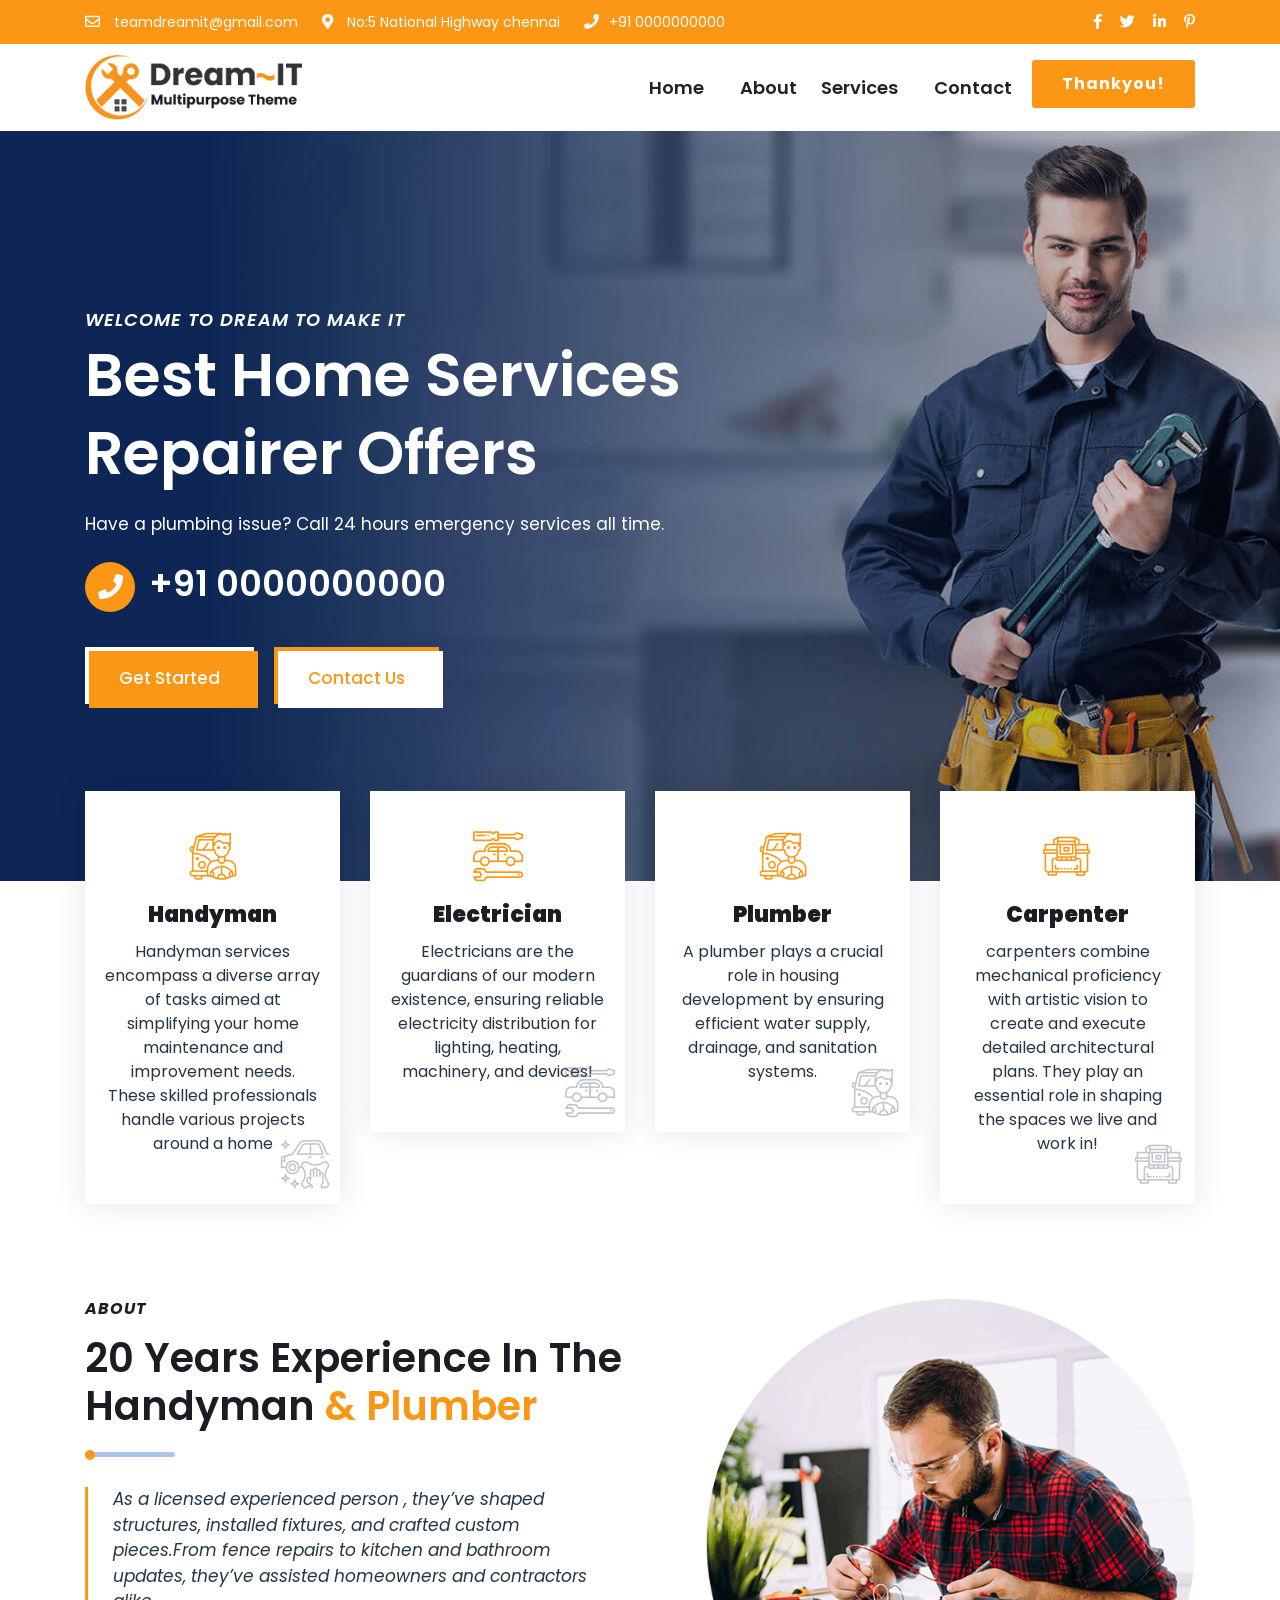
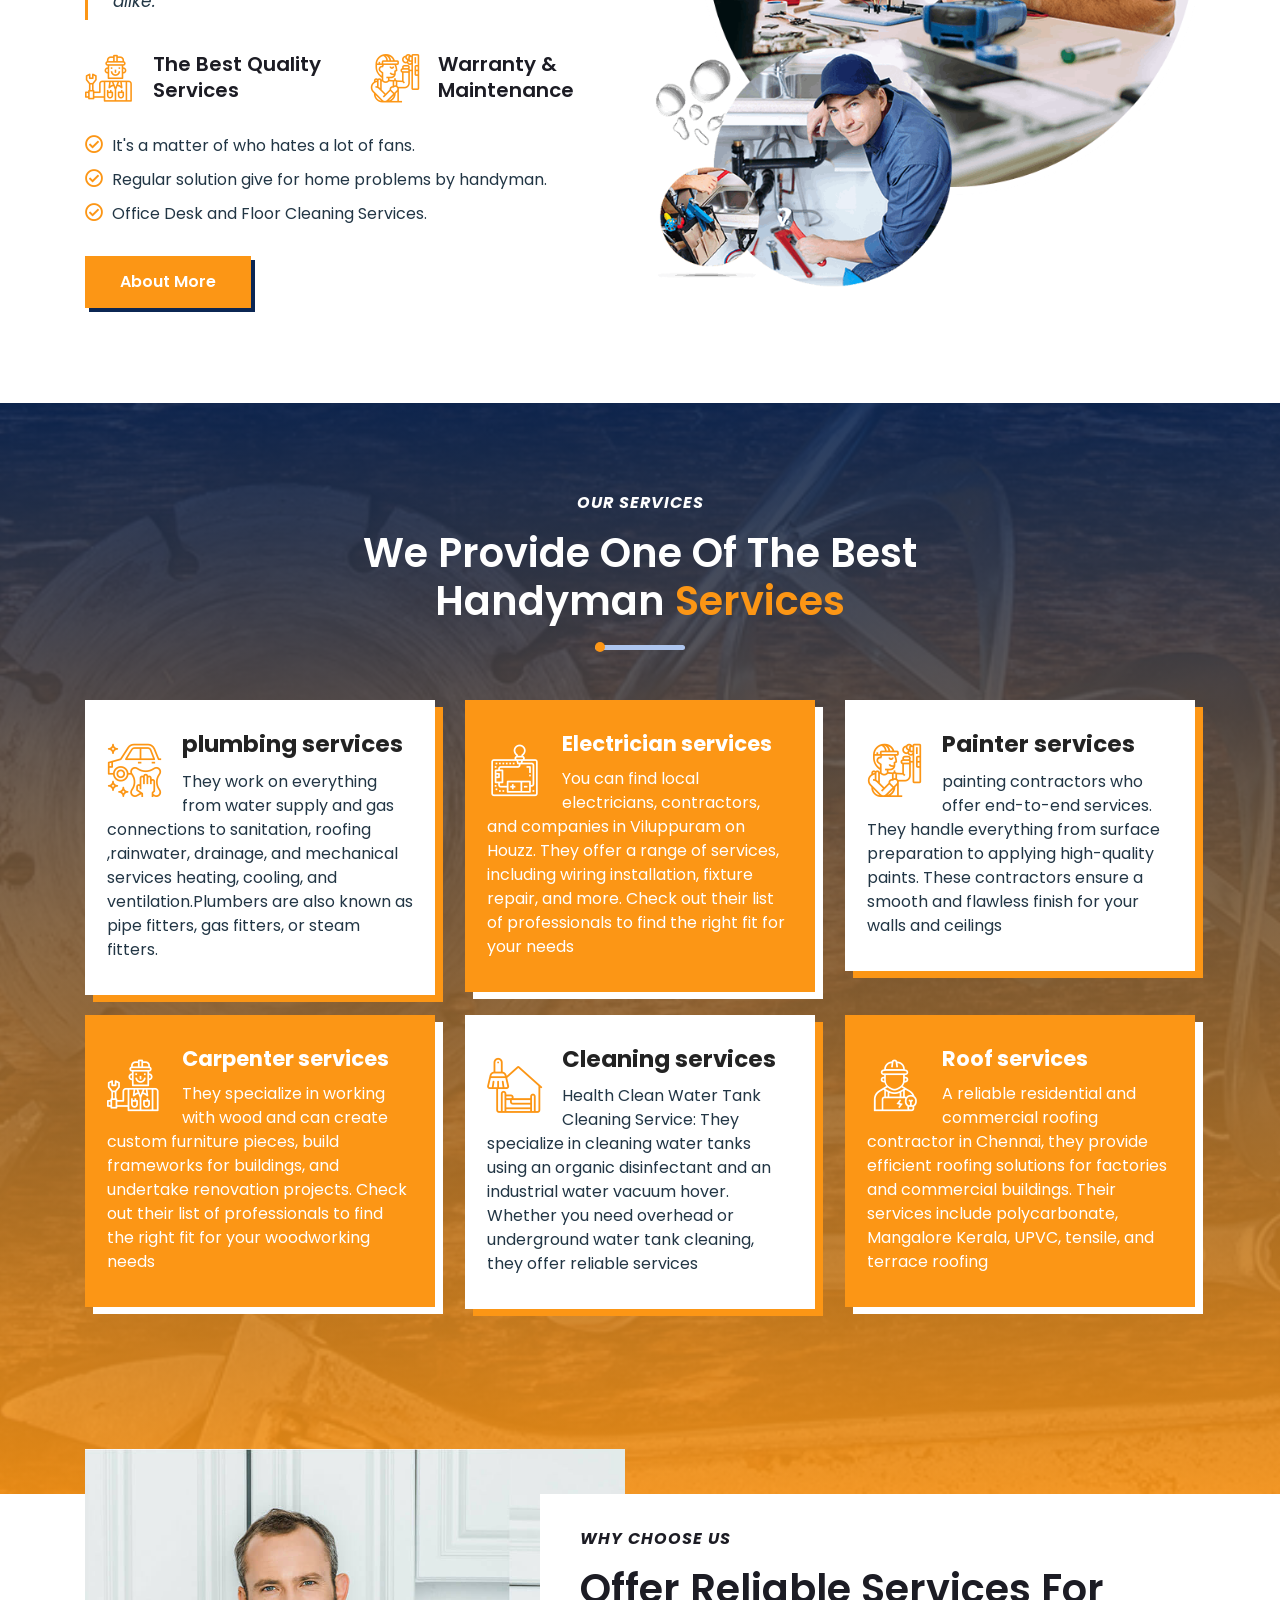
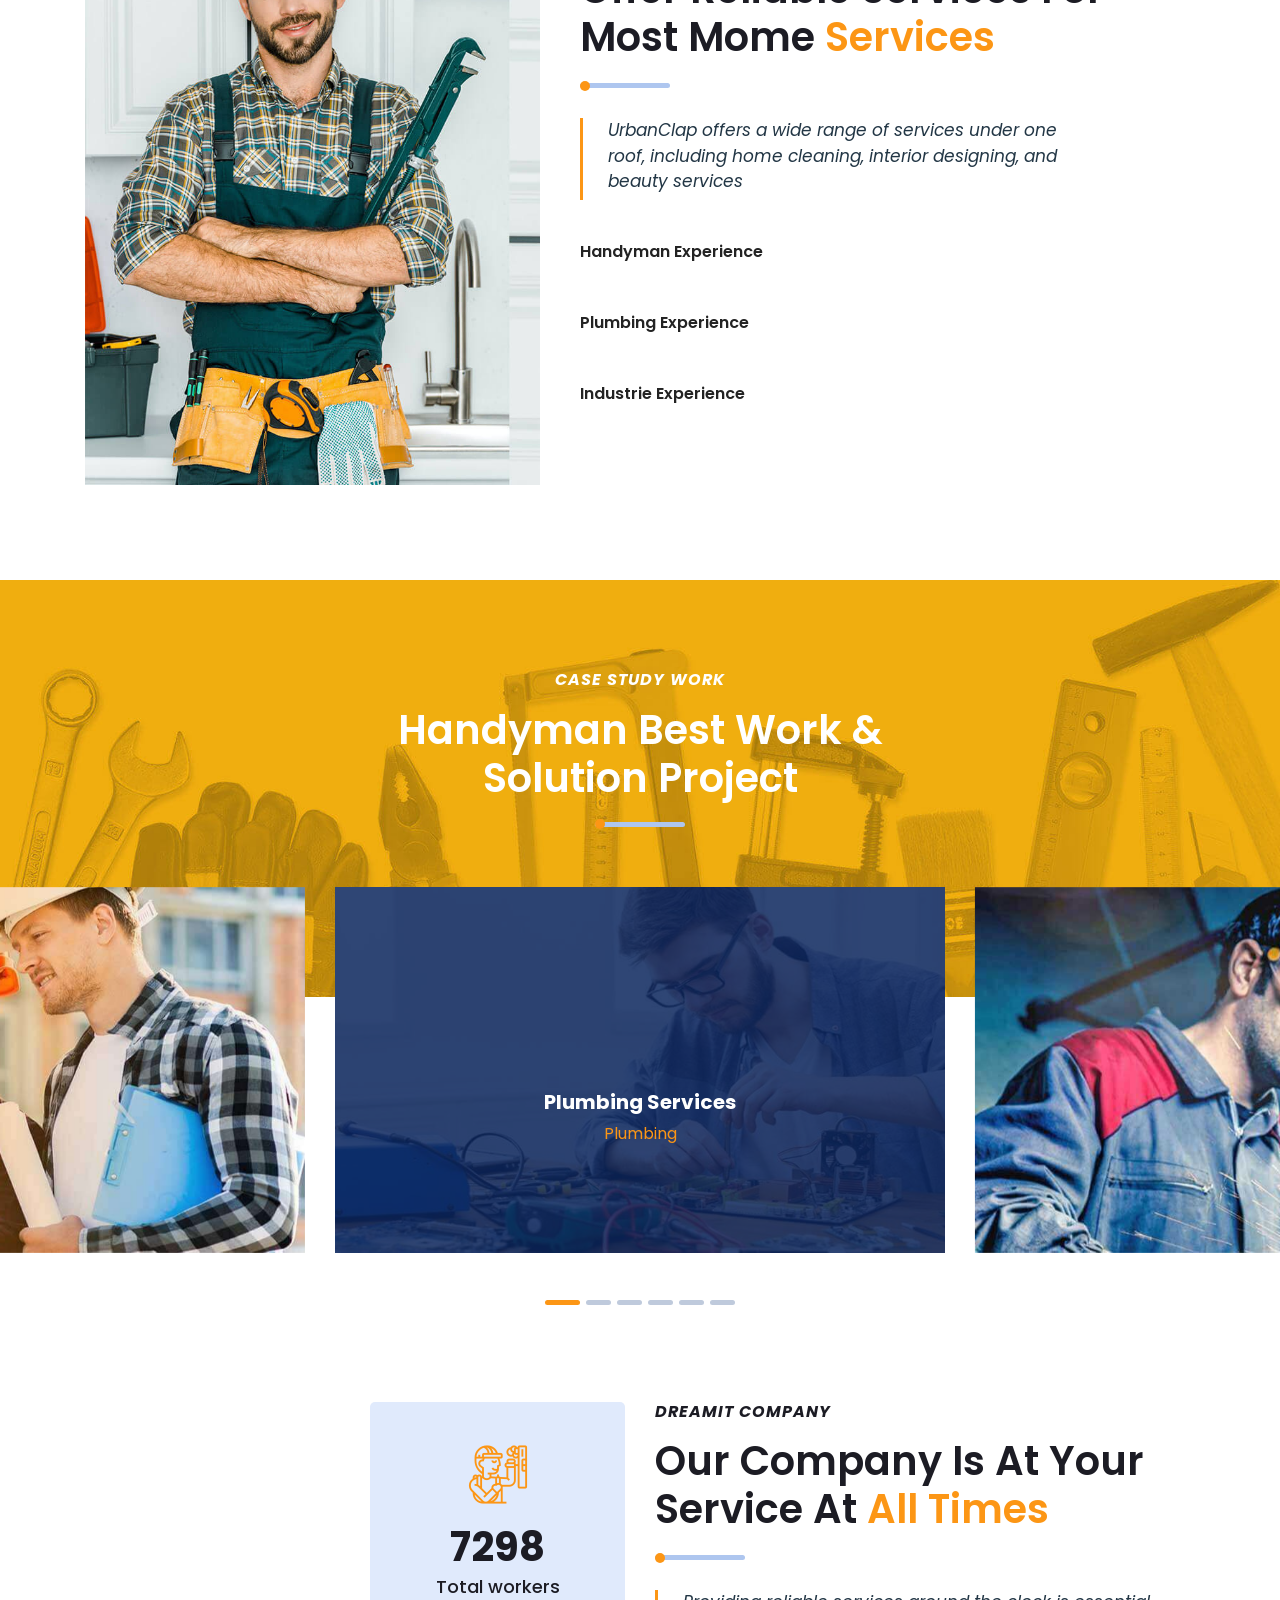
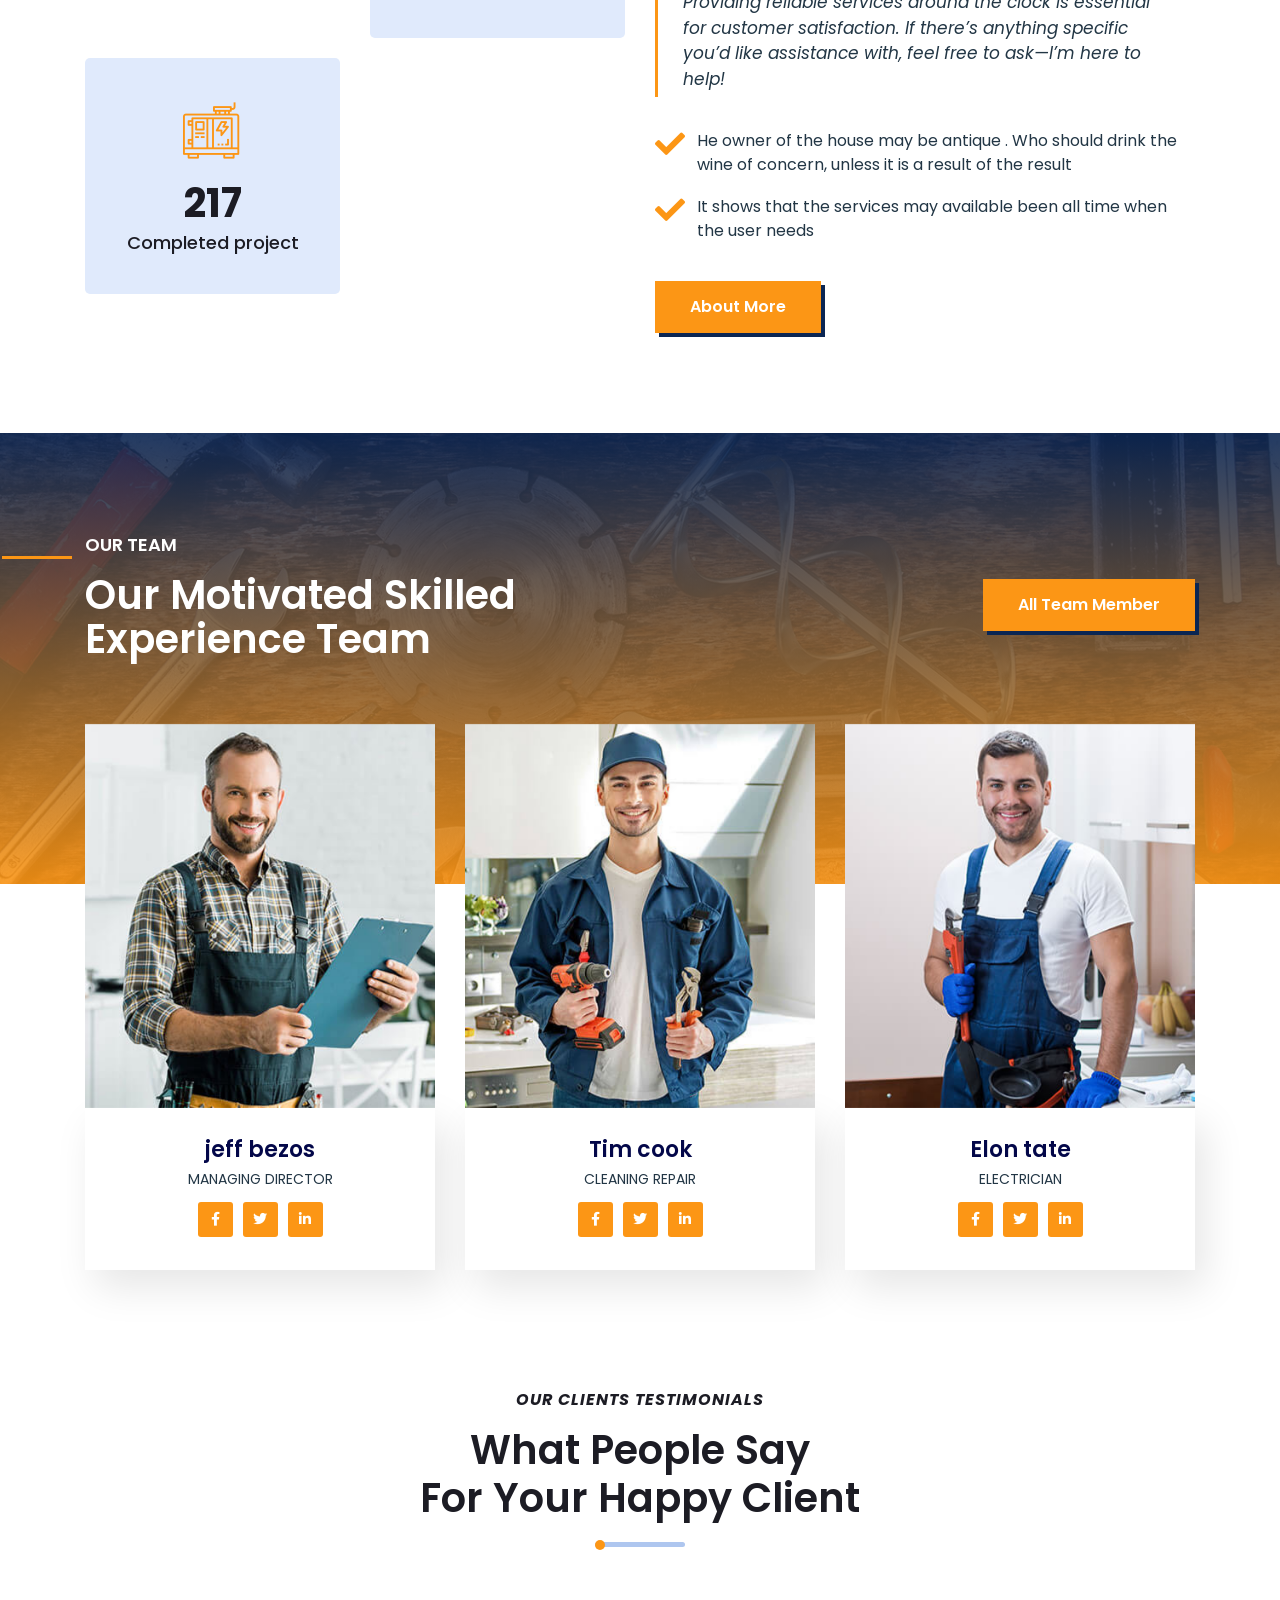
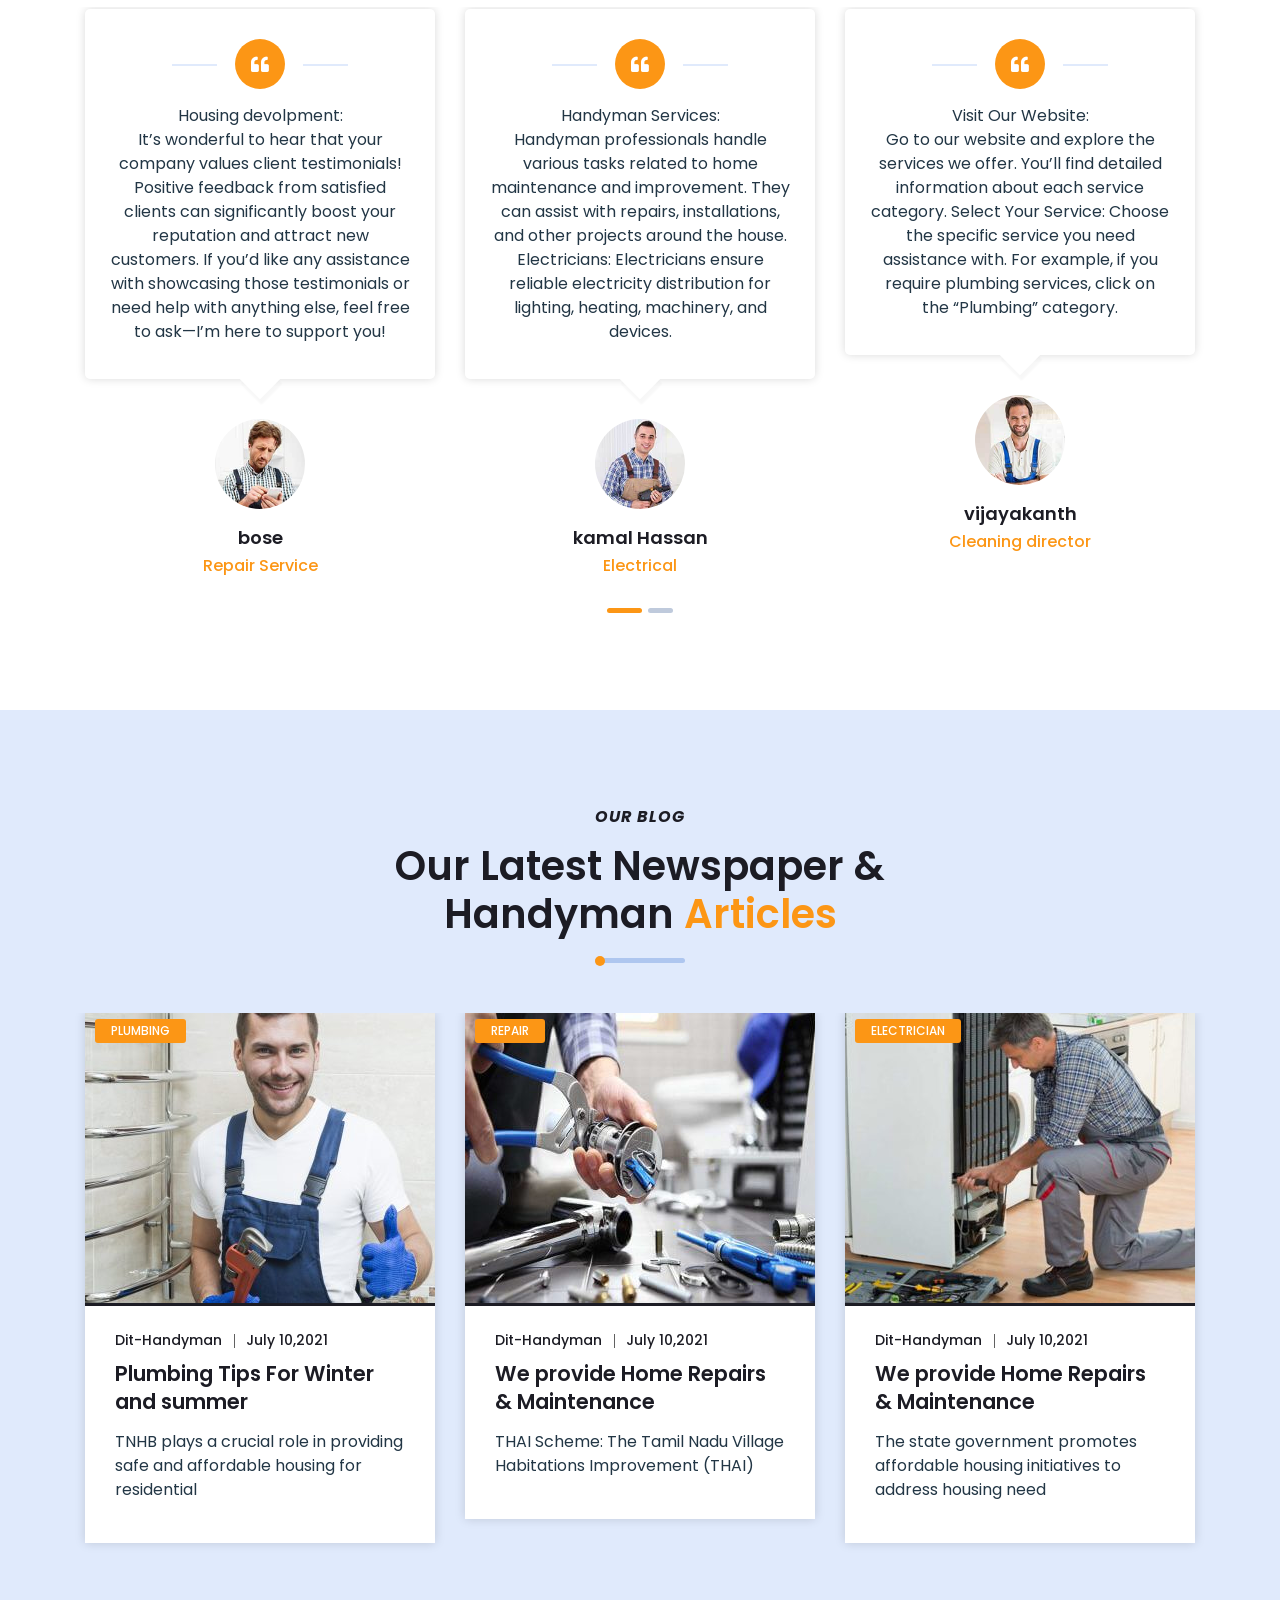
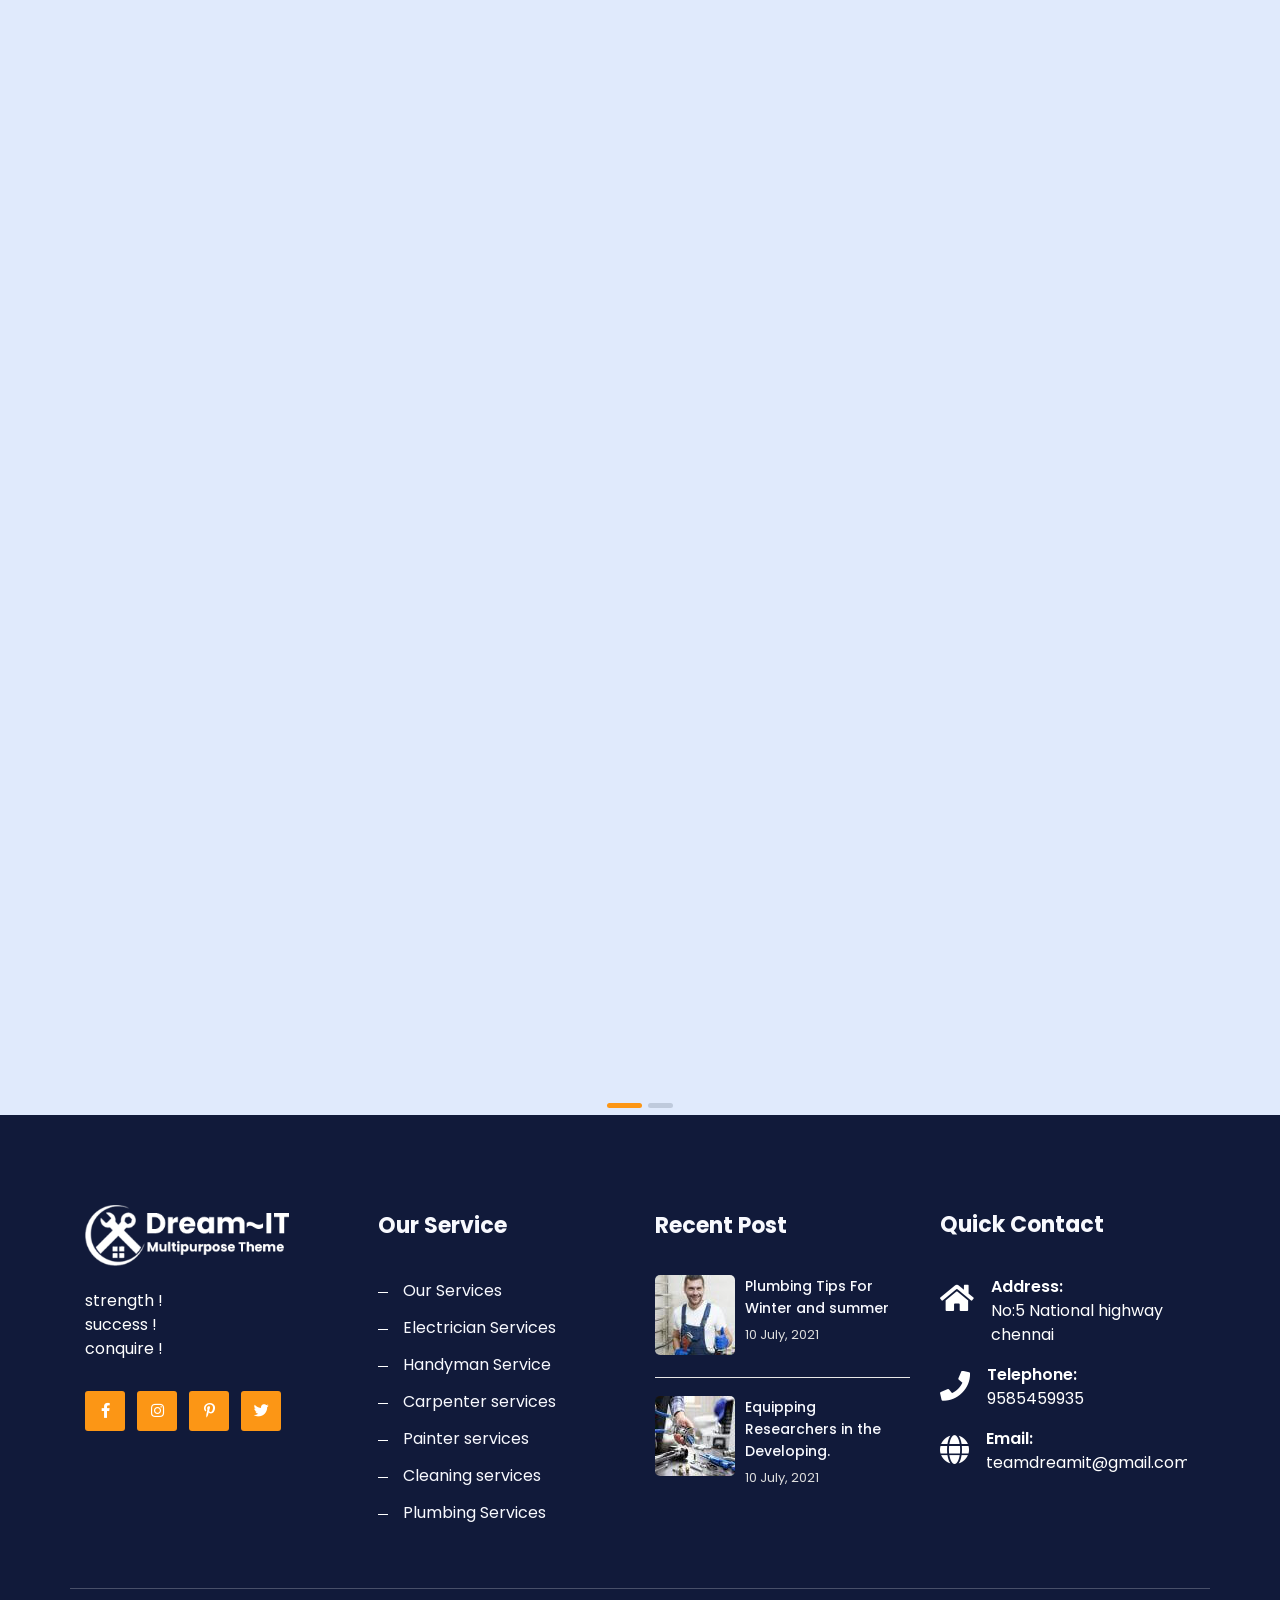
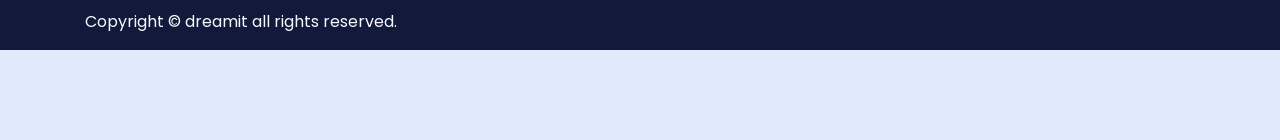
<file: handyman/index.html>
<!DOCTYPE HTML>
<html lang="en-US">

<head>
    <meta charset="UTF-8">
    <meta http-equiv="x-ua-compatible" content="ie=edge">
    <title>Housing Development</title>
    <meta name="description" content="">
    <meta name="viewport" content="width=device-width, initial-scale=1">
    <!-- Favicon -->
    <link rel="icon" href="favicon1.jpeg" type="image/x-icon">

    <!-- bootstrap CSS -->
    <link rel="stylesheet" href="assets/css/bootstrap.min.css" type="text/css" media="all" />
    <!-- carousel CSS -->
    <link rel="stylesheet" href="assets/css/owl.carousel.min.css" type="text/css" media="all" />
    <!-- nivo-slider CSS -->
    <link rel="stylesheet" href="assets/css/nivo-slider.css" type="text/css" media="all" />
    <!-- animate CSS -->
    <link rel="stylesheet" href="assets/css/animate.css" type="text/css" media="all" />
    <!-- animated-text CSS -->
    <link rel="stylesheet" href="assets/css/animated-text.css" type="text/css" media="all" />
    <!-- font-awesome CSS -->
    <link rel="stylesheet" href="assets/css/all.min.css" type="text/css" media="all" />
    <!-- font-flaticon CSS -->
    <link rel="stylesheet" href="assets/css/flaticon.css" type="text/css" media="all" />
    <!-- theme-default CSS -->
    <link rel="stylesheet" href="assets/css/theme-default.css" type="text/css" media="all" />
    <!-- meanmenu CSS -->
    <link rel="stylesheet" href="assets/css/meanmenu.min.css" type="text/css" media="all" />
    <!-- Main Style CSS -->
    <link rel="stylesheet" href="style.css" type="text/css" media="all" />
    <!-- transitions CSS -->
    <link rel="stylesheet" href="assets/css/owl.transitions.css" type="text/css" media="all" />
    <!-- venobox CSS -->
    <link rel="stylesheet" href="venobox/venobox.css" type="text/css" media="all" />
    <!-- widget CSS -->
    <link rel="stylesheet" href="assets/css/widget.css" type="text/css" media="all" />
    <!-- responsive CSS -->
    <link rel="stylesheet" href="assets/css/responsive.css" type="text/css" media="all" />
    <!-- modernizr js -->
    <script src="assets/js/vendor/modernizr-3.5.0.min.js"></script>

    <link rel="stylesheet" type="text/css" href="assets/css/slick.css">
    <link rel="stylesheet" type="text/css" href="assets/css/slick-theme.css">

</head>

<body>
    <!-- Loder -->
    <div class="loader-wrapper">
        <div class="loader"></div>
        <div class="loder-section left-section"></div>
        <div class="loder-section right-section"></div>
    </div>
    <!-- Loder End -->
    <!--==================================================-->
    <!-- Start	Militant Header Top Menu Area -->
    <!--==================================================-->
    <div class="header-top-area">
        <div class="container">
            <div class="row">
                <div class="col-md-8 col-lg-8">
                    <div class="dreamit-header-menu-address">
                        <ul>
                            <li><a href="https://accounts.google.com/v3/signin/identifier?continue=https://mail.google.com/mail/&service=mail&theme=glif&flowName=GlifWebSignIn&flowEntry=ServiceLogin"><i class="far fa-envelope"></i> teamdreamit@gmail.com</a></li>
                            <li><span><i class="fas fa-map-marker-alt"></i> No:5 National Highway chennai</span></li>
                            <li><a href="#"><i class="fas fa-phone"></i>+91 0000000000</a></li>
                        </ul>
                    </div>
                </div>
                <div class="col-md-4 col-lg-4">
                    <div class="dreamit-header-top-socail">
                        <a href="https://www.facebook.com/"><i class="fab fa-facebook-f"></i></a>
                        <a href="https://x.com/dreamIT1675217"><i class="fab fa-twitter"></i></a>
                        <a href="https://www.linkedin.com/pulse/topics/home/?trk=guest_homepage-basic_guest_nav_menu_articles"><i class="fab fa-linkedin-in"></i></a>
                        <a href="https://in.pinterest.com/"><i class="fab fa-pinterest-p"></i></a>
                    </div>
                </div>
            </div>
        </div>
    </div>
    <!--==================================================-->
    <!-- End	Militant Header  Area -->
    <!--==================================================-->

    <!--==================================================-->
    <!-- Start dreamit Main Menu Area -->
    <!--==================================================-->
    <div id="sticky-header" class="dreamit_nav_manu">
        <div class="container">
            <div class="row align-items-center">
                <div class="col-lg-3">
                    <div class="logo">
                        <a class="logo_img" href="index.html" title="Terminator">
						<img src="assets/images/data-tech-logo.png" alt="" />
					</a>
                        <a class="main_sticky" href="index.html" title="terminator">
						<img src="assets/images/data-tech-logo.png" alt="astute" />
					</a>
                    </div>
                </div>
                <div class="col-lg-9">
                    <nav class="dreamit_menu">
                        <ul class="nav_scroll">
                            <li><a href="#Home">Home <span><i class="fas fa-angle-down"></i></span></a>
                                <ul class="sub-menu">
                                    <li><a href="https://www.serviceonwheel.com/">Handyman services </a></li>
                                    <li><a href="https://www.justdial.com/Chennai/Electricians/nct-10184166"> Electrician services</a></li>
                                    <li><a href="https://www.houzz.com/professionals/plumbing-contractors/chennai-25-in-probr0-bo~t_11817~r_1264527">Plumbing services </a></li>
                                    <li><a href="https://www.sulekha.com/carpenters/viluppuram-villupuram">Carpenter services </a></li>
                                    <li><a href="https://publicpainters.com/">painter services</a></li>
                                    <li><a href="https://hometriangle.com/chennai/house-cleaning">cleaning services</a></li>
                                  <!-- Write your comments here <li><a href="index-2.html">Demo Air Condition</a></li>
                                    <li><a href="index-3.html">Demo Particle</a></li>
                                    <li><a href="landing-page-01.html">Demo Landing-page-01</a></li>
                                    <li><a href="landing-page-02.html">Demo Landing-page-02</a></li>
                                    <li><a href="landing-page-03.html">Demo Landing-page-03</a></li>
                                    <li><a href="landing-page-04.html">Demo Landing-page-04</a></li>
                                    <li><a href="dark-version-01.html">dark-version-01</a></li>
                                    <li><a href="dark-version-02.html">dark-version-02</a></li> --> 
                                </ul>
                            </li>
                            
                            <li><a href="about1.html">About</a></li>
                            <li><a href="#">Services <span><i class="fas fa-angle-down"></i></span></a>
                                <ul class="sub-menu">
                                    <li><a href="https://www.serviceonwheel.com">Handyman </a></li>
                                    <li><a href="https://www.justdial.com/Chennai/Electricians/nct-10184166">Electrician</a></li>
                                    <li><a href="https://www.houzz.com/professionals/plumbing-contractors/chennai-25-in-probr0-bo~t_11817~r_1264527">Plumbing </a></li>
                                    <li><a href="https://www.sulekha.com/carpenters/viluppuram-villupuram">Carpenter </a></li>
                                    <li><a href="https://publicpainters.com/">painter</a></li>
                                    <li><a href="https://hometriangle.com/chennai/house-cleaning">cleaning </a></li>
                                </ul>
                            </li>
                        <!--    <li><a href="#Pages">Pages <span><i class="fas fa-angle-down"></i></span></a>
                                <ul class="sub-menu">
                                    <li><a href="about-us.html">About Us</a></li>
                                    <li><a href="our-service.html">Our Service</a></li>
                                    <li><a href="company.html">Company</a></li>
                                    <li><a href="team-member.html">Team Member</a></li>
                                    <li><a href="portfolio.html">Portfolio</a></li>
                                    <li><a href="pricing-plan.html">Pricing Plan</a></li>
                                    <li><a href="faq.html">Faq's</a></li>
                                    <li><a href="contact-us.html">Contact Us</a></li>
                                </ul> -->
                         <!--   </li>
                            <li><a href="#blog">Blog <span><i class="fas fa-angle-down"></i></span></a>
                                <ul class="sub-menu">
                                    <li><a href="blog-grid.html">Blog Gird</a></li>
                                    <li><a href="blog-list.html">Blog List</a></li>
                                    <li><a href="blog-2column.html">Blog-2Column</a></li>
                                    <li><a href="blog-details.html">Blog-Details</a></li>
                                </ul>-->
                            </li>
                            <li><a href="html.html">Contact</a></li>
                        </ul>
                        <div class="header-button">
                            <a class="dtbtn" href="#">Thankyou!</a>
                        </div>
                    </nav>
                </div>
            </div>
        </div>
    </div>
    <!-- dreamit Mobile Menu Area -->
    <div class="mobile-menu-area d-sm-block d-md-block d-lg-none ">
        <div class="mobile-menu">
            <nav class="dreamit_menu">
                <ul class="nav_scroll">
                    <li><a href="#home">Home <span><i class="fas fa-angle-down"></i></span></a>
                        <ul class="sub-menu">
                            <li><a href="https://www.serviceonwheel.com/"> Handyman services </a></li>
                            <li><a href="https://www.justdial.com/Chennai/Electricians/nct-10184166">Electrician services </a></li>
                            <li><a href="https://www.houzz.com/professionals/plumbing-contractors/chennai-25-in-probr0-bo~t_11817~r_1264527"> Plumbing services</a></li>
                            <li><a href="https://www.sulekha.com/carpenters/viluppuram-villupuram"> Carpenter services </a></li>
                            <li><a href="https://publicpainters.com/">Painter services </a></li>
                            <li><a href="https://hometriangle.com/chennai/house-cleaning">Cleaning services </a></li>
                          <!-- <li><a href="landing-page-01.html">Demo Landing-page-01</a></li>
                            <li><a href="landing-page-02.html">Demo Landing-page-02</a></li>
                            <li><a href="landing-page-03.html">Demo Landing-page-03</a></li>
                            <li><a href="landing-page-04.html">Demo Landing-page-04</a></li>
                            <li><a href="dark-version-01.html">dark-version-01</a></li>
                            <li><a href="dark-version-02.html">dark-version-02</a></li>-->
                        </ul>
                    </li>
                    <li><a href="#">About</a></li>
                    <li><a href="portfolio.html">Services <span><i class="fas fa-angle-down"></i></span></a>
                        <ul class="sub-menu">
                            <li><a href="https://www.serviceonwheel.com/">Handyman </a></li>
                            <li><a href="https://www.justdial.com/Chennai/Electricians/nct-10184166">Electrician </a></li>
                           
                            <li><a href="https://www.houzz.com/professionals/plumbing-contractors/chennai-25-in-probr0-bo~t_11817~r_1264527">Plumbing </a></li>
                            <li><a href="https://www.sulekha.com/carpenters/viluppuram-villupuram">Carpenter</a></li>
                            <li><a href="https://publicpainters.com/">Painting</a></li>
                            <li><a href="https://hometriangle.com/chennai/house-cleaning">Cleaning</a></li>
                        </ul>
                    </li>
                 <!--   <li><a href="service.html">Pages <span><i class="fas fa-angle-down"></i></span></a>
                        <ul class="sub-menu">
                            <li><a href="about-us.html">About Us</a></li>
                            <li><a href="our-service.html">Our Service</a></li>
                            <li><a href="team-member.html">Team Member</a></li>
                            <li><a href="portfolio.html">Portfolio</a></li>
                            <li><a href="pricing-plan.html">Pricing Plan</a></li>
                            <li><a href="faq.html">Faq's</a></li>
                            <li><a href="contact-us.html">Contact Us</a></li>
                        </ul>
                    </li>
                    <li><a href="#blog">Blog <span><i class="fas fa-angle-down"></i></span></a>
                        <ul class="sub-menu">
                            <li><a href="blog-grid.html">Blog Gird</a></li>
                            <li><a href="blog-list.html">Blog List</a></li>
                            <li><a href="blog-2column.html">Blog-2Column</a></li>
                        </ul>
                    </li>-->
                    <li><a href="html.html">Contact</a></li>
                </ul>
            </nav>
        </div>
    </div>
    <!--==================================================-->
    <!-- End dreamit Main Menu Area -->
    <!--==================================================-->

    <!--==================================================-->
    <!-- Start dreamit slider Area -->
    <!--==================================================-->
    <div class="slider_list owl-carousel">
        <div class="slider-area slider1 d-flex align-items-center">
            <div class="container">
                <div class="row">
                    <div class="col-lg-12 col-md-12 col-sm-12">
                        <div class="slider-content">
                            <h4> Welcome to dream to make it </h4>
                            <h1> Best Home Services</h1>
                            <h1>Repairer Offers </h1>
                            <p>Have a plumbing issue? Call 24 hours emergency services all time.</p>
                            <div class="hero-text">
                                <i class="fas fa-phone"></i> <span> +91 0000000000 </span>
                            </div>
                            <div class="slider-button">
                                <a href="#">Get Started</a>
                            </div>
                            <div class="slider-button1">
                                <a href="#">Contact Us</a>
                            </div>
                        </div>
                    </div>
                </div>
            </div>
        </div>
        <div class="slider-area slider2 d-flex align-items-center">
            <div class="container">
                <div class="row">
                    <div class="col-lg-12 col-md-6 col-sm-12">
                        <div class="slider-content">
                            <h4> Welcome to dream to make it  </h4>
                            <h1> Best Home Services</h1>
                            <h1>Repairer Offers </h1>
                            <p>Have a plumbing issue? Call 24 hours emergency services all time.</p>
                            <div class="hero-text">
                                <i class="fas fa-phone"></i> <span> +91 0000000000</span>
                            </div>
                            <div class="slider-button">
                                <a href="#">Get Started</a>
                            </div>
                            <div class="slider-button1">
                                <a href="#">Contact Us</a>
                            </div>
                        </div>
                    </div>
                </div>
            </div>
        </div>
    </div>
    <!--==================================================-->
    <!--End dreamit slider Area  -->
    <!--==================================================-->

    <!--==================================================-->
    <!-- Start dreamit feature Area -->
    <!--==================================================-->
    <div class="feature-area">
        <div class="container">
            <div class="row backgraound-fc">
                <div class="col-lg-3 col-md-6 col-sm-12">
                    <div class="dreamit-feature-single-box">
                        <div class="feature-box-icon">
                            <span><i class="flaticon-driver"></i></span>
                        </div>
                        <div class="feature-box-title">
                            <h2><a href="https://www.serviceonwheel.com" ><h2><b>Handyman</b></h2></a></h2>
                            <p>Handyman services encompass a diverse array of tasks aimed at simplifying your home maintenance and improvement needs. These skilled professionals handle various projects around a home</p>
                        </div>
                        <div class="feature-icon-bottom text-right">
                            <i class="flaticon-car-service"></i>
                        </div>
                    </div>
                </div>
                <div class="col-lg-3 col-md-6 col-sm-12">
                    <div class="dreamit-feature-single-box">
                        <div class="feature-box-icon">
                            <span><i class="flaticon-car-repair"></i></span>
                        </div>
                        <div class="feature-box-title">
                            <h2><a href="https://www.justdial.com/Chennai/Electricians/nct-10184166"> <h2><b>Electrician</b></h2> </a></h2>
                            <p>Electricians are the guardians of our modern existence, ensuring reliable electricity distribution for lighting, heating, machinery, and devices! </p>
                        </div>
                        <div class="feature-icon-bottom text-right">
                            <i class="flaticon-car-repair"></i>
                        </div>
                    </div>
                </div>
                <div class="col-lg-3 col-md-6 col-sm-12">
                    <div class="dreamit-feature-single-box">
                        <div class="feature-box-icon">
                            <span><i class="flaticon-driver"></i></span>
                        </div>
                        <div class="feature-box-title">
                            <h2> <a href="https://www.houzz.com/professionals/plumbing-contractors/chennai-25-in-probr0-bo~t_11817~r_1264527"> <h2> <b>Plumber</b></h2></a></h2>
                            <p>A plumber plays a crucial role in housing development by ensuring efficient water supply, drainage, and sanitation systems.</p>
                        </div>
                        <div class="feature-icon-bottom text-right">
                            <i class="flaticon-driver"></i>
                        </div>
                    </div>
                </div>
                <div class="col-lg-3 col-md-6 col-sm-12">
                    <div class="dreamit-feature-single-box">
                        <div class="feature-box-icon">
                            <span><i class="flaticon-toolbox-2"></i></span>
                        </div>
                        <div class="feature-box-title">
                            <h2> <a href="https://www.sulekha.com/carpenters/viluppuram-villupuram"><h2><b>Carpenter</b></h2></a></h2>
                            <p>carpenters combine mechanical proficiency with artistic vision to create and execute detailed architectural plans. They play an essential role in shaping the spaces we live and work in!</p>
                        </div>
                        <div class="feature-icon-bottom text-right">
                            <i class="flaticon-toolbox-2"></i>
                        </div>
                    </div>
                </div>
            </div>
        </div>
    </div>
    <!--==================================================-->
    <!-- End dreamit feature Area -->
    <!--==================================================-->

    <!--==================================================-->
    <!-- Start dreamit about Area -->
    <!--==================================================-->
    <div class="about-area pt-65 pb-95">
        <div class="container">
            <div class="row">
                <div class="col-lg-6">
                    <div class="row">
                        <div class="col-lg-12">
                            <div class="dreamit-section-title text-left">
                                <h5>About</h5>
                                <h2>20 Years Experience In The</h2>
                                <h2>Handyman <span>& Plumber</span></h2>
                                <div class="em_bar_bg text-left"></div>
                                <p>As a licensed experienced person , they’ve shaped structures, installed fixtures, and crafted custom pieces.From fence repairs to kitchen and bathroom updates, they’ve assisted homeowners and contractors alike.</p>
                            </div>
                        </div>
                        <div class="col-lg-6 col-md-6 col-sm-12">
                            <div class="elementor-widget-icon-box">
                                <i class="flaticon-electrician-6"></i>
                                <div class="elementor-widget-title">
                                    <h2>The Best Quality Services</h2>
                                </div>
                            </div>
                        </div>
                        <div class="col-lg-6 col-md-6 col-sm-12">
                            <div class="elementor-widget-icon-box">
                                <i class="flaticon-electrician-4"></i>
                                <div class="elementor-widget-title">
                                    <h2>Warranty & Maintenance</h2>
                                </div>
                            </div>
                        </div>
                        <div class="col-lg-12 col-sm-12">
                            <div class="about-content-text pt-3">
                                <p><i class="far fa-check-circle"></i> <span>It's a matter of who hates a lot of fans.</span></p>
                            </div>
                            <div class="about-content-text">
                                <p><i class="far fa-check-circle"></i> <span>Regular solution give for home problems by handyman.</span></p>
                            </div>
                            <div class="about-content-text">
                                <p><i class="far fa-check-circle"></i> <span>Office Desk and Floor Cleaning Services.</span></p>
                            </div>
                            <div class="dreamit-button">
                                <a href="#">About More </a>
                            </div>
                        </div>
                    </div>
                </div>
                <div class="col-lg-6 col-sm-12">
                    <div class="dreamit-about-thumb">
                        <img src="assets/images/about/about.png" alt="">
                    </div>
                </div>
            </div>
        </div>
    </div>
    <!--==================================================-->
    <!-- End dreamit about Area -->
    <!--==================================================-->

    <!--==================================================-->
    <!-- Start dreamit service Area -->
    <!--==================================================-->
    <div class="service-area pt-50">
        <div class="container">
            <div class="row">
                <div class="col-lg-12 col-sm-12">
                    <div class="dreamit-section-title white text-center pb-30">
                        <h5>OUR SERVICES</h5>
                        <h2>We Provide One Of The Best</h2>
                        <h2>Handyman <span>Services</span></h2>
                        <div class="em_bar_bg text-left"></div>
                    </div>
                </div>
            </div>
            <div class="row">
                <div class="col-lg-4 col-md-6 col-sm-12">
                    <div class="dreamit-service-box">
                        <div class="dreamit-service-box-inner">
                            <div class="dreamit-service-content">
                                <div class="dreamit-service-icon">
                                    <i class="flaticon-car-service"></i>
                                </div>
                                <div class="dreamit-service-title">
                                    <h2><a href="https://www.houzz.com/professionals/plumbing-contractors/chennai-25-in-probr0-bo~t_11817~r_1264527"><b>plumbing services</b></a></h2>
                                    <p>They work on everything from water supply and gas connections to sanitation, roofing ,rainwater, drainage, and mechanical services heating, cooling, and ventilation.Plumbers are also known as pipe fitters, gas fitters, or steam fitters. </p>
                                </div>
                            </div>
                        </div>
                    </div>
                </div>
               <div class="col-lg-4 col-md-6 col-sm-12">
                    <div class="dreamit-service-box1">
                        <div class="dreamit-service-box-inner1">
                            <div class="dreamit-service-content">
                                <div class="dreamit-service-icon1">
                                    <i class="flaticon-electrical-circuit"></i>
                                </div>
                                <div class="dreamit-service-title1">
                                    <h2><a href="https://www.justdial.com/Chennai/Electricians/nct-10184166"> <b>Electrician services</b></a></h2>
                                    <p> You can find local electricians, contractors, and companies in Viluppuram on Houzz. They offer a range of services, including wiring installation, fixture repair, and more. Check out their list of professionals to find the right fit for your needs</p>
                                </div>
                            </div>
                        </div>
                    </div>
                </div>
                <div class="col-lg-4 col-md-6 col-sm-12">
                    <div class="dreamit-service-box">
                        <div class="dreamit-service-box-inner">
                            <div class="dreamit-service-content">
                                <div class="dreamit-service-icon">
                                    <i class="flaticon-electrician-4"></i>
                                </div>
                                <div class="dreamit-service-title">
                                    <h2><a href="https://publicpainters.com/"><b>Painter services</b>
                                    </a></h2>
                                    <p>painting contractors who offer end-to-end services. They handle everything from surface preparation to applying high-quality paints. These contractors ensure a smooth and flawless finish for your walls and ceilings</p>
                                </div>
                            </div>
                        </div>
                    </div>
                </div>
                <div class="col-lg-4 col-md-6 col-sm-12">
                    <div class="dreamit-service-box1">
                        <div class="dreamit-service-box-inner1">
                            <div class="dreamit-service-content">
                                <div class="dreamit-service-icon1">
                                    <i class="flaticon-electrician-6"></i>
                                </div>
                                <div class="dreamit-service-title1">
                                    <h2><a href="https://www.sulekha.com/carpenters/viluppuram-villupuram"><b>Carpenter services</b></a></h2>
                                    <p> They specialize in working with wood and can create custom furniture pieces, build frameworks for buildings, and undertake renovation projects. Check out their list of professionals to find the right fit for your woodworking needs</p>
                                </div>
                            </div>
                        </div>
                    </div>
                </div>
              <div class="col-lg-4 col-md-6 col-sm-12">
                    <div class="dreamit-service-box">
                        <div class="dreamit-service-box-inner">
                            <div class="dreamit-service-content">
                                <div class="dreamit-service-icon">
                                    <i class="flaticon-cleaning-1"></i>
                                </div>
                                <div class="dreamit-service-title">
                                    <h2><a href="https://hometriangle.com/chennai/house-cleaning"><b>Cleaning services</b></a></h2>
                                    <p>Health Clean Water Tank Cleaning Service: They specialize in cleaning water tanks using an organic disinfectant and an industrial water vacuum hover. Whether you need overhead or underground water tank cleaning, they offer reliable services </p>
                                </div>
                            </div>
                        </div>
                    </div>
                </div>
               <div class="col-lg-4 col-md-6 col-sm-12">
                    <div class="dreamit-service-box1">
                        <div class="dreamit-service-box-inner1">
                            <div class="dreamit-service-content">
                                <div class="dreamit-service-icon1">
                                    <i class="flaticon-electrician-5"></i>
                                </div>
                                <div class="dreamit-service-title1">
                                    <h2><a href="https://www.indiamart.com/gokulam-solutions-services/"><b>Roof services</b></a></h2>
                                    <p>A reliable residential and commercial roofing contractor in Chennai, they provide efficient roofing solutions for factories and commercial buildings. Their services include polycarbonate, Mangalore Kerala, UPVC, tensile, and terrace roofing</p>
                                </div>
                            </div>
                        </div>
                    </div>
                </div>
            </div>
        </div>
    </div>

    <!--==================================================-->
    <!-- End dreamit service Area -->
    <!--==================================================-->

    <!--==================================================-->
    <!-- Start dreamit process Area -->
    <!--==================================================-->
    <div class="why-choose-us-area pb-95">
        <div class="container">
            <div class="row">
                <div class="col-lg-6 col-md-6 col-sm-12">
                    <div class="why-choose-us-thumb">
                        <img src="assets/images/resource/wch.jpg" alt="">
                    </div>
                </div>
                <div class="col-lg-6 col-md-6 col-sm-12 left-why-choose-us">
                    <div class="dreamit-section-title text-left">
                        <h5>WHY CHOOSE US</h5>
                        <h2>Offer Reliable Services For</h2>
                        <h2>Most Mome <span>Services</span></h2>
                        <div class="em_bar_bg text-left"></div>
                        <p> UrbanClap offers a wide range of services under one roof, including home cleaning, interior designing, and beauty services</p>
                    </div>
                    <div class="prossess-ber-plugin pt-4 wow fadeInLeft" data-wow-delay=".5">
                        <span class="prosses-bar">Handyman Experience</span>
                        <div id="bar1" class="barfiller">
                            <div class="tipWrap">
                                <span class="tip"></span>
                            </div>
                            <span class="fill" data-percentage="96"></span>
                        </div>
                        <span class="prosses-bar">Plumbing Experience</span>
                        <div id="bar2" class="barfiller">
                            <div class="tipWrap">
                                <span class="tip"></span>
                            </div>
                            <span class="fill my-class" data-percentage="91"></span>
                        </div>
                        <span class="prosses-bar">Industrie Experience</span>
                        <div id="bar3" class="barfiller">
                            <div class="tipWrap">
                                <span class="tip"></span>
                            </div>
                            <span class="fill my-class2" data-percentage="85"></span>
                        </div>
                    </div>
                </div>
            </div>
        </div>
    </div>
    <!--==================================================-->
    <!-- End dreamit process Area -->
    <!--==================================================-->

    <!--==================================================-->
    <!-- Start dreamit case study title Area -->
    <!--==================================================-->
    <div class="case-study-title-area">
        <div class="container">
            <div class="row">
                <div class="col-lg-12 col-sm-12">
                    <div class="dreamit-section-title white text-center">
                        <h5>CASE STUDY WORK</h5>
                        <h2>Handyman Best Work &</h2>
                        <h2>Solution Project</h2>
                        <div class="em_bar_bg text-left"></div>
                    </div>
                </div>
            </div>
        </div>
    </div>
    <!--==================================================-->
    <!-- End dreamit case study title Area -->
    <!--==================================================-->

    <!--==================================================-->
    <!-- Start dreamit case study Area -->
    <!--==================================================-->
    <div class="case-study-area">
        <div class="container-fluid">
            <div class="row case-study-top">
                <div class="case-study owl-carousel">
                    <div class="col-lg-12 col-sm-12">
                        <div class="dreamit-single-case-study">
                            <div class="dreamit-case-study-thumb">
                                <img src="assets/images/resource/case1.jpg" alt="">
                                <div class="case-study-content">
                                    <div class="case-study-title">
                                        <h2><a href="#">Plumbing Services</a></h2>
                                        <p>Plumbing</p>
                                    </div>
                                </div>
                            </div>
                        </div>
                    </div>
                    <div class="col-lg-12 col-sm-12">
                        <div class="dreamit-single-case-study">
                            <div class="dreamit-case-study-thumb">
                                <img src="assets/images/resource/case2.jpg" alt="">
                                <div class="case-study-content">
                                    <div class="case-study-title">
                                        <h2><a href="#">Electrical Repair</a></h2>
                                        <p>Electrician</p>
                                    </div>
                                </div>
                            </div>
                        </div>
                    </div>
                    <div class="col-lg-12 col-sm-12">
                        <div class="dreamit-single-case-study">
                            <div class="dreamit-case-study-thumb">
                                <img src="assets/images/resource/case3.jpg" alt="">
                                <div class="case-study-content">
                                    <div class="case-study-title">
                                        <h2><a href="#">Industries Solution</a></h2>
                                        <p>Construction</p>
                                    </div>
                                </div>
                            </div>
                        </div>
                    </div>
                    <div class="col-lg-12 col-sm-12">
                        <div class="dreamit-single-case-study">
                            <div class="dreamit-case-study-thumb">
                                <img src="assets/images/resource/case4.jpg" alt="">
                                <div class="case-study-content">
                                    <div class="case-study-title">
                                        <h2><a href="#">Handyman Services</a></h2>
                                        <p>Handyman</p>
                                    </div>
                                </div>
                            </div>
                        </div>
                    </div>
                    <div class="col-lg-12 col-sm-12">
                        <div class="dreamit-single-case-study">
                            <div class="dreamit-case-study-thumb">
                                <img src="assets/images/resource/case5.jpg" alt="">
                                <div class="case-study-content">
                                    <div class="case-study-title">
                                        <h2><a href="#">Cleaning Repair Clean</a></h2>
                                        <p>Repair</p>
                                    </div>
                                </div>
                            </div>
                        </div>
                    </div>
                    <div class="col-lg-12 col-sm-12">
                        <div class="dreamit-single-case-study">
                            <div class="dreamit-case-study-thumb">
                                <img src="assets/images/resource/case6.jpg" alt="">
                                <div class="case-study-content">
                                    <div class="case-study-title">
                                        <h2><a href="#">Construction Marketing</a></h2>
                                        <p>Construction</p>
                                    </div>
                                </div>
                            </div>
                        </div>
                    </div>
                </div>
            </div>
        </div>
    </div>
    <!--==================================================-->
    <!-- End dreamit case study Area -->
    <!--==================================================-->

    <!--==================================================-->
    <!-- Start dreamit counter Area -->
    <!--==================================================-->
    <div class="counter-area pt-90 pb-100">
        <div class="container">
            <div class="row">
                <div class="col-lg-6 col-md-6 col-sm-12">
                    <div class="row">
                        <div class="col-lg-6">
                            <div class="dreamit-single-counter-box">
                                <div class="single-counter-box-inner">
                                    <div class="counter-icon">
                                        <i class="flaticon-electrician-3"></i>
                                    </div>
                                    <div class="counter-text">
                                        <h1 class="counter">3641</h1>
                                    </div>
                                    <div class="counter-title">
                                        <h4>Workers involvement </h4>
                                    </div>
                                </div>
                            </div>
                        </div>
                        <div class="col-lg-6">
                            <div class="dreamit-single-counter-box1">
                                <div class="single-counter-box-inner">
                                    <div class="counter-icon1">
                                        <i class="flaticon-electrician-4"></i>
                                    </div>
                                    <div class="counter-text1">
                                        <h1 class="counter">8900</h1>
                                    </div>
                                    <div class="counter-title1">
                                        <h4> Total workers </h4>
                                    </div>
                                </div>
                            </div>
                        </div>
                        <div class="col-lg-6">
                            <div class="dreamit-single-counter-box1">
                                <div class="single-counter-box-inner">
                                    <div class="counter-icon1">
                                        <i class="flaticon-electric-generator"></i>
                                    </div>
                                    <div class="counter-text1">
                                        <h1 class="counter">265</h1>
                                    </div>
                                    <div class="counter-title1">
                                        <h4>Completed project</h4>
                                    </div>
                                </div>
                            </div>
                        </div>
                        <div class="col-lg-6">
                            <div class="dreamit-single-counter-box">
                                <div class="single-counter-box-inner">
                                    <div class="counter-icon">
                                        <i class="flaticon-electrician-5"></i>
                                    </div>
                                    <div class="counter-text">
                                        <h1 class="counter">5670</h1>
                                    </div>
                                    <div class="counter-title">
                                        <h4> Client Satisfied </h4>
                                    </div>
                                </div>
                            </div>
                        </div>
                    </div>
                </div>
                <div class="col-lg-6 col-md-6 col-sm-12">
                    <div class="dreamit-section-title text-left">
                        <h5>DREAMIT COMPANY</h5>
                        <h2>Our Company Is At Your</h2>
                        <h2>Service At <span>All Times</span></h2>
                        <div class="em_bar_bg text-left"></div>
                        <p>Providing reliable services around the clock is essential for customer satisfaction. If there’s anything specific you’d like assistance with, feel free to ask—I’m here to help!</p>
                    </div>
                    <div class="dreamit-counter-text pt-3">
                        <div class="counter-text-icon">
                            <i class="fas fa-check"></i>
                        </div>
                        <div class="right-box">
                            <p>He owner of the house may be antique . Who should drink the wine of concern, unless it is a result of the result</p>
                        </div>
                    </div>
                    <div class="dreamit-counter-text">
                        <div class="counter-text-icon">
                            <i class="fas fa-check"></i>
                        </div>
                        <div class="right-box">
                            <p>It shows that the services may available been all time when the user needs </p>
                        </div>
                    </div>
                    <div class="dreamit-button">
                        <a href="https://tnhb.tn.gov.in/">About More </a>
                    </div>
                </div>
            </div>
        </div>
    </div>
    <!--==================================================-->
    <!-- End dreamit counter Area -->
    <!--==================================================-->

    <!--==================================================-->
    <!-- Start dreamit team title Area -->
    <!--==================================================-->
    <div class="team-title-area">
        <div class="container">
            <div class="row">
                <div class="col-lg-6 col-sm-12">
                    <div class="dreamit-section-title-text white text-left">
                        <h5 class="section-text pb-3">OUR TEAM</h5>
                        <h3>Our Motivated Skilled</h3>
                        <h3>Experience Team</h3>
                    </div>
                </div>
                <div class="col-lg-6 col-md-6 col-sm-12">
                    <div class="dreamit-button-two button-right">
                        <a href="#">All Team Member</a>
                    </div>
                </div>
            </div>
        </div>
    </div>
    <!--==================================================-->
    <!-- End dreamit team title Area -->
    <!--==================================================-->

    <!--==================================================-->
    <!-- Start dreamit team Area -->
    <!--==================================================-->
    <div class="team-area">
        <div class="container">
            <div class="row team-top">
                <div class="col-lg-4 col-md-6 col-sm-12">
                    <div class="dreamit-single-team-box">
                        <div class="dreamit-single-team-thumb">
                            <a href="#"><img src="assets/images/team/team1.jpg" alt=""></a>
                        </div>
                        <div class="team-content">
                            <div class="team-title">
                                <h3><a href="#">jeff bezos</a></h3>
                                <p> Managing Director</p>
                            </div>
                            <div class="dreamit-social-icons">
                                <div class="socail-icon">
                                    <a href="https://www.facebook.com/"><i class="fab fa-facebook-f"></i></a>
                                    <a href="https://x.com/?lang=en-in"><i class="fab fa-twitter"></i></a>
                                    <a href="https://www.linkedin.com/login"><i class="fab fa-linkedin-in"></i></a>
                                </div>
                            </div>
                        </div>
                    </div>
                </div>
                <div class="col-lg-4 col-md-6 col-sm-12">
                    <div class="dreamit-single-team-box">
                        <div class="dreamit-single-team-thumb">
                            <a href="#"><img src="assets/images/team/team2.jpg" alt=""></a>
                        </div>
                        <div class="team-content">
                            <div class="team-title">
                                <h3><a href="#">Tim cook</a></h3>
                                <p>CLEANING REPAIR</p>
                            </div>
                            <div class="dreamit-social-icons">
                                <div class="socail-icon">
                                    <a href="https://www.facebook.com/"><i class="fab fa-facebook-f"></i></a>
                                    <a href="https://x.com/?lang=en-in"><i class="fab fa-twitter"></i></a>
                                    <a href="https://www.linkedin.com/login"><i class="fab fa-linkedin-in"></i></a>
                                </div>
                            </div>
                        </div>
                    </div>
                </div>
                <div class="col-lg-4 col-md-6 col-sm-12">
                    <div class="dreamit-single-team-box">
                        <div class="dreamit-single-team-thumb">
                            <a href="#"><img src="assets/images/team/team3.jpg" alt=""></a>
                        </div>
                        <div class="team-content">
                            <div class="team-title">
                                <h3><a href="#">Elon tate</a></h3>
                                <p>ELECTRICIAN</p>
                            </div>
                            <div class="dreamit-social-icons">
                                <div class="socail-icon">
                                    <a href="https://www.facebook.com/"><i class="fab fa-facebook-f"></i></a>
                                    <a href="https://x.com/?lang=en-in"><i class="fab fa-twitter"></i></a>
                                    <a href="https://www.linkedin.com/login"><i class="fab fa-linkedin-in"></i></a>
                                </div>
                            </div>
                        </div>
                    </div>
                </div>
            </div>
        </div>
    </div>
    <!--==================================================-->
    <!-- End dreamit team Area -->
    <!--==================================================-->

    <!--==================================================-->
    <!--Start dreamit testimonial Area -->
    <!--==================================================-->
    <div class="testimonial-area pt-90 pb-90">
        <div class="container">
            <div class="row">
                <div class="col-lg-12 col-sm-12">
                    <div class="dreamit-section-title pb-40 text-center">
                        <h5>OUR CLIENTS TESTIMONIALS </h5>
                        <h2>What People Say</h2>
                        <h2>For Your Happy Client</h2>
                        <div class="em_bar_bg text-left"></div>
                    </div>
                </div>
            </div>
            <div class="row">
                <div class="testimonial_list owl-carousel">
                    <div class="col-lg-12 col-sm-12">
                        <div class="dreamit-single-testimonial-box">
                            <div class="testimonial-content">
                                <div class="testi-icon">
                                    <i class="fas fa-quote-left"></i>
                                </div>
                                <div class="testimonial-text"> Housing devolpment: <br>It’s wonderful to hear that your company values client testimonials! Positive feedback from satisfied clients can significantly boost your reputation and attract new customers. If you’d like any assistance with showcasing those testimonials or need help with anything else, feel free to ask—I’m here to support you!</div>
                            </div>
                            <div class="testimonial-thumb">
                                <img src="assets/images/resource/testi1.jpg" alt="">
                            </div>
                            <div class="testi-titile">
                                <h2>bose </h2>
                                <span>Repair Service </span>
                            </div>
                        </div>
                    </div>
                    <div class="col-lg-12 col-sm-12">
                        <div class="dreamit-single-testimonial-box">
                            <div class="testimonial-content">
                                <div class="testi-icon">
                                    <i class="fas fa-quote-left"></i>
                                </div>
                                <div class="testimonial-text">Handyman Services:<br> Handyman professionals handle various tasks related to home maintenance and improvement. They can assist with repairs, installations, and other projects around the house.
                                    Electricians: Electricians ensure reliable electricity distribution for lighting, heating, machinery, and devices.</div>
                            </div>
                            <div class="testimonial-thumb">
                                <img src="assets/images/resource/testi2.jpg" alt="">
                            </div>
                            <div class="testi-titile text-center">
                                <h2>kamal Hassan </h2>
                                <span>Electrical</span>
                            </div>
                        </div>
                    </div>
                    <div class="col-lg-12 col-sm-12">
                        <div class="dreamit-single-testimonial-box">
                            <div class="testimonial-content">
                                <div class="testi-icon">
                                    <i class="fas fa-quote-left"></i>
                                </div>
                                <div class="testimonial-text">Visit Our Website:<br> Go to our website and explore the services we offer. You’ll find detailed information about each service category.
                                    Select Your Service: Choose the specific service you need assistance with. For example, if you require plumbing services, click on the “Plumbing” category.</div>
                            </div>
                            <div class="testimonial-thumb">
                                <img src="assets/images/resource/testi3.jpg" alt="">
                            </div>
                            <div class="testi-titile text-center">
                                <h2>vijayakanth</h2>
                                <span>Cleaning director </span>
                            </div>
                        </div>
                    </div>
                    <div class="col-lg-12 col-sm-12">
                        <div class="dreamit-single-testimonial-box">
                            <div class="testimonial-content">
                                <div class="testi-icon">
                                    <i class="fas fa-quote-left"></i>
                                </div>
                                <div class="testimonial-text">You’ll find detailed information about each service category.
                                    Select Your Service: Choose the specific service you need assistance with. For example, if you require plumbing services, click on the “Plumbing” category.</div>
                            </div>
                            <div class="testimonial-thumb">
                                <img src="assets/images/resource/testi3.jpg" alt="">
                            </div>
                            <div class="testi-titile text-center">
                                <h2>Al-viral kholi</h2>
                                <span>Cleaning</span>
                            </div>
                        </div>
                    </div>
                </div>
            </div>
        </div>
    </div>
    <!--==================================================-->
    <!-- End dreamit testimonial Area -->
    <!--==================================================-->

    <!--==================================================-->
    <!-- Start dreamit Blog Area -->
    <!--==================================================-->
    <div class="blog_area">
        <div class="container">
            <div class="row">
                <div class="col-lg-12 col-sm-12">
                    <div class="dreamit-section-title text-center pb-30">
                        <h5>OUR BLOG</h5>
                        <h2>Our Latest Newspaper &</h2>
                        <h2>Handyman <span>Articles</span></h2>
                        <div class="em_bar_bg text-left"></div>
                    </div>
                </div>
            </div>
            <div class="row">
                <div class="blog_list owl-carousel">
                    <div class="col-lg-12 col-sm-12">
                        <div class="single_blog">
                            <div class="single_blog_thumb">
                                <a href="blog-details.html"><img src="assets/images/resource/blog1.jpg" alt="" /></a>
                                <div class="dreamit-meta-blog-top">
                                    <ul>
                                        <li><a href="#">Plumbing</a></li>
                                    </ul>
                                </div>
                            </div>
                            <div class="single_blog_content">
                                <div class="dreamit_blog_meta">
                                    <a href="#">dit-handyman</a>
                                </div>
                                <div class="post-categories">
                                    <a href="#">July 10,2021</a>
                                </div>
                                <div class="blog_page_title">
                                    <h4><a href="blog-details.html">Plumbing Tips For Winter and summer </a></h4>
                                </div>
                                <div class="blog_description">
                                    <p>TNHB plays a crucial role in providing safe and affordable housing for residential </p>
                                </div>
                            </div>
                        </div>
                    </div>
                    <div class="col-lg-12 col-sm-12">
                        <div class="single_blog">
                            <div class="single_blog_thumb">
                                <a href="blog-details.html"><img src="assets/images/resource/blog2.jpg" alt="" /></a>
                                <div class="dreamit-meta-blog-top">
                                    <ul>
                                        <li><a href="#">Repair</a></li>
                                    </ul>
                                </div>
                            </div>
                            <div class="single_blog_content">
                                <div class="dreamit_blog_meta">
                                    <a href="#">dit-handyman</a>
                                </div>
                                <div class="post-categories">
                                    <a href="#">July 10,2021</a>
                                </div>
                                <div class="blog_page_title">
                                    <h4><a href="blog-details.html">We provide Home Repairs & Maintenance</a></h4>
                                </div>
                                <div class="blog_description">
                                    <p>THAI Scheme: The Tamil Nadu Village Habitations Improvement (THAI)</p>
                                </div>
                            </div>
                        </div>
                    </div>
                    <div class="col-lg-12 col-sm-12">
                        <div class="single_blog">
                            <div class="single_blog_thumb">
                                <a href="blog-details.html"><img src="assets/images/resource/blog3.jpg" alt="" /></a>
                                <div class="dreamit-meta-blog-top">
                                    <ul>
                                        <li><a href="#">Electrician</a></li>
                                    </ul>
                                </div>
                            </div>
                            <div class="single_blog_content">
                                <div class="dreamit_blog_meta">
                                    <a href="#">dit-handyman <span></span></a>
                                </div>
                                <div class="post-categories">
                                    <a href="#">July 10,2021</a>
                                </div>
                                <div class="blog_page_title">
                                    <h4><a href="blog-details.html">We provide Home Repairs & Maintenance</a></h4>
                                </div>
                                <div class="blog_description">
                                    <p>The state government promotes affordable housing initiatives to address housing need </p>
                                </div>
                            </div>
                        </div>
                    </div>
                    <div class="col-lg-12 col-sm-12">
                        <div class="single_blog">
                            <div class="single_blog_thumb">
                                <a href="blog-details.html"><img src="assets/images/resource/blog4.jpg" alt="" /></a>
                                <div class="dreamit-meta-blog-top">
                                    <ul>
                                        <li><a href="#">Repair</a></li>
                                    </ul>
                                </div>
                            </div>
                            <div class="single_blog_content">
                                <div class="dreamit_blog_meta">
                                    <a href="#">dit-handyman <span></span></a>
                                </div>
                                <div class="post-categories">
                                    <a href="#">July 10,2021</a>
                                </div>
                                <div class="blog_page_title">
                                    <h4><a href="blog-details.html">Benefits of Home & office Inception?</a></h4>
                                </div>
                                <div class="blog_description">
                                    <p>TAHDCO (Tamil Nadu Adi Dravidar Housing and Development Corporation) </p>
                                </div>
                            </div>
                        </div>
                    </div>
                    <div class="col-lg-12 col-sm-12">
                        <div class="single_blog">
                            <div class="single_blog_thumb">
                                <a href="blog-details.html"><img src="assets/images/resource/blog5.jpg" alt="" /></a>
                                <div class="dreamit-meta-blog-top">
                                    <ul>
                                        <li><a href="#">Handyman</a></li>
                                    </ul>
                                </div>
                            </div>
                            <div class="single_blog_content">
                                <div class="dreamit_blog_meta">
                                    <a href="#">dit-handyman <span></span></a>
                                </div>
                                <div class="post-categories">
                                    <a href="#">July 10,2021</a>
                                </div>
                                <div class="blog_page_title">
                                    <h4><a href="blog-details.html">A Guide for Replacement of Lighting</a></h4>
                                </div>
                                <div class="blog_description">
                                    <p> we provide a best solution for it </p>
                             
                                </div>
                            </div>
                        </div>
                    </div>
                    <div class="col-lg-12 col-sm-12">
                        <div class="single_blog">
                            <div class="single_blog_thumb">
                                <a href="blog-details.html"><img src="assets/images/resource/blog6.jpg" alt="" /></a>
                                <div class="dreamit-meta-blog-top">
                                    <ul>
                                        <li><a href="#">Plumbing</a></li>
                                    </ul>
                                </div>
                            </div>
                            <div class="single_blog_content">
                                <div class="dreamit_blog_meta">
                                    <a href="#">dit-handyman <span></span></a>
                                </div>
                                <div class="post-categories">
                                    <a href="#">July 10,2021</a>
                                </div>
                                <div class="blog_page_title">
                                    <h4><a href="blog-details.html">Got a Leaking? Hire an experienced Plumber</a></h4>
                                </div>
                                <div class="blog_description">
                                    <p>as soon as possible  to clear a introgance </p>
                                  
                            </div>
                        </div>
                    </div>
                    <div class="col-lg-12 col-sm-12">
                        <div class="single_blog">
                            <div class="single_blog_thumb">
                                <a href="blog-details.html"><img src="assets/images/resource/blog7.jpg" alt="" /></a>
                                <div class="dreamit-meta-blog-top">
                                    <ul>
                                        <li><a href="#">Handyman</a></li>
                                    </ul>
                                </div>
                            </div>
                            <div class="single_blog_content">
                                <div class="dreamit_blog_meta">
                                    <a href="#">Dit-handyman <span></span></a>
                                </div>
                                <div class="post-categories">
                                    <a href="#">July 10,2021</a>
                                </div>
                                <div class="blog_page_title">
                                    <h4><a href="blog-details.html">When have a problem with Cracked Pipes</a></h4>
                                </div>
                                <div class="blog_description">
                                    <p> we fix it on less cost and high-quality Quality</p>
                                   
                                </div>
                            </div>
                        </div>
                    </div>
                    <div class="col-lg-12 col-sm-12">
                        <div class="single_blog">
                            <div class="single_blog_thumb">
                                <a href="blog-details.html"><img src="assets/images/resource/blog2.jpg" alt="" /></a>
                                <div class="dreamit-meta-blog-top">
                                    <ul>
                                        <li><a href="#">Electrician</a></li>
                                    </ul>
                                </div>
                            </div>
                            <div class="single_blog_content">
                                <div class="dreamit_blog_meta">
                                    <a href="#">Dit-handyman <span></span></a>
                                </div>
                                <div class="post-categories">
                                    <a href="#">July 10,2021</a>
                                </div>
                                <div class="blog_page_title">
                                    <h4><a href="blog-details.html">The reason behind Power Outlets are Sparking</a></h4>
                                </div>
                                <div class="blog_description">
                                    <p> due to over supply to make allowance to reduce that problem
                                    </p>
                                    
                                </div>
                            </div>
                        </div>
                    </div>
                </div>
            </div>
        </div>
    </div>
    <!--==================================================-->
    <!-- End dreamit Blog Area -->
    <!--==================================================-->

    <!--==================================================-->
    <!-- Start dreamit Footer Middle Area -->
    <!--==================================================-->
    <div class="footer-middle style_two pt-80 pb-3">
        
        <div class="container">
            <div class="row">
                <div class="col-lg-3 col-md-6 col-sm-12">
                    <div class="widget widgets-company-info">
                        <div class="dreamit-logo">
                            <a class="logo_img" href="index.html" title="dreamit">
							<img src="assets/images/logo.png" alt="" />
						</a>
                        </div>
                        <div class="company-info-desc pr-2">
                            <p>strength !<br> success !<br>conquire !<br> </p>
                        </div>
                        <div class="company_icon">
                            <a class="facebook" href="https://www.facebook.com/"><i class="fab fa-facebook-f"></i></a>
                            <a class="instagram" href="https://www.instagram.com/dream_it__12/"><i class="fab fa-instagram"></i></a>
                            <a class="pinterest" href="https://in.pinterest.com/"><i class="fab fa-pinterest-p"></i></a>
                            <a class="twitter" href="https://x.com/dreamIT1675217"><i class="fab fa-twitter"></i></a>
                        </div>
                    </div>
                </div>
                <div class="col-lg-3 col-md-6 col-sm-12">
                    <div class="widget widget-nav-menu pl-2">
                        <h4 class="widget-title">Our Service</h4>
                        <div class="menu-quick-link-content">
                            <ul class="menu">
                                <li><a href="#">Our Services</a></li>
                                <li><a href="https://www.justdial.com/Chennai/Electricians/nct-10184166">Electrician Services</a></li>
                                <li><a href="https://www.serviceonwheel.com/">Handyman Service</a></li>
                                <li><a href="https://www.sulekha.com/carpenters/viluppuram-villupuram"> Carpenter services </a></li>
                                <li><a href="https://publicpainters.com/">Painter services </a></li>
                                <li><a href="https://hometriangle.com/chennai/house-cleaning">Cleaning services </a></li>
                                <li><a href="https://www.houzz.com/professionals/plumbing-contractors/chennai-25-in-probr0-bo~t_11817~r_1264527">Plumbing Services</a></li>
                               
                            </ul>
                        </div>
                    </div>
                </div>
                <div class="col-lg-3 col-md-6 col-sm-12">
                    <div class="widget-footer-title">
                        <h2>Recent Post</h2>
                    </div>
                    <div class="footer-recent-post style-two">
                        <div class="footer-recent-post-thumb">
                            <a href="#"><img src="assets/images/resource/footer.jpg" alt=""></a>
                        </div>
                        <div class="footer-recent-post-title">
                            <h4><a href="#">Plumbing Tips For Winter and summer</a></h4>
                            <span>10 July, 2021</span>
                        </div>
                    </div>
                    <div class="footer-recent-post">
                        <div class="footer-recent-post-thumb">
                            <a href="#"><img src="assets/images/resource/footer2.jpg" alt=""></a>
                        </div>
                        <div class="footer-recent-post-title">
                            <h4><a href="#">Equipping Researchers in the Developing.</a></h4>
                            <span>10 July, 2021</span>
                        </div>
                    </div>
                </div>
                <div class="col-lg-3 col-md-6 col-sm-12">
                    <div id="footer-widget-address">
                        <div class="footer-widget-address-inner">
                            <h4 class="widget-title">Quick Contact</h4>
                            <div class="footer-inner pr-2">
                                <div class="footer-socail-icon">
                                    <i class="fa fa-home"></i>
                                </div>
                                <div class="footer-socail-info">
                                    <p>
                                        <span>Address:</span>
                                        <br> No:5 National highway chennai
                                    </p>
                                </div>
                            </div>
                            <div class="footer-inner pr-2">
                                <div class="footer-socail-icon">
                                    <i class="fa fa-phone"></i>
                                </div>
                                <div class="footer-socail-info">
                                    <p>
                                        <span>Telephone:</span>
                                        <br> 9585459935
                                    </p>
                                </div>
                            </div>
                            <div class="footer-inner pr-2">
                                <div class="footer-socail-icon">
                                    <i class="fa fa-globe"></i>
                                </div>
                                <div class="footer-socail-info">
                                    <p>
                                        <span>Email:</span>
                                        <br>teamdreamit@gmail.com
                                    </p>
                                </div>
                            </div>
                        </div>
                    </div>
                </div>
            </div>
            <div class="row footer-bottom mt-50">
                <div class="col-lg-6 col-md-6">
                    <div class="footer-bottom-content">
                        <div class="footer-bottom-content-copy">
                            <p>Copyright © dreamit all rights reserved.</p>
                        </div>
                    </div>
                </div>
                <div class="col-lg-6">
                </div>
            </div>
        </div>
    </div>
    <!--==================================================-->
    <!-- End dreamit Footer Middle Area -->
    <!--==================================================-->

    <!--==================================================-->
    <!-- Start scrollup section Area -->
    <!--==================================================-->
    <!-- scrollup section -->
    <div class="scroll-area">
        <div class="top-wrap">
            <div class="go-top-btn-wraper">
                <div class="go-top go-top-button">
                    <i class="fas fa-arrow-up"></i>
                    <i class="fas fa-arrow-up"></i>
                </div>
            </div>
        </div>
    </div>
    <!--==================================================-->
    <!-- Start scrollup section Area -->
    <!--==================================================-->

    <!--==================================================-->
    <!-- Start Search Popup Area -->
    <!--==================================================-->
    <div class="search-popup">
        <button class="close-search style-two"><span class="flaticon-multiply"></span></button>
        <button class="close-search"><span class="flaticon-up-arrow-1"></span></button>
        <form method="post" action="#">
            <div class="form-group">
                <input type="search" name="search-field" value="" placeholder="Search Here" required="">
                <button type="submit"><i class="fa fa-search"></i></button>
            </div>
        </form>
    </div>
    <!--==================================================-->
    <!-- Start Search Popup Area -->
    <!--==================================================-->

    <!-- jquery js -->
    <script src="assets/js/vendor/jquery-3.2.1.min.js"></script>
    <!-- bootstrap js -->
    <script src="assets/js/bootstrap.min.js"></script>
    <!-- carousel js -->
    <script src="assets/js/owl.carousel.min.js"></script>
    <!-- counterup js -->
    <script src="assets/js/jquery.counterup.min.js"></script>
    <!-- waypoints js -->
    <script src="assets/js/waypoints.min.js"></script>
    <!-- wow js -->
    <script src="assets/js/wow.js"></script>
    <!-- imagesloaded js -->
    <script src="assets/js/imagesloaded.pkgd.min.js"></script>
    <!-- venobox js -->
    <script src="venobox/venobox.js"></script>
    <!-- ajax mail js -->
    <script src="assets/js/ajax-mail.js"></script>
    <!--  animated-text js -->
    <script src="assets/js/animated-text.js"></script>
    <!-- venobox min js -->
    <script src="venobox/venobox.min.js"></script>
    <!-- isotope js -->
    <script src="assets/js/isotope.pkgd.min.js"></script>
    <!-- jquery nivo slider pack js -->
    <script src="assets/js/jquery.nivo.slider.pack.js"></script>
    <!-- jquery meanmenu js -->
    <script src="assets/js/jquery.meanmenu.js"></script>
    <script src="assets/js/popper.min.js"></script>
    <!-- jquery revolation js -->
    <script src="assets/js/rs6.min.js"></script>
    <script src="assets/js/rbtools.min.js"></script>
    <!-- jquery scrollup js -->
    <script src="assets/js/jquery.scrollUp.js"></script>
    <!-- theme js -->
    <script src="assets/js/theme.js"></script>
    <!-- jquery js -->
    <!-- theme js -->
    <script src="assets/js/jquery.barfiller.js"></script>
    <script>
        $(document).ready(function() {
            $('#bar1').barfiller({
                duration: 7000
            });
            $('#bar2').barfiller({
                duration: 7000
            });
            $('#bar3').barfiller({
                duration: 7000
            });
        });
    </script>
</body>

</html>
</file>
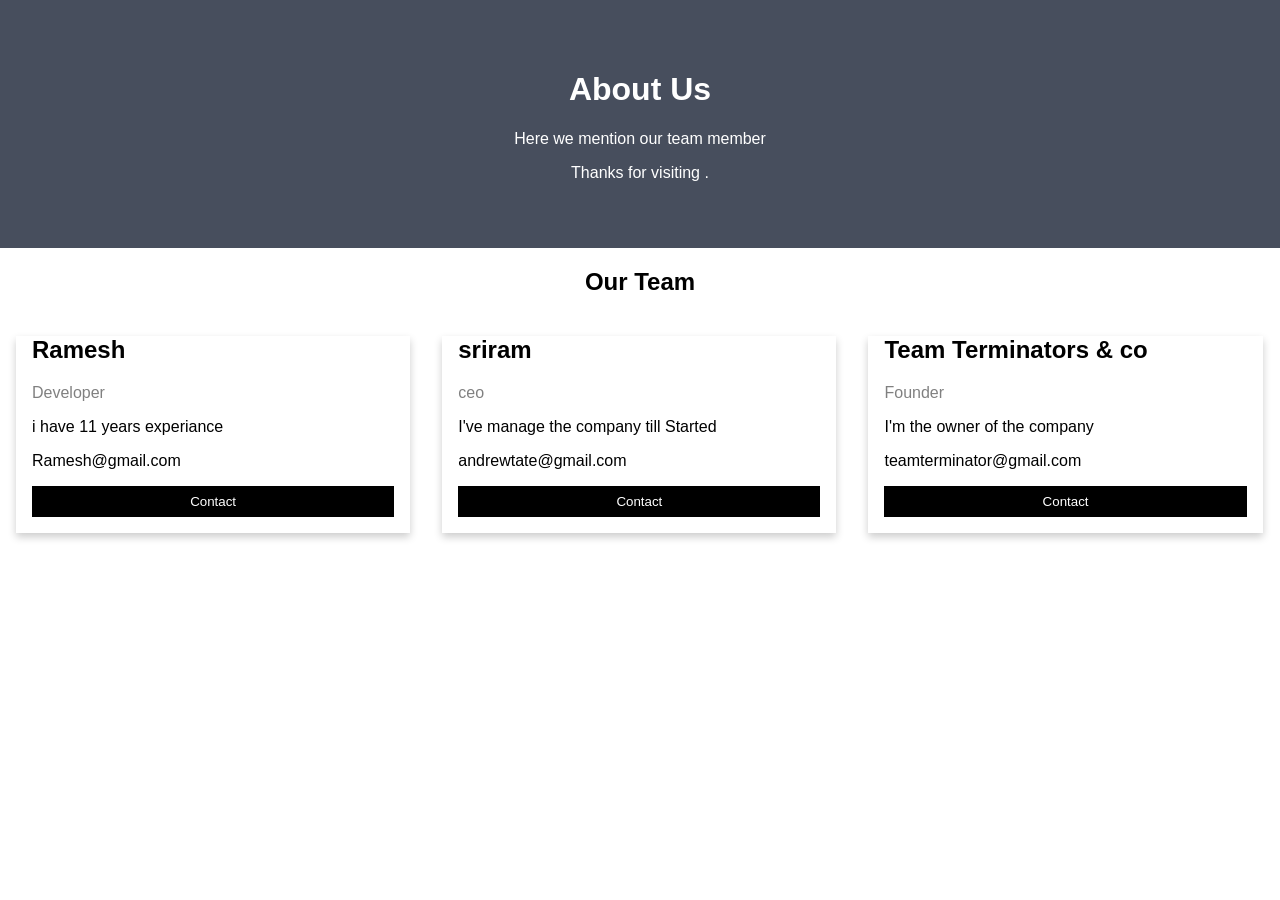
<file: handyman/about1.html>
<!DOCTYPE html>
<html>
<head>
<meta name="viewport" content="width=device-width, initial-scale=1">
<style>
body {
  font-family: Arial, Helvetica, sans-serif;
  margin: 0;
}

html {
  box-sizing: border-box;
}

*, *:before, *:after {
  box-sizing: inherit;
}

.column {
  float: left;
  width: 33.3%;
  margin-bottom: 16px;
  padding: 0 8px;
}

.card {
  box-shadow: 0 4px 8px 0 rgba(0, 0, 0, 0.2);
  margin: 8px;
}

.about-section {
  padding: 50px;
  text-align: center;
  background-color: #474e5d;
  color: white;
}

.container {
  padding: 0 16px;
}

.container::after, .row::after {
  content: "";
  clear: both;
  display: table;
}

.title {
  color: grey;
}

.button {
  border: none;
  outline: 0;
  display: inline-block;
  padding: 8px;
  color: white;
  background-color: #000;
  text-align: center;
  cursor: pointer;
  width: 100%;
}

.button:hover {
  background-color: #555;
}

@media screen and (max-width: 650px) {
  .column {
    width: 100%;
    display: block;
  }
}
</style>
</head>
<body>

<div class="about-section">
  <h1>About Us</h1>
  <p>Here we mention our team member </p>
  <p>Thanks for visiting .</p>
</div>

<h2 style="text-align:center">Our Team</h2>
<div class="row">
  <div class="column">
    <div class="card">
      
      <div class="container">
        <h2>Ramesh</h2>
        <p class="title">Developer</p>
        <p>i have 11 years experiance </p>
        <p>Ramesh@gmail.com</p>
        <p><button class="button">Contact</button></p>
      </div>
    </div>
  </div>

  <div class="column">
    <div class="card">
      
      <div class="container">
        <h2>sriram</h2>
        <p class="title">ceo</p>
        <p>I've manage the company till Started</p>
        <p>andrewtate@gmail.com</p>
        <p><button class="button">Contact</button></p>
      </div>
    </div>
  </div>
  
  <div class="column">
    <div class="card">
     
      <div class="container">
        <h2>Team Terminators & co </h2>
        <p class="title">Founder</p>
        <p>I'm the owner of the company </p>
        <p>teamterminator@gmail.com</p>
        <p><button class="button">Contact</button></p>
      </div>
    </div>
  </div>
</div>

</body>
</html>
</file>
<file: handyman/assets/css/nivo-slider.css>
.nivoSlider {
    position: relative;
    width: 100%;
    height: auto;
    overflow: hidden
}

.nivoSlider img {
    position: absolute;
    top: 0;
    left: 0;
    max-width: none
}

.nivo-main-image {
    display: block !important;
    position: relative !important;
    width: 100% !important
}

.nivoSlider a.nivo-imageLink {
    position: absolute;
    top: 0;
    left: 0;
    width: 100%;
    height: 100%;
    border: 0;
    padding: 0;
    margin: 0;
    z-index: 6;
    display: none;
    background: white;
    filter: alpha(opacity=0);
    opacity: 0
}

.nivo-slice {
    display: block;
    position: absolute;
    z-index: 5;
    height: 100%;
    top: 0
}

.nivo-box {
    display: block;
    position: absolute;
    z-index: 5;
    overflow: hidden
}

.nivo-box img {
    display: block
}

.nivo-caption {
    position: absolute;
    left: 0;
    bottom: 0;
    background: #000;
    color: #fff;
    width: 100%;
    z-index: 8;
    padding: 5px 10px;
    opacity: .8;
    overflow: hidden;
    display: none;
    -moz-opacity: .8;
    filter: alpha(opacity=8);
    -webkit-box-sizing: border-box;
    -moz-box-sizing: border-box;
    box-sizing: border-box
}

.nivo-caption p {
    padding: 5px;
}

.nivo-caption a {
    display: inline-block;
}

.nivo-html-caption {
    display: none
}

.nivo-directionNav a {
    position: absolute;
    top: 45%;
    z-index: 9;
    cursor: pointer
}

.nivo-prevNav {
    left: 0
}

.nivo-nextNav {
    right: 0
}

.nivo-controlNav {
    text-align: center;
    padding: 15px 0
}

.nivo-controlNav a {
    cursor: pointer
}

.nivo-controlNav a.active {
    font-weight: 700
}
</file>
<file: handyman/assets/css/flaticon.css>
@font-face {
    font-family: Flaticon;
    src: url(../fonts/Flaticon.eot);
    src: url(../fonts/Flaticond41d.eot?#iefix) format("embedded-opentype"), url(../fonts/Flaticon.woff2) format("woff2"), url(../fonts/Flaticon.woff) format("woff"), url(../fonts/Flaticon.ttf) format("truetype"), url(../fonts/Flaticon.svg#Flaticon) format("svg");
    font-weight: 400;
    font-style: normal;
}

@media screen and (-webkit-min-device-pixel-ratio: 0) {
    @font-face {
        font-family: Flaticon;
        src: url(../fonts/Flaticon.svg#Flaticon) format("svg");
    }
}

[class*=" flaticon-"]:after,
[class*=" flaticon-"]:before,
[class^="flaticon-"]:after,
[class^="flaticon-"]:before {
    font-family: Flaticon;
    font-style: normal;
}

.flaticon-electrician:before {
    content: "\f100";
}

.flaticon-electrician-1:before {
    content: "\f101";
}

.flaticon-socket:before {
    content: "\f102";
}

.flaticon-toolbox:before {
    content: "\f103";
}

.flaticon-multimeter:before {
    content: "\f104";
}

.flaticon-electric-pole:before {
    content: "\f105";
}

.flaticon-electric-generator:before {
    content: "\f106";
}

.flaticon-electrician-2:before {
    content: "\f107";
}

.flaticon-lightbulb:before {
    content: "\f108";
}

.flaticon-electrician-3:before {
    content: "\f109";
}

.flaticon-electrician-4:before {
    content: "\f10a";
}

.flaticon-electrician-5:before {
    content: "\f10b";
}

.flaticon-broken:before {
    content: "\f10c";
}

.flaticon-toolbox-1:before {
    content: "\f10d";
}

.flaticon-electrical-circuit:before {
    content: "\f10e";
}

.flaticon-dimmer:before {
    content: "\f10f";
}

.flaticon-warning-sign:before {
    content: "\f110";
}

.flaticon-broken-cable:before {
    content: "\f111";
}

.flaticon-electrician-6:before {
    content: "\f112";
}

.flaticon-soldering:before {
    content: "\f113";
}

.flaticon-electrician-7:before {
    content: "\f114";
}

.flaticon-crimping-pliers:before {
    content: "\f115";
}

.flaticon-electrician-8:before {
    content: "\f116";
}

.flaticon-soldering-1:before {
    content: "\f117";
}

.flaticon-battery:before {
    content: "\f118";
}

.flaticon-voltmeter:before {
    content: "\f119";
}

.flaticon-electrician-9:before {
    content: "\f11a";
}

.flaticon-soldering-iron:before {
    content: "\f11b";
}

.flaticon-accumulator:before {
    content: "\f11c";
}

.flaticon-electric-generator-1:before {
    content: "\f11d";
}

.flaticon-electric-generator-2:before {
    content: "\f11e";
}

.flaticon-electrician-10:before {
    content: "\f11f";
}

.flaticon-electrician-11:before {
    content: "\f120";
}

.flaticon-voltage:before {
    content: "\f121";
}

.flaticon-broken-cable-1:before {
    content: "\f122";
}

.flaticon-broken-cable-2:before {
    content: "\f123";
}

.flaticon-fuse-box:before {
    content: "\f124";
}

.flaticon-toolbox-2:before {
    content: "\f125";
}

.flaticon-cleaning:before {
    content: "\f126";
}

.flaticon-wipe:before {
    content: "\f127";
}

.flaticon-cleaning-tools:before {
    content: "\f128";
}

.flaticon-mop:before {
    content: "\f129";
}

.flaticon-wipe-1:before {
    content: "\f12a";
}

.flaticon-basket:before {
    content: "\f12b";
}

.flaticon-household:before {
    content: "\f12c";
}

.flaticon-spray:before {
    content: "\f12d";
}

.flaticon-mop-1:before {
    content: "\f12e";
}

.flaticon-glass-cleaner:before {
    content: "\f12f";
}

.flaticon-bucket:before {
    content: "\f130";
}

.flaticon-house:before {
    content: "\f131";
}

.flaticon-shampoo:before {
    content: "\f132";
}

.flaticon-mop-2:before {
    content: "\f133";
}

.flaticon-brush:before {
    content: "\f134";
}

.flaticon-broom:before {
    content: "\f135";
}

.flaticon-cleaning-products:before {
    content: "\f136";
}

.flaticon-cleaning-mop:before {
    content: "\f137";
}

.flaticon-brush-1:before {
    content: "\f138";
}

.flaticon-mop-3:before {
    content: "\f139";
}

.flaticon-thumbs-up:before {
    content: "\f13a";
}

.flaticon-hand-wash:before {
    content: "\f13b";
}

.flaticon-washing-machine:before {
    content: "\f13c";
}

.flaticon-gloves:before {
    content: "\f13d";
}

.flaticon-mop-4:before {
    content: "\f13e";
}

.flaticon-vacuum-cleaner:before {
    content: "\f13f";
}

.flaticon-bucket-1:before {
    content: "\f140";
}

.flaticon-glass-cleaner-1:before {
    content: "\f141";
}

.flaticon-cleaning-1:before {
    content: "\f142";
}

.flaticon-cleaning-tools-1:before {
    content: "\f143";
}

.flaticon-detergent:before {
    content: "\f144";
}

.flaticon-softener:before {
    content: "\f145";
}

.flaticon-cleaning-spray:before {
    content: "\f146";
}

.flaticon-cleaning-2:before {
    content: "\f147";
}

.flaticon-broom-1:before {
    content: "\f148";
}

.flaticon-cleaning-cart:before {
    content: "\f149";
}

.flaticon-hand-wash-1:before {
    content: "\f14a";
}

.flaticon-window-cleaner:before {
    content: "\f14b";
}

.flaticon-carpet:before {
    content: "\f14c";
}

.flaticon-soap:before {
    content: "\f14d";
}

.flaticon-cleaning-3:before {
    content: "\f14e";
}

.flaticon-tissue-paper:before {
    content: "\f14f";
}

.flaticon-hand-soap:before {
    content: "\f150";
}

.flaticon-toilet:before {
    content: "\f151";
}

.flaticon-carpet-cleaner:before {
    content: "\f152";
}

.flaticon-service:before {
    content: "\f153";
}

.flaticon-automobile:before {
    content: "\f154";
}

.flaticon-racing:before {
    content: "\f155";
}

.flaticon-driver:before {
    content: "\f156";
}

.flaticon-steering:before {
    content: "\f157";
}

.flaticon-automobile-1:before {
    content: "\f158";
}

.flaticon-automobile-2:before {
    content: "\f159";
}

.flaticon-tire:before {
    content: "\f15a";
}

.flaticon-transportation:before {
    content: "\f15b";
}

.flaticon-suspension:before {
    content: "\f15c";
}

.flaticon-spark-plug:before {
    content: "\f15d";
}

.flaticon-electric-car:before {
    content: "\f15e";
}

.flaticon-car-service:before {
    content: "\f15f";
}

.flaticon-mechanical:before {
    content: "\f160";
}

.flaticon-racing-1:before {
    content: "\f161";
}

.flaticon-car-repair:before {
    content: "\f162";
}

.flaticon-tire-1:before {
    content: "\f163";
}

.flaticon-fire-wheel:before {
    content: "\f164";
}

.flaticon-automobile-3:before {
    content: "\f165";
}

.flaticon-automobile-4:before {
    content: "\f166";
}

.flaticon-service-1:before {
    content: "\f167";
}

.flaticon-car-repair-1:before {
    content: "\f168";
}

.flaticon-car:before {
    content: "\f169";
}

.flaticon-car-repair-2:before {
    content: "\f16a";
}

.flaticon-car-1:before {
    content: "\f16b";
}

.flaticon-truck:before {
    content: "\f16c";
}

.flaticon-ignition:before {
    content: "\f16d";
}

.flaticon-mechanic-tools:before {
    content: "\f16e";
}

.flaticon-wheel:before {
    content: "\f16f";
}

.flaticon-spring:before {
    content: "\f170";
}

.flaticon-manual-transmission:before {
    content: "\f171";
}

.flaticon-wheel-1:before {
    content: "\f172";
}

.flaticon-spark-plug-1:before {
    content: "\f173";
}
</file>
<file: handyman/assets/css/theme-default.css>
/*
    font-family: 'Poppins', sans-serif;

*/

@import url('https://fonts.googleapis.com/css2?family=Poppins:ital,wght@0,100;0,200;0,300;0,400;0,500;0,600;0,700;0,800;0,900;1,100;1,200;1,300;1,400;1,500;1,600;1,700;1,800;1,900&display=swap');
html,
body {
    overflow-x: hidden;
}

body {
    color: #223645;
    font-size: 16px;
    font-weight: 400;
    line-height: 1.5;
    text-align: left;
    font-family: 'Poppins', sans-serif;
}

html {
    scroll-behavior: smooth;
}

p {
    font-weight: 400;
    font-style: normal;
}

h1,
h2,
h3,
h4,
h5,
h6 {
    color: #1c1c24;
    font-family: 'Poppins', sans-serif;
    font-style: normal;
    margin-bottom: 0;
    margin-top: 10px;
    line-height: 1.3;
    font-weight: 600;
    -webkit-transition: .5s;
    transition: .5s;
    font-size: 36px;
}

h1 {}

h2 {}

h3 {}

h4 {}

h5 {}

h6 {}

a {
    -webkit-transition: all 0.3s ease-out 0s;
    transition: all 0.3s ease-out 0s;
}

a {
    color: #fc9615;
}

a:focus,
.btn:focus {
    text-decoration: none;
    outline: none;
}

a:focus,
a:hover {
    text-decoration: none;
    text-decoration: none;
}

.uppercase {
    text-transform: uppercase;
}

.capitalize {
    text-transform: capitalize;
}

h1 a,
h2 a,
h3 a,
h4 a,
h5 a,
h6 a {
    color: inherit;
    -webkit-transition: .5s;
    transition: .5s;
}

h1 {
    font-size: 50px;
}

h2 {
    font-size: 35px;
}

h3 {
    font-size: 30px;
}

h4 {
    font-size: 24px;
}

h5 {
    font-size: 20px;
}

h6 {
    font-size: 18px;
}

.white h1,
.white h2,
.white h3,
.white h4,
.white h5,
.white h6 {
    color: #fff;
}

.white p {
    color: #fff;
}

.white i {
    color: #fff;
}

ul {
    margin: 0px;
    padding: 0px;
}

li {}

ul {
    margin: 0;
    padding: 0;
}

li {}

input:focus,
button:focus {
    border-color: transparent;
    outline-color: transparent;
}

textarea:focus {
    background: rgba(252, 150, 21, 0.2);
    border-color: transparent;
    outline-color: transparent;
    box-shadow: 0 0 0 0.2rem rgb(252 150 21 / 50%);
}

hr {
    margin: 60px 0;
    padding: 0px;
    border-bottom: 1px solid #eceff8;
    border-top: 0px;
}

hr.style-2 {
    border-bottom: 1px dashed #f10;
}

hr.mp-0 {
    margin: 0;
    border-bottom: 1px solid #eceff8;
}

hr.mtb-40 {
    margin: 40px 0;
    border-bottom: 1px solid #eceff8;
    border-top: 0px;
}

label {
    color: #fff;
    cursor: pointer;
    font-size: 14px;
    font-weight: 400;
}

a,
i,
cite,
em,
var,
address,
dfn,
ol,
li,
ul {
    font-style: normal;
    font-weight: 400;
}

/* Default Background */

.bg_color {
    background: #43baff;
}

.bg_color2 {
    background: #211e3b !important;
}

.white_bg {
    background: #fff;
}

.bg_fixed {
    background-attachment: fixed;
}

.bg_before {
    position: relative;
}

.bg_before:before {
    position: absolute;
    content: "";
    left: 0;
    top: 0;
    height: 100%;
    width: 100%;
    background: rgba(12, 90, 219, 0.3);
}

.nagative_mb {
    position: relative;
    margin-bottom: -180px;
    z-index: 1;
}

*::-moz-selection {
    background: #4fc1f0;
    color: #454545;
    text-shadow: none;
}

::-moz-selection {
    background: #4fc1f0;
    color: #454545;
    text-shadow: none;
}

::selection {
    background: #4fc1f0;
    color: #454545;
    text-shadow: none;
}

::placeholder {
    color: #454545;
    font-size: 16px;
}

::-webkit-input-placeholder {
    /* Chrome/Opera/Safari */
    color: #454545;
}

::-moz-placeholder {
    /* Firefox 19+ */
    color: #454545;
}

:-ms-input-placeholder {
    /* IE 10+ */
    color: #454545;
}

:-moz-placeholder {
    /* Firefox 18- */
    color: #454545;
}

/* Contact Area */

.counter_area ::-moz-selection {
    contact_area: #001d23;
    text-shadow: none;
}

.contact_area ::-moz-selection {
    color: #001d23;
    text-shadow: none;
}

.contact_area ::selection {
    color: #001d23;
    text-shadow: none;
}

.contact_area ::placeholder {
    color: #001d23;
    font-size: 16px;
}

.contact_area ::-webkit-input-placeholder {
    /* Chrome/Opera/Safari */
    color: #001d23;
}

.contact_area ::-moz-placeholder {
    /* Firefox 19+ */
    color: #001d23;
}

.contact_area :-ms-input-placeholder {
    /* IE 10+ */
    color: #001d23;
}

.contact_area :-moz-placeholder {
    /* Firefox 18- */
    color: #001d23;
}

.blog_reply ::-moz-selection {
    color: #151948;
}

.blog_reply ::-moz-selection {
    color: #151948;
}

.blog_reply ::selection {
    color: #151948;
}

.blog_reply::placeholder {
    color: #151948;
}

.blog_reply ::-webkit-input-placeholder {
    /* Chrome/Opera/Safari */
    color: #151948;
}

.blog_reply ::-moz-placeholder {
    /* Firefox 19+ */
    color: #151948;
}

.blog_reply :-ms-input-placeholder {
    /* IE 10+ */
    color: #151948;
}

.blog_reply :-moz-placeholder {
    /* Firefox 18- */
    color: #151948;
}

/* Padding Top Css */

.pt-350 {
    padding-top: 350px;
}

.pt-300 {
    padding-top: 300px;
}

.pt-280 {
    padding-top: 280px;
}

.pt-250 {
    padding-top: 250px;
}

.pt-220 {
    padding-top: 220px;
}

.pt-190 {
    padding-top: 190px;
}

.pt-180 {
    padding-top: 180px;
}

.pt-170 {
    padding-top: 170px;
}

.pt-160 {
    padding-top: 160px;
}

.pt-150 {
    padding-top: 150px;
}

.pt-140 {
    padding-top: 140px;
}

.pt-130 {
    padding-top: 130px;
}

.pt-120 {
    padding-top: 120px;
}

.pt-115 {
    padding-top: 115px;
}

.pt-110 {
    padding-top: 110px;
}

.pt-100 {
    padding-top: 100px;
}

.pt-95 {
    padding-top: 95px;
}

.pt-90 {
    padding-top: 90px;
}

.pt-85 {
    padding-top: 85px;
}

.pt-80 {
    padding-top: 80px;
}

.pt-75 {
    padding-top: 75px;
}

.pt-70 {
    padding-top: 70px;
}

.pt-65 {
    padding-top: 65px;
}

.pt-60 {
    padding-top: 60px;
}

.pt-55 {
    padding-top: 55px;
}

.pt-50 {
    padding-top: 50px;
}

.pt-45 {
    padding-top: 45px;
}

.pt-40 {
    padding-top: 40px;
}

.pt-35 {
    padding-top: 35px;
}

.pt-30 {
    padding-top: 30px;
}

.pt-25 {
    padding-top: 25px;
}

.pt-20 {
    padding-top: 20px;
}

.pt-15 {
    padding-top: 15px;
}

.pt-10 {
    padding-top: 10px;
}

/* Padding Bottom Css */

.pb-350 {
    padding-bottom: 350px;
}

.pb-250 {
    padding-bottom: 250px;
}

.pb-210 {
    padding-bottom: 210px;
}

.pb-200 {
    padding-bottom: 200px;
}

.pb-180 {
    padding-bottom: 180px;
}

.pb-170 {
    padding-bottom: 170px;
}

.pb-160 {
    padding-bottom: 160px;
}

.pb-150 {
    padding-bottom: 150px;
}

.pb-140 {
    padding-bottom: 140px;
}

.pb-135 {
    padding-bottom: 135px;
}

.pb-130 {
    padding-bottom: 130px;
}

.pb-120 {
    padding-bottom: 120px;
}

.pb-110 {
    padding-bottom: 110px;
}

.pb-100 {
    padding-bottom: 100px;
}

.pb-95 {
    padding-bottom: 95px;
}

.pb-90 {
    padding-bottom: 90px;
}

.pb-85 {
    padding-bottom: 85px;
}

.pb-80 {
    padding-bottom: 80px;
}

.pb-75 {
    padding-bottom: 75px;
}

.pb-70 {
    padding-bottom: 70px;
}

.pb-65 {
    padding-bottom: 65px;
}

.pb-60 {
    padding-bottom: 60px;
}

.pb-55 {
    padding-bottom: 55px;
}

.pb-50 {
    padding-bottom: 50px;
}

.pb-45 {
    padding-bottom: 45px;
}

.pb-40 {
    padding-bottom: 40px;
}

.pb-35 {
    padding-bottom: 35px;
}

.pb-30 {
    padding-bottom: 30px;
}

.pb-25 {
    padding-bottom: 25px;
}

.pb-20 {
    padding-bottom: 20px;
}

.pb-15 {
    padding-bottom: 15px;
}

.pb-10 {
    padding-bottom: 10px;
}

/* Padding Left Css */

.pl-120 {
    padding-left: 120px;
}

.pl-110 {
    padding-left: 110px;
}

.pl-100 {
    padding-left: 100px;
}

.pl-90 {
    padding-left: 90px;
}

.pl-80 {
    padding-left: 80px;
}

.pl-70 {
    padding-left: 70px;
}

.pl-60 {
    padding-left: 60px;
}

.pl-50 {
    padding-left: 50px;
}

.pl-40 {
    padding-left: 40px;
}

.pl-35 {
    padding-left: 35px;
}

.pl-30 {
    padding-left: 30px;
}

.pl-25 {
    padding-left: 25px;
}

.pl-20 {
    padding-left: 20px;
}

.pl-15 {
    padding-left: 15px;
}

.pl-10 {
    padding-left: 10px;
}

/* Padding Right Css */

.pr-120 {
    padding-right: 120px;
}

.pr-110 {
    padding-right: 110px;
}

.pr-100 {
    padding-right: 100px;
}

.pr-90 {
    padding-right: 90px;
}

.pr-80 {
    padding-right: 80px;
}

.pr-70 {
    padding-right: 70px;
}

.pr-60 {
    padding-right: 60px;
}

.pr-50 {
    padding-right: 50px;
}

.pr-40 {
    padding-right: 40px;
}

.pr-35 {
    padding-right: 35px;
}

.pr-30 {
    padding-right: 30px;
}

.pr-25 {
    padding-right: 25px;
}

.pr-20 {
    padding-right: 20px;
}

.pr-15 {
    padding-right: 15px;
}

.pr-10 {
    padding-right: 10px;
}

/* Margin Top Css */

.mt-200 {
    margin-top: 200px;
}

.mt-190 {
    margin-top: 190px;
}

.mt-180 {
    margin-top: 180px;
}

.mt-170 {
    margin-top: 170px;
}

.mt-160 {
    margin-top: 160px;
}

.mt-150 {
    margin-top: 150px;
}

.mt-140 {
    margin-top: 140px;
}

.mt-130 {
    margin-top: 130px;
}

.mt-120 {
    margin-top: 120px;
}

.mt-110 {
    margin-top: 110px;
}

.mt-100 {
    margin-top: 100px;
}

.mt-95 {
    margin-top: 95px;
}

.mt-90 {
    margin-top: 90px;
}

.mt-80 {
    margin-top: 80px;
}

.mt-75 {
    margin-top: 75px;
}

.mt-70 {
    margin-top: 70px;
}

.mt-65 {
    margin-top: 65px;
}

.mt-60 {
    margin-top: 60px;
}

.mt-55 {
    margin-top: 55px;
}

.mt-50 {
    margin-top: 50px;
}

.mt-45 {
    margin-top: 45px;
}

.mt-40 {
    margin-top: 40px;
}

.mt-35 {
    margin-top: 35px;
}

.mt-30 {
    margin-top: 30px;
}

.mt-25 {
    margin-top: 25px;
}

.mt-20 {
    margin-top: 20px;
}

.mt-15 {
    margin-top: 15px;
}

.mt-10 {
    margin-top: 10px;
}

/* Margin Bottom Css */

.mb-200 {
    margin-bottom: 200px;
}

.mb-190 {
    margin-bottom: 190px;
}

.mb-180 {
    margin-bottom: 180px;
}

.mb-170 {
    margin-bottom: 170px;
}

.mb-160 {
    margin-bottom: 160px;
}

.mb-150 {
    margin-bottom: 150px;
}

.mb-140 {
    margin-bottom: 140px;
}

.mb-130 {
    margin-bottom: 130px;
}

.mb-120 {
    margin-bottom: 120px;
}

.mb-110 {
    margin-bottom: 110px;
}

.mb-100 {
    margin-bottom: 100px;
}

.mb-95 {
    margin-bottom: 95px;
}

.mb-90 {
    margin-bottom: 90px;
}

.mb-80 {
    margin-bottom: 80px;
}

.mb-75 {
    margin-bottom: 75px;
}

.mb-70 {
    margin-bottom: 70px;
}

.mb-65 {
    margin-bottom: 65px;
}

.mb-60 {
    margin-bottom: 60px;
}

.mb-55 {
    margin-bottom: 55px;
}

.mb-50 {
    margin-bottom: 50px;
}

.mb-45 {
    margin-bottom: 45px;
}

.mb-40 {
    margin-bottom: 40px;
}

.mb-35 {
    margin-bottom: 35px;
}

.mb-30 {
    margin-bottom: 30px;
}

.mb-25 {
    margin-bottom: 25px;
}

.mb-20 {
    margin-bottom: 20px;
}

.mb-15 {
    margin-bottom: 15px;
}

.mb-10 {
    margin-bottom: 10px;
}

/* Margin Left Css */

.ml-200 {
    margin-left: 200px;
}

.ml-190 {
    margin-left: 190px;
}

.ml-180 {
    margin-left: 180px;
}

.ml-170 {
    margin-left: 170px;
}

.ml-160 {
    margin-left: 160px;
}

.ml-150 {
    margin-left: 150px;
}

.ml-140 {
    margin-left: 140px;
}

.ml-130 {
    margin-left: 130px;
}

.ml-120 {
    margin-left: 120px;
}

.ml-110 {
    margin-left: 110px;
}

.ml-100 {
    margin-left: 100px;
}

.ml-95 {
    margin-left: 95px;
}

.ml-90 {
    margin-left: 90px;
}

.ml-80 {
    margin-left: 80px;
}

.ml-75 {
    margin-left: 75px;
}

.ml-70 {
    margin-left: 70px;
}

.ml-65 {
    margin-left: 65px;
}

.ml-60 {
    margin-left: 60px;
}

.ml-55 {
    margin-left: 55px;
}

.ml-50 {
    margin-left: 50px;
}

.ml-45 {
    margin-left: 45px;
}

.ml-40 {
    margin-left: 40px;
}

.ml-35 {
    margin-left: 35px;
}

.ml-30 {
    margin-left: 30px;
}

.ml-25 {
    margin-left: 25px;
}

.ml-20 {
    margin-left: 20px;
}

.ml-15 {
    margin-left: 15px;
}

.ml-10 {
    margin-left: 10px;
}

/* Margin Right Css */

.mr-200 {
    margin-right: 200px;
}

.mr-190 {
    margin-right: 190px;
}

.mr-180 {
    margin-right: 180px;
}

.mr-170 {
    margin-right: 170px;
}

.mr-160 {
    margin-right: 160px;
}

.mr-150 {
    margin-right: 150px;
}

.mr-140 {
    margin-right: 140px;
}

.mr-130 {
    margin-right: 130px;
}

.mr-120 {
    margin-right: 120px;
}

.mr-110 {
    margin-right: 110px;
}

.mr-100 {
    margin-right: 100px;
}

.mr-95 {
    margin-right: 95px;
}

.mr-90 {
    margin-right: 90px;
}

.mr-80 {
    margin-right: 80px;
}

.mr-75 {
    margin-right: 75px;
}

.mr-70 {
    margin-right: 70px;
}

.mr-65 {
    margin-right: 65px;
}

.mr-60 {
    margin-right: 60px;
}

.mr-55 {
    margin-right: 55px;
}

.mr-50 {
    margin-right: 50px;
}

.mr-45 {
    margin-right: 45px;
}

.mr-40 {
    margin-right: 40px;
}

.mr-35 {
    margin-right: 35px;
}

.mr-30 {
    margin-right: 30px;
}

.mr-25 {
    margin-right: 25px;
}

.mr-20 {
    margin-right: 20px;
}

.mr-15 {
    margin-right: 15px;
}

.mr-10 {
    margin-right: 10px;
}
</file>
<file: handyman/style.css>
/*===============================================

Template Name: dreamit - IT Solutions & Services HTML5 Template
Version: 0.1
 
================================================*/

/*TABLE OF CONTENTS*/

/*=====================
01. dreamit	Main Menu Area Css
02. dreamit Slider Area Css
03. dreamit Shape Images Css
04. dreamit Breatcome Area Css
05. dreamit Feature Area Css
06. dreamit Service Area Css
07. dreamit Section TitleNAV
08. dreamit About  Area  Css
09. dreamit Counter Area  Css
10. dreamit Feature Box Area  Css
11. dreamit Team Area  Css
12. dreamit Pricing Area  Css
13. dreamit Portfolio Area  Css 
14. dreamit Testimonial Area  Css
15. dreamit Call Do Action Area  Css
16. dreamit Blog Area  Css
17. dreamit Subscribe Area CSS
18. dreamit Subscribe Area CSS
19. dreamit Contact Now Area Css 
20. dreamit Contact Form Area Css
21. dreamit GOOGLE MAP AREA CSS
22. dreamit Middle Footer CSS
23. dreamit Footer Bottom Area Css 
24. dreamit BLOG DETAILS AREA CSS
25. dreamit Team Details Area Css
26. dreamit Skill Area Css
27. dreamit Error Page Area Css
25. dreamit Team Details Area Css

=======================*/

/*============================
 dreamit top Menu Area Css
==============================*/

.header-top-area {
    background: #fc9615;
    padding: 10px 0;
}

.dreamit-header-menu-address ul {
    display: inline-block;
    list-style: none;
}

.dreamit-header-menu-address ul li {
    display: inline-block;
    margin-right: 20px;
}

.dreamit-header-menu-address ul li a {
    display: inline-block;
    font-size: 14px;
    font-weight: 400;
    color: #fff;
}

.dreamit-header-menu-address ul li a i {
    display: inline-block;
    font-size: 15px;
    margin-right: 10px;
}

.dreamit-header-menu-address ul li span {
    color: #fff;
    font-size: 14px;
    display: inline-block;
}

.dreamit-header-menu-address ul li span i {
    display: inline-block;
    margin-right: 10px;
    font-size: 15px;
}

.dreamit-header-top-socail a {
    display: inline-block;
    color: #fff;
    font-size: 15px;
}

.dreamit-header-top-socail a i {
    margin-left: 14px;
}

.dreamit-header-top-socail {
    float: right;
}

/*============================
 dreamit Main Menu Area Css
==============================*/

.dreamit_nav_manu {
    background: #fff;
    z-index: 1;
}

.dreamit_nav_manu.transparent_menu {
    background: transparent;
    margin-bottom: -87px;
    position: relative;
}

.sticky {
    left: 0;
    margin: auto;
    position: fixed !important;
    top: 0;
    width: 100%;
    -webkit-box-shadow: 0 2px 5px -2px rgba(0, 0, 0, 0.1);
    box-shadow: 0 2px 5px -2px rgba(0, 0, 0, 0.1);
    background: #fff !important;
    transition: .5s;
    z-index: 999 !important;
}

.style-two.dreamit_nav_manu {
    background: none;
    position: relative;
    z-index: 444;
    margin-bottom: -88px;
}

.style-three.dreamit_nav_manu {
    background: none;
    position: relative;
    z-index: 444;
    margin-bottom: -88px;
}

.style-three .dreamit_menu>ul>li>a {
    display: block;
    margin: 30px 10px;
    -webkit-transition: .5s;
    transition: .5s;
    position: relative;
    color: #fff !important;
    font-size: 18px;
    font-weight: 600;
    background: linear-gradient( to right, #FC9615, #FC9615, 50%, #fff 50%);
    -webkit-text-fill-color: transparent;
    -webkit-background-clip: text;
    background-size: 200%, 100%;
    background-position: 100%;
}

.sticky.style-three .dreamit_menu>ul>li>a {
    background: linear-gradient( to right, #FC9615, #FC9615, 50%, #1c1c24 50%);
    -webkit-text-fill-color: transparent;
    -webkit-background-clip: text;
    background-size: 200%, 100%;
    background-position: 100%;
}

.sticky.style-three .dreamit_menu>ul>li>a:hover {
    background-position: 0;
}

/* dreamit Menu Css*/

.dreamit_menu {
    float: right;
}

.logo img {
    width: 85%;
}

.dreamit_menu ul {
    text-align: center;
    list-style: none;
    display: inline-block;
    margin-left: 80px;
}

.dreamit_menu>ul>li {
    display: inline-block;
    position: relative;
}

.dreamit_menu>ul>li>a {
    display: block;
    margin: 30px 10px;
    -webkit-transition: .5s;
    -o-transition: .5s;
    transition: .5s;
    position: relative;
    color: #232323;
    font-size: 18px;
    font-weight: 600;
    background: linear-gradient( to right, #FC9615, #FC9615, 50%, #232323 50%);
    -webkit-text-fill-color: transparent;
    -webkit-background-clip: text;
    background-size: 200%, 100%;
    background-position: 100%;
}

nav.dreamit_menu span {
    font-size: 13px;
    font-family: FontAwesome;
    opacity: .5;
}

.white .dreamit_menu>ul>li>a {
    color: #fff;
}

.dreamit_menu ul li:last-child a {
    margin-right: 0px;
}

.dreamit_menu>ul>li.current>a {
    color: #43baff;
}

.white .dreamit_menu>ul>li.current>a {
    color: #fff;
}

.dreamit_menu>ul>li>a:hover {
    background-position: 0;
}

/* sub menu style */

.dreamit_menu ul .sub-menu {
    position: absolute;
    left: 0;
    top: 130%;
    width: 240px;
    text-align: left;
    background: #fff;
    margin: 0;
    z-index: 1;
    -webkit-box-shadow: 0px 1px 3px rgba(0, 0, 0, 0.3);
    transition: .5s;
    opacity: 0;
    visibility: hidden;
    border-top: 2px solid #fc9615;
}

.dreamit_menu ul li:hover>.sub-menu {
    opacity: 1;
    -ms-filter: "progid:DXImageTransform.Microsoft.Alpha(Opacity=100)";
    visibility: visible;
    top: 100%;
    z-index: 9;
}

.dreamit_menu ul .sub-menu li {
    position: relative;
}

.dreamit_menu ul .sub-menu li a {
    display: block;
    padding: 12px 20px;
    margin: 0;
    line-height: 1.3;
    letter-spacing: normal;
    font-size: 16px;
    font-weight: 500;
    text-transform: capitalize;
    transition: .1s;
    visibility: inherit !important;
    color: #616161;
    border-bottom: 1px solid rgba(0, 0, 0, 0.10);
}

.dreamit_menu ul .sub-menu li:hover>a,
.dreamit_menu ul .sub-menu .sub-menu li:hover>a,
.dreamit_menu ul .sub-menu .sub-menu .sub-menu li:hover>a,
.dreamit_menu ul .sub-menu .sub-menu .sub-menu .sub-menu li:hover>a {
    background: #fc9615;
    color: #fff !important;
}

/* sub menu 2 */

.dreamit_menu ul .sub-menu .sub-menu {
    left: 100%;
    top: 130%;
    opacity: 0;
    -ms-filter: "progid:DXImageTransform.Microsoft.Alpha(Opacity=0)";
    visibility: hidden;
}

.dreamit_menu ul .sub-menu li:hover>.sub-menu {
    opacity: 1;
    -ms-filter: "progid:DXImageTransform.Microsoft.Alpha(Opacity=100)";
    visibility: visible;
    top: 0%;
}

/* sub menu 3 */

.dreamit_menu ul .sub-menu .sub-menu li {
    position: relative;
}

.dreamit_menu ul .sub-menu .sub-menu .sub-menu {
    right: 100%;
    left: auto;
    top: 130%;
    opacity: 0;
    -ms-filter: "progid:DXImageTransform.Microsoft.Alpha(Opacity=0)";
    visibility: hidden;
}

.dreamit_menu ul .sub-menu .sub-menu li:hover>.sub-menu {
    opacity: 1;
    -ms-filter: "progid:DXImageTransform.Microsoft.Alpha(Opacity=100)";
    visibility: visible;
    top: 0%;
}

/* sub menu 4 */

.dreamit_menu ul .sub-menu .sub-menu .sub-menu li {
    position: relative;
}

.dreamit_menu ul .sub-menu .sub-menu .sub-menu .sub-menu {}

.dreamit_menu ul .sub-menu .sub-menu .sub-menu li:hover>.sub-menu {
    opacity: 1;
    -ms-filter: "progid:DXImageTransform.Microsoft.Alpha(Opacity=100)";
    visibility: visible;
    top: 0%;
}

.dreamit_nav_manu.sticky a.dtbtn:hover {
    color: #fff !important;
}

.header-button {
    display: inline-block;
    float: right;
    margin-top: 16px;
    margin-left: 20px;
}

.header-button .dtbtn {
    position: relative;
    z-index: 1;
    background: #fc9615;
    color: #fff;
    cursor: pointer;
    display: inline-block;
    font-size: 16px;
    margin-bottom: 0;
    padding: 12px 30px;
    text-align: center;
    vertical-align: middle;
    font-weight: 700;
    transition: .5s;
    letter-spacing: 1px;
    border-radius: 3px;
}

.header-button .dtbtn:hover:before {
    -webkit-transform: scaleX(1);
    transform: scaleX(1);
    -webkit-transform-origin: left center;
    transform-origin: left center;
    outline: 0 !important;
    border: 0 !important;
    border-radius: 3px;
}

.header-button .dtbtn:before {
    content: "";
    position: absolute;
    top: 0;
    left: 0;
    width: 100%;
    height: 100%;
    z-index: -1;
    background-color: #1c1c24;
    -webkit-transform: scaleX(0);
    transform: scaleX(0);
    -webkit-transform-origin: right center;
    transform-origin: right center;
    -webkit-transition: transform 0.24s cubic-bezier(0.37, 0.31, 0.31, 0.9);
    -webkit-transition: -webkit-transform 0.24s cubic-bezier(0.37, 0.31, 0.31, 0.9);
    transition: -webkit-transform 0.24s cubic-bezier(0.37, 0.31, 0.31, 0.9);
    transition: transform 0.24s cubic-bezier(0.37, 0.31, 0.31, 0.9);
    transition: transform 0.24s cubic-bezier(0.37, 0.31, 0.31, 0.9), -webkit-transform 0.24s cubic-bezier(0.37, 0.31, 0.31, 0.9);
    outline: 0 !important;
    border: 0 !important;
}

.white .header-button .dtbtn {
    background: #423e6d;
    border-color: #423e6d;
}

.dreamit_menu li a:hover:before {
    width: 101%;
}

.dreamit_nav_manu.sticky .logo_img {
    display: none;
}

.main_sticky {
    display: none;
}

.dreamit_nav_manu.sticky .main_sticky {
    display: inherit;
}

.dreamit_nav_manu.sticky a.dtbtn {
    color: #fff;
    background: #fc9615;
}

.dreamit_nav_manu.sticky a.dtbtn:hover {
    color: #43baff;
}

.mobile-menu.mean-container {
    overflow: hidden;
}

/*====================================================
--<	dreamit Header Top Menu Area Css -->
======================================================*/

.header_top_menu_phone.pn_bg {
    position: relative;
    z-index: 1;
}

.header_top_menu_phone.pn_bg::before {
    position: absolute;
    left: -400px;
    content: "";
    top: -22px;
    height: 260%;
    width: 235%;
    background: #43baff;
    z-index: -1;
}

.header_top_menu_phone_inner ul {
    list-style: none;
}

.header_top_menu_phone_inner ul li {
    display: inline-block;
}

.header_top_menu_phone_inner ul li a {
    font-size: 15px;
    color: #fff;
}

.header_top_menu_phone_inner ul li a span {
    font-size: 16px;
    margin-right: 10px;
}

.header_top_menu_address_inner ul {
    list-style: none;
}

.header_top_menu_address_inner ul li {
    display: inline-block;
}

.header_top_menu_icon_inner ul {
    list-style: none;
    text-align: right;
}

.header_top_menu_icon_inner ul li {
    display: inline-block;
}

.header_top_menu_address_inner ul li a span {
    font-size: 16px;
    margin-right: 10px;
    color: #fff;
}

.header_top_menu_address_inner ul li a {
    color: #fff;
    font-size: 15px;
    margin-right: 15px;
}

.header_top_menu_icon_inner ul li a {
    color: #645e91;
    font-size: 15px;
    margin-left: 8px;
    height: 38px;
    width: 38px;
    line-height: 40px;
    background: transparent;
    display: inline-block;
    text-align: center;
    border-radius: 5px;
    border: 1px solid #645e91;
}

.header_top_menu_icon_inner ul li a:hover {
    color: #fff;
    background: #43baff;
    border: 1px solid #43baff;
}

.header_top_menu_text_inner p {
    margin: 0;
    font-size: 14px;
    font-weight: 500;
    color: #fcfcfc;
    font-family: Montserrat;
}

.style_three .header_top_menu_icon_inner ul li a {
    color: #fff;
    font-size: 13px;
    height: 30px;
    width: 30px;
    line-height: 30px;
    border-radius: 50%;
    border: 1px solid #fff;
}

/* Owl Nav Css */

.owl-prev {
    position: absolute;
    left: -60px;
    top: 50%;
    transform: translateY(-50%);
    opacity: 1;
    transition: .3s;
}

.owl-next {
    position: absolute;
    right: -60px;
    top: 50%;
    transform: translateY(-50%);
    opacity: 1;
    transition: .3s;
}

.owl-carousel:hover .owl-prev {
    left: 30px;
}

.owl-carousel:hover .owl-next {
    right: 30px;
}

.owl-next i,
.owl-prev i {
    background-color: transparent;
    border-radius: 6px;
    -webkit-box-shadow: 0 0 5px rgba(0, 0, 0, 0.1);
    height: 50px;
    width: 50px;
    z-index: 1;
    transition: all 0.3s ease 0s;
    line-height: 50px;
    color: #fff;
    border: 2px solid #FFF;
    text-align: center;
}

.owl-next i:hover,
.owl-prev i:hover {
    background-color: rgba(255, 255, 255, 0.2);
}

/*style two*/

.blog_list .owl-next i,
.blog_list .owl-prev i {
    background-color: #fc9615;
    border-radius: 3px;
    height: 48px;
    width: 48px;
    border: 0;
    z-index: 1;
    transform: translateY(-29%);
    transition: all 0.3s ease 0s;
    line-height: 48px;
    color: #fff;
    text-align: center;
    opacity: 0;
}

.blog_list:hover .owl-next i,
.blog_list:hover .owl-prev i {
    opacity: 1;
}

.blog_list.owl-carousel:hover .owl-prev {
    left: -60px;
}

.blog_list.owl-carousel:hover .owl-next {
    right: -60px;
}

.blog_list .owl-next i:hover,
.blog_list .owl-prev i:hover {
    background: #121B51;
    color: #fff;
}

/*** 
====================================================================
    Search Popup
====================================================================
***/

.search-popup {
    position: fixed;
    left: 0;
    top: 0;
    height: 100vh;
    width: 100%;
    z-index: 99999;
    margin-top: -540px;
    transform: translateY(-100%);
    background-color: rgba(252, 150, 21, 0.5);
    -webkit-transition: all 500ms cubic-bezier(0.860, 0.000, 0.070, 1.000);
    -moz-transition: all 500ms cubic-bezier(0.860, 0.000, 0.070, 1.000);
    -o-transition: all 500ms cubic-bezier(0.860, 0.000, 0.070, 1.000);
    transition: all 1500ms cubic-bezier(0.860, 0.000, 0.070, 1.000);
    -webkit-transition-timing-function: cubic-bezier(0.860, 0.000, 0.070, 1.000);
    -moz-transition-timing-function: cubic-bezier(0.860, 0.000, 0.070, 1.000);
    -o-transition-timing-function: cubic-bezier(0.860, 0.000, 0.070, 1.000);
    transition-timing-function: cubic-bezier(0.860, 0.000, 0.070, 1.000);
}

.search-popup {
    width: 100%;
}

.search-active .search-popup {
    transform: translateY(0%);
    margin-top: 0;
}

.search-popup .close-search {
    position: absolute;
    left: 0;
    right: 0;
    margin: 0 auto;
    margin-top: -200px;
    border-radius: 50%;
    text-align: center;
    background-color: #fc9615;
    width: 70px;
    cursor: pointer;
    box-shadow: 0 0 10px rgba(0, 0, 0, 0.05);
    border-bottom: 3px solid #ffffff;
    -webkit-transition: all 500ms ease;
    height: 70px;
    line-height: 70px;
    text-align: center;
}

.search-popup .close-search span {
    position: relative;
    height: 70px;
    width: 70px;
    font-size: 30px;
    line-height: 70px;
    color: #ffffff;
}

.search-active .search-popup .close-search {
    visibility: visible;
    opacity: 1;
    top: 50%;
    -webkit-transition-delay: 1500ms;
    -moz-transition-delay: 1500ms;
    -ms-transition-delay: 1500ms;
    -o-transition-delay: 1500ms;
    transition-delay: 1500ms;
}

.search-popup form {
    position: absolute;
    max-width: 700px;
    top: 50%;
    left: 15px;
    right: 15px;
    margin: -35px auto 0;
    transform: scaleX(0);
    transform-origin: center;
    background-color: #111111;
    -webkit-transition: all 300ms ease;
    -moz-transition: all 300ms ease;
    -ms-transition: all 300ms ease;
    -o-transition: all 300ms ease;
    transition: all 300ms ease;
}

.search-active .search-popup form {
    transform: scaleX(1);
    -webkit-transition-delay: 1200ms;
    -moz-transition-delay: 1200ms;
    -ms-transition-delay: 1200ms;
    -o-transition-delay: 1200ms;
    transition-delay: 1200ms;
}

.search-popup .form-group {
    position: relative;
    margin: 0px;
    overflow: hidden;
}

.search-popup .form-group input[type="text"],
.search-popup .form-group input[type="search"] {
    position: relative;
    display: block;
    font-size: 18px;
    line-height: 50px;
    color: #000000;
    height: 70px;
    width: 100%;
    padding: 10px 30px;
    background-color: #ffffff;
    -webkit-transition: all 500ms ease;
    -moz-transition: all 500ms ease;
    -ms-transition: all 500ms ease;
    -o-transition: all 500ms ease;
    transition: all 500ms ease;
    font-weight: 500;
    text-transform: capitalize;
}

.search-popup .form-group input[type="submit"],
.search-popup .form-group button {
    position: absolute;
    right: 30px;
    top: 0px;
    height: 70px;
    line-height: 70px;
    background: transparent;
    text-align: center;
    font-size: 24px;
    color: #fc9615;
    padding: 0;
    cursor: pointer;
    -webkit-transition: all 500ms ease;
    border: none;
}

.search-popup .form-group input[type="submit"]:hover,
.search-popup .form-group button:hover {
    color: #000000;
}

.search-popup input::placeholder,
.search-popup textarea::placeholder {
    color: #000000;
}

.search-popup .close-search.style-two {
    position: absolute;
    right: 25px;
    left: auto;
    color: #ffffff;
    width: auto;
    height: auto;
    top: 25px;
    margin: 0px;
    border: none;
    background: none !important;
    box-shadow: none !important;
    -webkit-transition: all 500ms ease;
    -moz-transition: all 500ms ease;
    -ms-transition: all 500ms ease;
    -o-transition: all 500ms ease;
    transition: all 500ms ease;
}

.search-box-btn {
    float: right;
    margin-top: 29px;
    margin-left: 25px;
}

.search-box-btn i {
    display: inline-block;
    background: #fc9615;
    color: #fff;
    height: 30px;
    width: 30px;
    line-height: 30px;
    text-align: center;
    border-radius: 3px;
    font-size: 13px;
    cursor: pointer;
}

button.close-search i {
    font-size: 25px;
    color: #fff;
    display: inline-block;
}

/*<!-- ============================================================== -->
<!-- Start index2 slider Area Css -->
<!-- ============================================================== -->*/

.slider1.index2-slider-area {
    height: 750px;
    background: url(assets/images/slider/slider5.jpg);
    background-size: cover;
    background-repeat: no-repeat;
    background-attachment: scroll;
    background-position: center center;
}

.slider2.index2-slider-area {
    height: 750px;
    background: url(assets/images/slider/slider7.png);
    background-size: cover;
    background-repeat: no-repeat;
    background-attachment: scroll;
    background-position: center center;
}

.index2-slider-area .slider-content .slider-video2 .video-icon4 {
    left: 6%;
    position: absolute;
    top: 3%;
    -webkit-transform: translateX(-50%) translateY(-50%);
    transform: translateX(-50%) translateY(-50%);
    padding-top: 8px;
}

.index2-slider-area .slider-content .slider-video2 .video-icon4 a {
    width: 60px;
    height: 60px;
    line-height: 60px;
    display: inline-block;
    text-align: center;
    border-radius: 7px;
    position: relative;
    color: #fff;
    animation: ripple-red 1s linear infinite;
    -webkit-transition: .5s;
    background: #2371ff;
    font-size: 26px;
    z-index: 1;
}

@-webkit-keyframes ripple-red {
    0% {
        -webkit-box-shadow: 0 0 0 0 rgba(35, 113, 255, 0.3), 0 0 0 10px rgba(35, 113, 255, 0.3), 0 0 0 20px rgba(35, 113, 255, 0.3);
        box-shadow: 0 0 0 0 rgba(35, 113, 255, 0.3), 0 0 0 10px rgba(35, 113, 255, 0.3), 0 0 0 20px rgba(35, 113, 255, 0.3)
    }
    100% {
        -webkit-box-shadow: 0 0 0 10px rgba(35, 113, 255, 0.3), 0 0 0 20px rgba(35, 113, 255, 0.3), 0 0 0 30px rgba(35, 113, 255, 0.3);
        box-shadow: 0 0 0 10px rgba(35, 113, 255, 0.3), 0 0 0 20px rgba(35, 113, 255, 0.3), 0 0 0 30px rgba(35, 113, 255, 0.3)
    }
}

@keyframes ripple-red {
    0% {
        -webkit-box-shadow: 0 0 0 0 rgba(35, 113, 255, 0.3), 0 0 0 10px rgba(35, 113, 255, 0.3), 0 0 0 20px rgba(35, 113, 255, 0.3);
        box-shadow: 0 0 0 0 rgba(35, 113, 255, 0.3), 0 0 0 10px rgba(35, 113, 255, 0.3), 0 0 0 20px rgba(35, 113, 255, 0.3)
    }
    100% {
        -webkit-box-shadow: 0 0 0 10px rgba(35, 113, 255, 0.3), 0 0 0 20px rgba(35, 113, 255, 0.3), 0 0 0 30px rgba(35, 113, 255, 0.3);
        box-shadow: 0 0 0 10px rgba(35, 113, 255, 0.3), 0 0 0 20px rgba(35, 113, 255, 0.3), 0 0 0 30px rgba(35, 113, 255, 0)
    }
}

.index2-slider-area .slider-video2 p {
    position: relative;
    font-size: 20px !important;
    color: #1c1c24;
    right: -122px;
    top: -17px;
}

.index2-slider-area .slider-content .heading {
    position: relative;
}

.index2-slider-area .slider-content .heading .box {
    position: absolute;
    border-left: 6px solid #fc9615;
    border-top: 6px solid #fc9615;
    border-bottom: 6px solid #fc9615;
    left: 0px;
    top: -3px;
    height: 174px;
    width: 45px;
}

.index2-slider-area .slider-content .heading h1 {
    font-size: 65px;
    color: #1c1c24;
    font-weight: 600;
    margin-left: 40px;
}

.index2-slider-area .slider-content span {
    color: #fc9615;
}

.index2-slider-area .slider-content p {
    font-size: 22px;
    color: #1c1c24;
    margin-bottom: 38px;
}

.index2-slider-area .slider-content .index2-slider-button a {
    background-color: #fc9615;
    color: #fff;
    padding: 18px 36px;
    display: inline-block;
    position: relative;
    z-index: 1;
}

.index2-slider-area .slider-content .index2-slider-button a:before {
    position: absolute;
    content: "";
    z-index: -1;
    left: 0;
    right: 0;
    top: 0;
    bottom: 0;
    background: #1C1C24;
    transform: scale(0);
    transition: .5s;
}

.index2-slider-area .slider-content .index2-slider-button a:hover:before {
    transform: scale(1);
}

/*<!-- ============================================================== -->
<!-- Start index2 intro Section Css -->
<!-- ============================================================== -->*/

.row.intro-img {
    padding-right: 32px;
    margin-left: -120px;
}

.intro-section {
    padding: 100px 0px;
}

.intro-section img {
    width: 100%;
}

.intro-section .intro-image-2 {
    margin-bottom: 21px;
}

.intro-section .right-content {
    position: relative;
}

.intro-section .right-content h4 {
    font-size: 16px;
    color: #fc9615;
    margin-top: 0px;
}

.intro-section .right-content h2 {
    font-size: 40px;
    color: #1c1c24;
    font-weight: 600;
    margin-bottom: 20px;
}

.intro-section .right-content span {
    color: #fc9615;
}

.intro-section .right-content p {
    font-size: 15px;
    color: #616161;
}

.intro-section .right-content .icon p {
    font-size: 16px;
    color: #1c1c24;
}

.intro-section .right-content .icon i {
    color: #fc9615;
    margin-right: 15px;
}

.intro-section .right-content .index2-button {
    margin-top: 48px;
}

.intro-section .right-content .index2-button a {
    background: #fc9615;
    color: #fff;
    padding: 15px 40px;
    position: relative;
    z-index: 1;
    display: inline-block;
}

.intro-section .right-content .index2-button a:before {
    position: absolute;
    content: "";
    z-index: -1;
    left: 0;
    right: 0;
    top: 0;
    bottom: 0;
    background: #1C1C24;
    transform: scale(0);
    transition: .5s;
}

.intro-section .right-content .shape-image {
    position: absolute;
    right: -31px;
    top: 232px;
}

.intro-section .right-content .shape-image img {
    width: 80%;
}

.intro-section .right-content .index2-button a:hover:before {
    transform: scale(1);
    background: #1C1C24;
}

/*<!-- ============================================================== -->
<!-- Start index2 service Section Css -->
<!-- ============================================================== -->*/

.index2-service-section {
    background-image: url('assets/images/Home-Air-Condition-Repairbg.png');
    background-size: cover;
    background-repeat: no-repeat;
    background-attachment: scroll;
    background-position: center center;
    padding: 100px 0px;
}

.index2-service-section .service-title {
    display: flex;
    justify-content: space-between;
    align-items: center;
}

.index2-service-section .service-title h4 {
    color: #fc9615;
    font-size: 16px;
}

.index2-service-section .service-title h2 {
    color: #1c1c24;
    font-size: 40px;
    font-weight: 600;
}

.index2-service-section .service-title span {
    color: #fc9615;
}

.index2-service-section .service-title .index2-button a {
    background-color: #fff;
    color: #fc9615;
    padding: 15px 40px;
    border: 1px solid #fc9615;
    position: relative;
    z-index: 1;
    display: inline-block;
}

.index2-service-section .service-title .index2-button a:before {
    position: absolute;
    content: "";
    z-index: -1;
    left: 0;
    right: 0;
    top: 0;
    bottom: 0;
    background: #1C1C24;
    transform: scale(0);
    transition: .5s;
}

.index2-service-section .service-title .index2-button a:hover:before {
    transform: scale(1);
}

.index2-service-section .service-title .index2-button a:hover {
    color: #fff;
}

/* ======================tab section start========================== */

.index2-service-section .accordion {
    margin-top: 60px;
}

.accordion-tabs {
    display: none;
}

.accordion-tabs :focus {
    outline: none;
}

.accordion-item {
    border-bottom: 1px solid #eaeaea;
}

.accordion-item:last-child {
    border: none;
}

.index2-service-section .accordion .accordion-tabs button {
    padding: 30px 5px;
}

.index2-service-section .accordion .accordion-tabs button img {
    margin-left: 25px;
}

.index2-service-section .accordion .accordion-content img {
    width: 100%;
}

.accordion .accordion-content .image img {
    border-radius: 10px;
}

.index2-service-section .accordion .accordion-content .left-content {
    padding-right: 20px;
}

.index2-service-section .accordion .accordion-content .left-content h2 {
    font-size: 32px;
    font-weight: 600;
    margin-bottom: 30px;
}

.index2-service-section .accordion .accordion-content .left-content .sub-title {
    font-weight: 400;
    color: #616161;
    font-size: 15px;
}

.index2-service-section .accordion .accordion-content .left-content p {
    font-style: normal;
}

.index2-service-section .accordion .accordion-content .left-content .list {
    margin: 30px 0px 12px 0px;
}

.index2-service-section .accordion .accordion-content .left-content .list .icon-box p {
    margin: 3px 1px 10px;
}

.index2-service-section .accordion .accordion-content .left-content .list .icon {
    margin-right: 10px;
}

.index2-service-section .accordion .accordion-content .left-content .list .icon i {
    color: #fc9615;
    font-size: 20px;
}

.index2-service-section .accordion .accordion-content .left-content .button a {
    font-size: 16px;
    color: #fff;
    background-color: #fc9615;
    padding: 15px 30px;
    border-radius: 4px;
    margin-top: 20px;
    margin-bottom: 35px;
    display: inline-block;
    position: relative;
    z-index: 1;
}

.index2-service-section .accordion .accordion-content .left-content .button a:before {
    position: absolute;
    content: "";
    z-index: -1;
    left: 0;
    right: 0;
    top: 0;
    bottom: 0;
    border-radius: 4px;
    background: #1C1C24;
    transform: scale(0);
    transition: .5s;
}

.index2-service-section .accordion .accordion-content .left-content .button a:hover:before {
    transform: scale(1);
}

.accordion-item__label:hover {
    background: #d3e1ff;
}

.accordion-item__container {
    padding: 0 1.25em;
    height: 0;
    overflow: hidden;
    opacity: 0;
    transition: padding 0.2s ease, opacity 0.5s 0.15s ease;
}

/* .accordion-active {
  background-color: #39cabb;
} */

.accordion-active .accordion-item__label {
    padding-bottom: 0;
    cursor: inherit;
}

.accordion-active .accordion-item__label:hover {
    background: none;
}

.accordion-active .accordion-item__label::after {
    opacity: 0;
}

.accordion-active .accordion-item__container {
    padding: 1.25em;
    height: auto;
    opacity: 1;
}

.accordion-active .accordion-item__container p:first-child,
.accordion-active .accordion-item__container h1:first-child,
.accordion-active .accordion-item__container h2:first-child,
.accordion-active .accordion-item__container h3:first-child,
.accordion-active .accordion-item__container h4:first-child,
.accordion-active .accordion-item__container h5:first-child,
.accordion-active .accordion-item__container h6:first-child {
    margin-top: 0;
}

.accordion-active .accordion-item__container p:last-child,
.accordion-active .accordion-item__container h1:last-child,
.accordion-active .accordion-item__container h2:last-child,
.accordion-active .accordion-item__container h3:last-child,
.accordion-active .accordion-item__container h4:last-child,
.accordion-active .accordion-item__container h5:last-child,
.accordion-active .accordion-item__container h6:last-child {
    margin-bottom: 0;
}

.left-content p {
    margin: 20px 0 23px;
}

h4.accordion-item__label {
    opacity: 0;
}

@media (min-width: 600px) {
    .accordion-tabs {
        display: flex;
        background: rgba(68, 127, 255, 0.1);
        background: transparent;
        margin-bottom: 35px;
        flex-wrap: wrap;
    }
    .accordion-tabs .accordion-tab {
        background: #fff;
        font: inherit;
        flex: 1;
        border: 1px solid #f0f1f3;
        cursor: pointer;
        transition: background 0.1s ease;
        display: flex;
    }
    .accordion-tabs .accordion-tab.middle {
        margin: 0px 20px;
    }
    .accordion-tabs .accordion-tab .tab-text {
        margin-left: 20px;
    }
    .accordion-tabs .accordion-tab .tab-text h4 {
        font-size: 16px;
        color: #fc9615;
        font-weight: 400;
    }
    .accordion-tabs .accordion-tab .tab-text h2 {
        font-size: 20px;
        color: #1c1c24;
        font-weight: 600;
    }
    .accordion-tabs .accordion-tab:hover {
        background: rgba(249, 249, 249, 0.01);
    }
    .accordion-tabs .accordion-tab:last-child {
        border-right: 0;
    }
    .accordion-tabs .accordion-tab.accordion-active {
        background: #fc9615;
        position: relative;
        z-index: 1;
    }
    .accordion-tab.accordion-active:before {
        position: absolute;
        content: "";
        z-index: 1;
        left: 60px;
        bottom: -10px;
        height: 22px;
        width: 22px;
        background: #FF9800;
        transform: rotate(45deg);
    }
    .accordion-tabs .accordion-tab.accordion-active .tab-text h4 {
        color: #fff;
    }
    .accordion-tabs .accordion-tab.accordion-active .tab-text h2 {
        color: #fff;
    }
    .accordion-tabs .accordion-tab.accordion-active .span-color {
        color: #fff;
    }
    .accordion-item {
        padding: 2.4rem;
        display: none;
        border: none;
        background: #fff;
        min-height: 260px;
    }
    .accordion-item.accordion-active {
        display: block;
    }
    .accordion-item.accordion-active .accordion-item__container {
        padding: 0;
    }
}

* {
    box-sizing: border-box;
}

.accordion {
    box-shadow: 0px 5px 60px 0px rgba(0, 44, 93, 0.05);
    border-radius: 5px;
    overflow: hidden;
    width: 100%;
}

/*<!-- ============================================================== -->
<!-- Start index2 counter Section Css -->
<!-- ============================================================== -->*/

.counter-section {
    background-image: url('assets/images/Home-Air-Condition-Repair-Recoveredf.png');
    background-size: cover;
    background-repeat: no-repeat;
    background-attachment: scroll;
    background-position: center center;
    padding: 100px 0px;
}

.counter-section .counter-content {
    display: flex;
    flex-wrap: wrap;
    align-items: center;
    position: relative;
    z-index: 1;
}

.counter-section .counter-content:before {
    position: absolute;
    content: "";
    top: 3px;
    left: -18px;
    width: 60px;
    height: 60px;
    border-radius: 30px;
    background-color: rgba(34, 34, 34, 0.14901960784313725);
    border: 2px solid #364159;
    z-index: -1;
}

.counter-section .counter-content h2 {
    font-size: 70px;
    color: #fc9615;
    font-weight: 600;
}

.counter-section .counter-content .counter-text {
    margin-left: 50px;
    position: relative;
}

.counter-section .counter-content .counter-text::before {
    position: absolute;
    content: "";
    height: 53px;
    width: 2px;
    background-color: #fff;
    left: -27px;
    top: 5px;
}

.counter-section .counter-content .counter-text p {
    font-size: 15px;
    color: #fff;
    margin-bottom: 0px;
}

.counter-section .counter-content .counter-text h3 {
    font-size: 20;
    color: #fff;
    font-size: 22px;
}

/*<!-- ============================================================== -->
<!-- Start index2 Protfolio Section Css -->
<!-- ============================================================== -->*/

.protfolio-section {
    padding: 100px 0px 50px 0px;
}

.protfolio-section .protfolio-title {
    margin-bottom: 58px;
}

.protfolio-section .protfolio-title h4 {
    font-size: 16px;
    color: #fc9615;
}

.protfolio-section .protfolio-title h2 {
    font-size: 40px;
    color: #1c1c24;
}

.protfolio-section .protfolio-title span {
    color: #fc9615;
}

/* .protfolio-section .portfolio_nav{
    text-align: end;
    margin-bottom: 0px;
} */

.protfolio-section .portfolio_nav .portfolio_menu .menu-filtering {
    text-align: end;
}

.protfolio-section .portfolio_nav .portfolio_menu ul li {
    padding: 10px;
    border: 1px solid #e8e8e9;
    font-size: 16px;
    color: #616161;
    border-radius: inherit;
    font-weight: 400;
}

.protfolio-section .single-protfolio {
    margin-bottom: 80px;
}

.protfolio-section .single-protfolio .protfolio-image {
    position: relative;
    z-index: 1;
}

.protfolio-section .single-protfolio .protfolio-image:before {
    position: absolute;
    content: "";
    right: 0;
    left: 0;
    top: 0;
    bottom: 0;
    background: rgba(17, 26, 58, 0.4);
    opacity: .6;
    transform: scale(0);
    transition: .5s;
}

.protfolio-section .single-protfolio .protfolio-image img {
    width: 100%;
}

.protfolio-section .single-protfolio .protfolio-image .single_portfolio_icon {
    position: absolute;
    top: 0;
    left: 41%;
    margin: auto;
    opacity: 0;
    transition: .7s;
}

.protfolio-section .single-protfolio .protfolio-image .single_portfolio_icon a i {
    width: 66px;
    height: 66px;
    line-height: 70px;
    background: #ffffff;
    text-align: center;
    font-size: 25px;
    display: inline-block;
    border-radius: 50%;
}

.protfolio-section .single-protfolio .protfolio-image .text-box {
    padding: 25px 30px 30px;
    width: 85%;
    background-color: #fff;
    position: absolute;
    bottom: -40px;
    left: 50%;
    transform: translateX(-50%);
    box-shadow: 0px 0px 30px 0px rgba(0, 0, 0, 0.1);
    transition: .5s;
}

.protfolio-section .single-protfolio .protfolio-image .text-box p {
    font-size: 15px;
    color: #fc9615;
    margin-bottom: 0px;
    transition: .5s;
}

.protfolio-section .single-protfolio .protfolio-image .text-box h4 {
    font-size: 20px;
    color: #1c1c24;
    transition: .5s;
}

.protfolio-section .single-protfolio .single_portfolio_icon a i:hover {
    color: #FC9615;
}

.protfolio-section .single-protfolio:hover .protfolio-image:before {
    transform: scale(1);
}

.protfolio-section .single-protfolio:hover .single_portfolio_icon {
    opacity: 1;
    top: 40%;
}

.protfolio-section .single-protfolio:hover .protfolio-image .text-box {
    background-color: #fc9615;
}

.protfolio-section .single-protfolio:hover .protfolio-image .text-box p {
    color: #fff;
}

.protfolio-section .single-protfolio:hover .protfolio-image .text-box h4 {
    color: #fff;
}

/*<!-- ============================================================== -->
<!-- Start index2 Protfolio Section Css -->
<!-- ============================================================== -->*/

.index2-about-section {
    background-image: url('assets/images/Home-Air-Condition-Repacbcir-Recovered.png');
    background-size: cover;
    background-repeat: no-repeat;
    background-attachment: scroll;
    background-position: center center;
    padding: 100px 0px;
}

.index2-about-section .left-content {
    position: relative;
}

.index2-about-section .left-content .image {
    margin-right: 30px;
}

.index2-about-section .left-content .image img {
    width: 100%;
}

.index2-about-section .left-content .shape-image {
    position: absolute;
    left: -83px;
    top: 37%;
}

.index2-about-section .left-content .shape-image img {}

.index2-about-section .right-content h4 {
    font-size: 16px;
    color: #fc9615;
}

.index2-about-section .right-content h2 {
    font-size: 40px;
    font-weight: 600;
    color: #fff;
    margin-bottom: 30px;
}

.index2-about-section .right-content span {
    color: #fc9615;
}

.index2-about-section .right-content p {
    font-size: 15px;
    color: #999999;
}

.index2-about-section .right-content .icon-section .icon {
    margin-bottom: 20px;
}

.index2-about-section .right-content .icon-section .icon-image img {
    margin-right: 20px;
    margin-top: 5px;
}

.index2-about-section .right-content .icon-section .icon-text {}

.index2-about-section .right-content .icon-section .icon-text h3 {
    color: #fff;
    font-size: 22px;
    margin-bottom: 20px;
}

.index2-about-section .right-content .icon-section .icon-text p {
    color: #999999;
    font-size: 15px;
}

/*<!-- ============================================================== -->
<!-- Start index2 testi Section Css -->
<!-- ============================================================== -->*/

.index2-testi-section {
    background-image: url('assets/images/Home-Air-Condition-Repair-Redvdxvcovered.png');
    background-size: cover;
    background-repeat: no-repeat;
    background-attachment: scroll;
    background-position: center center;
}

.index2-testi-section .left-content {
    padding: 100px 0px;
}

.index2-testi-section .left-content .title h4 {
    font-size: 16px;
    color: #fc9615;
}

.index2-testi-section .left-content .title h2 {
    font-size: 40px;
    color: #1c1c24;
}

.index2-testi-section .left-content span {
    color: #fc9615;
}

.index2-testi-section .left-content .imdex-2-testi-slider .slider-item h3 {
    font-size: 20px;
    color: #1c1c24;
}

.index2-testi-section .left-content .imdex-2-testi-slider .slider-item p {
    color: #616161;
    font-size: 16px;
    font-style: italic;
    margin-bottom: 40px;
}

.index2-testi-section .left-content .imdex-2-testi-slider .slider-item .man {
    display: flex;
    flex-wrap: wrap;
    align-items: center;
}

.index2-testi-section .left-content .imdex-2-testi-slider .slider-item .man .man-name {
    margin-left: 20px;
}

.index2-testi-section .left-content .imdex-2-testi-slider .slider-item .man .man-name h3 {
    font-size: 20px;
    color: #1c1c24;
}

.index2-testi-section .left-content .imdex-2-testi-slider .slider-item .man .man-name p {
    color: #616161;
    font-size: 16px;
    margin: 10px 0px 0px 0px;
    font-style: normal;
}

.index2-testi-section .right-side {
    position: relative;
}

.index2-testi-section .right-content {
    display: flex;
    align-items: baseline;
    position: absolute;
    left: 0px;
    top: 465px;
}

.index2-testi-section .right-content .image img {
    width: 100%;
}

/* index Owl Nav Css */

.index2-testi-section .owl-prev {
    position: absolute;
    left: 350px;
    top: 80%;
    transform: translateY(-50%);
    opacity: 1;
    transition: .3s;
}

.index2-testi-section .owl-next {
    position: absolute;
    right: 60px;
    top: 80%;
    transform: translateY(-50%);
    opacity: 1;
    transition: .3s;
}

.index2-testi-section .owl-carousel:hover .owl-prev {
    left: 320px;
}

.index2-testi-section .owl-carousel:hover .owl-next {
    right: 20px;
}

.index2-testi-section .owl-prev i {
    background-color: transparent;
    border-radius: 6px;
    -webkit-box-shadow: 0 0 5px rgba(0, 0, 0, 0.1);
    height: 50px;
    width: 50px;
    z-index: 1;
    transition: all 0.3s ease 0s;
    line-height: 50px;
    color: #1c1c24;
    border: none;
    text-align: center;
    font-size: 30px;
}

.index2-testi-section .owl-next i {
    background-color: transparent;
    border-radius: 6px;
    -webkit-box-shadow: 0 0 5px rgba(0, 0, 0, 0.1);
    height: 50px;
    width: 50px;
    z-index: 1;
    transition: all 0.3s ease 0s;
    line-height: 50px;
    color: #fc9615;
    border: none;
    text-align: center;
    font-size: 30px;
}

/*<!-- ============================================================== -->
<!-- Start index2 team Section Css -->
<!-- ============================================================== -->*/

.index2-team-section {
    background-image: url('assets/images/Home-Air-Condition-Repairbg.png');
    background-size: cover;
    background-repeat: no-repeat;
    background-attachment: scroll;
    background-position: center center;
    padding: 100px 0px 150px 0px;
}

.index2-team-section .team-title {
    display: flex;
    justify-content: space-between;
    align-items: center;
    margin-bottom: 50px;
}

.index2-team-section .team-title h4 {
    color: #fc9615;
    font-size: 16px;
}

.index2-team-section .team-title h2 {
    color: #1c1c24;
    font-size: 40px;
    font-weight: 600;
}

.index2-team-section .team-title span {
    color: #fc9615;
}

.index2-team-section .team-title .index2-button {
    margin-top: 75px;
}

.index2-team-section .team-title .index2-button a {
    background-color: #fc9615;
    color: #fff;
    padding: 15px 35px;
    position: relative;
    z-index: 1;
    display: inline-block;
}

.index2-team-section .team-title .index2-button a:before {
    position: absolute;
    content: "";
    z-index: -1;
    left: 0;
    right: 0;
    top: 0;
    bottom: 0;
    background: #1C1C24;
    transform: scale(0);
    transition: .5s;
}

.index2-team-section .single-team .team-image {
    position: relative;
}

.index2-team-section .single-team .team-image img {
    width: 100%;
    height: 350px;
    transition: .5s;
}

.index2-team-section .team-title .index2-button a:hover:before {
    transform: scale(1);
}

.index2-team-section .single-team .team-image:hover img {
    width: 85%;
    object-fit: cover;
    transition: .5s;
}

.index2-team-section .single-team .team-image:hover .icon-box {
    opacity: 1;
    transition: .5s;
}

.index2-team-section .single-team .team-image .icon-box {
    position: absolute;
    background-color: #fc9615;
    top: 12%;
    right: 0px;
    opacity: 0;
    transition: .5s;
}

.index2-team-section .single-team .team-image .icon-box li {
    list-style: none;
}

.index2-team-section .single-team .team-image .icon-box i {
    height: 55px;
    width: 55px;
    line-height: 55px;
    text-align: center;
    background-color: #fc9615;
    color: #fff;
    transition: .5s;
}

a.team-active i {
    background: #002C5D !important;
}

.index2-team-section .single-team .team-image .icon-box i:hover {
    background-color: #002C5D;
    transition: .5s;
}

.index2-team-section .single-team .team-image .text-box {
    padding: 25px 30px 25px;
    width: 85%;
    background-color: #fff;
    position: absolute;
    bottom: -40px;
    left: 50%;
    transform: translateX(-50%);
    box-shadow: 0px 0px 30px 0px rgba(0, 0, 0, 0.1);
    transition: .5s;
}

.index2-team-section .single-team .team-image .text-box p {
    font-size: 15px;
    color: #fc9615;
    margin-bottom: 0px;
}

.index2-team-section .single-team .team-image .text-box h4 {
    font-size: 20px;
    color: #1c1c24;
}

/*<!-- ============================================================== -->
<!-- Start index2 blog Section Css -->
<!-- ============================================================== -->*/

.index2-blog-section {
    padding: 100px 0px;
}

.index2-blog-section .blog-title .text {
    text-align: center;
    margin-bottom: 50px;
}

.index2-blog-section .blog-title h4 {
    color: #fc9615;
    font-size: 16px;
    margin-bottom: 10px;
}

.index2-blog-section .blog-title h2 {
    color: #1c1c24;
    font-size: 40px;
    font-weight: 600;
    margin-top: 0px;
}

.index2-blog-section .blog-title span {
    color: #fc9615;
}

.index2-blog-section .index2-blog-slider .blog-slider-item {
    position: relative;
    box-shadow: 0px 0px 30px 0px rgba(0, 0, 0, 0.1);
    margin-bottom: 23px;
}

.index2-blog-section .index2-blog-slider .blog-slider-item .work a {
    font-size: 15px;
    padding: 2px 15px;
    background-color: #fc9615;
    color: #fff;
    position: absolute;
    left: 20px;
    top: 20px;
}

.index2-blog-section .index2-blog-slider .blog-slider-item .image img {
    width: 100%;
}

.index2-blog-section .index2-blog-slider .blog-slider-item .text-content .text {
    margin-bottom: 20px;
}

.index2-blog-section .index2-blog-slider .blog-slider-item .text-content {
    padding: 15px 20px;
    background-color: #fff;
}

.index2-blog-section .index2-blog-slider .blog-slider-item .text-content .date {
    display: flex;
    align-items: center;
    margin-top: 7px;
}

.index2-blog-section .index2-blog-slider .blog-slider-item .text-content .date h4 {
    font-size: 16px;
    color: #fc9615;
    font-weight: 400;
    margin-right: 19px;
}

.index2-blog-section .index2-blog-slider .blog-slider-item .text-content .date h3 {
    font-size: 16px;
    color: #fc9615;
    font-weight: 400;
    position: relative;
}

.index2-blog-section .index2-blog-slider .blog-slider-item .text-content .date h3::before {
    position: absolute;
    content: "";
    background-color: #616161;
    height: 15px;
    width: 1px;
    left: -9px;
    top: 2px;
}

.index2-blog-section .index2-blog-slider .blog-slider-item .text-content .text h2 {
    font-size: 21px;
    color: #1c1c24;
}

.index2-blog-section .index2-blog-slider .blog-slider-item .text-content .text h2 a {
    font-weight: 600;
    transition: .5s;
}

.index2-blog-section .index2-blog-slider .blog-slider-item .text-content .text p {
    font-size: 15px;
    color: #616161;
    margin: 20px 0px 20px 0px;
}

.index2-blog-section .index2-blog-slider .blog-slider-item .text-content .text h2 a:hover {
    color: #fc9615;
}

/* ======================subscribe section start========================== */

.index2-subscrib-section {
    background-image: url('assets/images/Home-Air-Condition-Repairbg.png');
    background-size: cover;
    background-repeat: no-repeat;
    background-attachment: scroll;
    background-position: center center;
    padding: 62px 0px;
}

.index2-subscrib-section .title h2 {
    color: #1c1c24;
    font-size: 40px;
    font-weight: 600;
    margin-top: 0px;
}

.index2-subscrib-section .title span {
    color: #fc9615;
}

.index2-subscrib-section .form-wraper {
    position: relative;
}

.index2-subscrib-section .form-wraper input {
    padding: 28px 20px;
}

.index2-subscrib-section .form-wraper button {
    position: absolute;
    padding: 16px 30px 17px;
    border: 0;
    background-color: #fc9615;
    color: #fff;
    border-radius: 0px 5px 5px 0px;
    right: 0;
    top: 0;
    transition: .5s;
}

.index2-subscrib-section .form-wraper button:hover {
    background-color: #002c5d;
    color: #fff;
    transition: .5s;
}

/* ======================subscribe section end========================== */

/*
<!-- ============================================================== -->
<!-- Start slider Area Css -->
<!-- ============================================================== -->*/

.slider1.slider-area {
    height: 750px;
    background: url(assets/images/slider/slider1.jpg);
    background-size: cover;
    background-repeat: no-repeat;
    background-attachment: scroll;
    background-position: center center;
}

.slider2.slider-area {
    height: 750px;
    background: url(assets/images/slider/slider.jpg);
    background-size: cover;
    background-repeat: no-repeat;
    background-attachment: scroll;
    background-position: center center;
}

.slider3.slider-area {
    height: 750px;
    background: url(assets/images/slider/slider2.jpg);
    background-size: cover;
    background-repeat: no-repeat;
    background-attachment: scroll;
    background-position: center center;
}

.dark.slider3.slider-area {
    height: 750px;
    background: url(assets/images/slider/slider22.jpg);
    background-size: cover;
    background-repeat: no-repeat;
    background-attachment: scroll;
    background-position: center center;
}

.slider-content h4 {
    font-size: 18px;
    font-weight: 600;
    color: #fff;
    text-transform: uppercase;
    font-style: italic;
    letter-spacing: 1px;
    margin: 0 0 5px;
    animation: 1s 2s fadeInUp both;
}

.slider-content h1 {
    font-size: 60px;
    margin-top: 0;
    color: #fff;
    animation: 1s 2s fadeInUp both;
}

.slider-content p {
    font-size: 17px;
    margin: 20px 0 20px;
    color: #fff;
    width: 55%;
    animation: 1s 2s fadeInLeft both;
}

.hero-text {
    margin-bottom: 30px;
}

.hero-text i {
    display: inline-block;
    background: #fc9615;
    height: 50px;
    width: 50px;
    line-height: 50px;
    font-size: 25px;
    color: #fff;
    text-align: center;
    border-radius: 100%;
    margin-right: 10px;
    animation: 1s 2s fadeInUp both;
}

.hero-text span {
    display: inline-block;
    color: #fff;
    font-size: 35px;
    font-weight: 600;
    animation: 1s 2s fadeInUp both;
}

.slider-button {
    display: inline-block;
    float: left;
    margin-right: 4px;
    animation: 1s 2s fadeInLeft both;
}

.slider-button a {
    font-size: 17px;
    color: #fff;
    background: #fff;
    padding: 19px 34px 13px;
    -webkit-animation: 1s 2s fadeInUp both;
    animation: 1s 2s fadeInUp both;
    margin-right: 16px;
    transition: .5s;
    font-weight: 500;
    position: relative;
    z-index: 1;
    border-radius: 0;
    display: inline-block;
    border: 0;
    margin-top: 5px;
}

.slider-button a:after {
    position: absolute;
    content: "";
    background: #fc9615;
    left: 4px;
    top: 4px;
    height: 100%;
    width: 100%;
    transition: .5s;
    z-index: -1;
}

.slider-button a:hover:after {
    top: 0;
    left: 0;
}

.slider-button1 a {
    font-size: 17px;
    color: #fc9615;
    background: #fc9615;
    padding: 19px 34px 13px;
    -webkit-animation: 1s 2s fadeInUp both;
    animation: 1s 2s fadeInUp both;
    margin-right: 16px;
    transition: .5s;
    font-weight: 500;
    position: relative;
    z-index: 1;
    border-radius: 0;
    display: inline-block;
    border: 0;
    margin-top: 5px;
}

.slider-button1 a:after {
    position: absolute;
    content: "";
    background: #fff;
    left: 4px;
    top: 4px;
    height: 100%;
    width: 100%;
    transition: .5s;
    z-index: -1;
}

.slider-button1 a:hover:after {
    top: 0;
    left: 0;
}

a.slider-button2 {
    font-size: 17px;
    color: #fff;
    background: #fff;
    padding: 19px 34px 13px;
    -webkit-animation: 1s 2s fadeInUp both;
    animation: 1s 2s fadeInUp both;
    margin-right: 16px;
    transition: .5s;
    font-weight: 500;
    position: relative;
    z-index: 1;
    border-radius: 0;
    display: inline-block;
    border: 0;
    margin-top: 5px;
}

a.slider-button2:after {
    position: absolute;
    content: "";
    background: #fc9615;
    left: 4px;
    top: 4px;
    height: 100%;
    width: 100%;
    transition: .5s;
    z-index: -1;
}

a.slider-button2:hover:after {
    top: 0;
    left: 0;
}

.slider3 .slider-button a {
    font-size: 17px;
    color: #fff;
    background: #fff;
    padding: 19px 44px 13px;
    -webkit-animation: 1s 2s fadeInUp both;
    animation: 1s 2s fadeInUp both;
    margin-right: 16px;
    transition: .5s;
    font-weight: 500;
    position: relative;
    z-index: 1;
    border-radius: 0;
    display: inline-block;
    border: 0;
    margin-top: 5px;
}

.slider3 .slider-button a:after {
    position: absolute;
    content: "";
    background: #0B2653;
    left: 4px;
    top: 4px;
    height: 100%;
    width: 100%;
    transition: .5s;
    z-index: -1;
}

.dark.slider3 .slider-button a:after {
    background: #FC9615;
}

.slider3 .slider-button a:hover:after {
    top: 0;
    left: 0;
}

.slider4.slider-area {
    height: 750px;
    background: url(assets/images/slider/slider3.jpg);
    background-size: cover;
    background-repeat: no-repeat;
    background-attachment: scroll;
    background-position: center center;
}

.slider5.slider-area {
    height: 750px;
    background: url(assets/images/slider/slider4.jpg);
    background-size: cover;
    background-repeat: no-repeat;
    background-attachment: scroll;
    background-position: center center;
}

.slider4 .slider-content,
.slider5 .slider-content {
    animation: 1s 2s fadeInDown both;
}

.slider4 .slider-content h1,
.slider5 .slider-content h1 {
    font-size: 60px;
    margin-top: 0;
    color: #1C1C24;
    animation: inherit;
}

.slider4 .slider-content h4,
.slider5 .slider-content h4 {
    font-size: 18px;
    font-weight: 600;
    color: #1C1C24;
    text-transform: uppercase;
    font-style: italic;
    letter-spacing: 1px;
    margin: 0 0 5px;
    animation: inherit;
}

.slider4 .slider-content p,
.slider5 .slider-content p {
    font-size: 17px;
    margin: 20px 0 20px;
    color: #1C1C24;
    width: 55%;
    animation: inherit;
}

.slider5 .slider-button,
.slider4 .slider-button {
    display: inline-block;
    float: left;
}

.slider-button i {
    display: inline-block;
    margin-left: 7px;
}

.slider4 .slider-button {
    display: inline-block;
    margin-top: 20px;
}

.slider4 .slider-button a {
    font-size: 17px;
    color: #fff;
    background: #1c1c24;
    padding: 12px 42px;
    animation: inherit;
    margin-right: 16px;
    transition: .5s;
    font-weight: 500;
    position: relative;
    z-index: 1;
    border-radius: 0;
    display: inline-block;
    border: 0;
    margin-top: 5px;
}

.slider4 .slider-button a:after {
    position: absolute;
    content: "";
    background: #fc9615;
    left: 4px;
    top: 4px;
    height: 100%;
    width: 100%;
    transition: .5s;
    z-index: -1;
}

.slider4 .slider-button a:hover:after {
    left: 0px;
    top: 0px;
}

.slider5 .slider-button a {
    font-size: 17px;
    color: #fff;
    background: #fff;
    padding: 18px 35px 13px;
    animation: inherit;
    margin-right: 16px;
    transition: .5s;
    font-weight: 500;
    position: relative;
    z-index: 1;
    border-radius: 0;
    display: inline-block;
    border: 0;
    margin-top: 5px;
}

.slider5 .slider-button a:after {
    position: absolute;
    content: "";
    background: #fc9615;
    left: 4px;
    top: 4px;
    height: 100%;
    width: 100%;
    transition: .5s;
    z-index: -1;
}

.slider5 .slider-button a:hover:after {
    top: 0;
    left: 0;
}

.slider5 .slider-button1 a {
    font-size: 17px;
    color: #fc9615;
    background: #fc9615;
    padding: 18px 35px 13px;
    animation: inherit;
    margin-right: 16px;
    transition: .5s;
    font-weight: 500;
    position: relative;
    z-index: 1;
    border-radius: 0;
    display: inline-block;
    border: 0;
    margin-top: 5px;
}

.slider5 .slider-button1 a:after {
    position: absolute;
    content: "";
    background: #fff;
    left: 4px;
    top: 4px;
    height: 100%;
    width: 100%;
    transition: .5s;
    z-index: -1;
}

.slider5 .slider-button1 a:hover:after {
    top: 0;
    left: 0;
}

.slider6.slider-area {
    height: 750px;
    background: url(assets/images/slider/slider5.jpg);
    background-size: cover;
    background-repeat: no-repeat;
    background-attachment: scroll;
    background-position: center center;
    position: relative;
    z-index: 1;
}

.slider6.slider-area:before {
    position: absolute;
    content: "";
    top: 0;
    right: 0;
    height: 100%;
    width: 100%;
    background: rgba(11, 38, 93, .50);
    animation: FocuS 1s linear 1s infinite;
}

.slider6 .slider-content p {
    font-size: 17px;
    margin: 20px auto 20px;
    color: #fff;
    width: 55%;
    animation: 1s 2s fadeInUp both;
}

.slider7.slider-area {
    height: 750px;
    background: url(assets/images/slider/slider6.jpg);
    background-size: cover;
    background-repeat: no-repeat;
    background-attachment: scroll;
    background-position: center center;
}

/*==========================================
    Video  Css  
 ==========================================*/

.slider4.slider-area .video-icon2 {
    left: 23%;
    position: absolute;
    top: 111%;
    -webkit-transform: translateX(-50%) translateY(-50%);
    transform: translateX(-50%) translateY(-50%);
    padding-top: 8px;
    animation: 1s 2s fadeInDown both;
}

.video-icon2 {
    left: 27%;
    position: absolute;
    top: 88%;
    -webkit-transform: translateX(-50%) translateY(-50%);
    transform: translateX(-50%) translateY(-50%);
    padding-top: 8px;
}

.video-icon2 a {
    width: 65px;
    height: 65px;
    line-height: 68px;
    display: inline-block;
    text-align: center;
    border-radius: 100%;
    position: relative;
    color: #fc9615;
    -webkit-animation: ripple-white 1s linear infinite;
    animation: ripple-blue 1s linear infinite;
    -webkit-transition: .5s;
    background: #fff;
    font-size: 26px;
    z-index: 1;
}

@-webkit-keyframes ripple-blue {
    0% {
        -webkit-box-shadow: 0 0 0 0 rgba(28, 28, 36, 0.3), 0 0 0 10px rgba(28, 28, 36, 0.3), 0 0 0 20px rgba(28, 28, 36, 0.3);
        box-shadow: 0 0 0 0 rgba(28, 28, 36, 0.3), 0 0 0 10px rgba(28, 28, 36, 0.3), 0 0 0 20px rgba(28, 28, 36, 0.3)
    }
    100% {
        -webkit-box-shadow: 0 0 0 10px rgba(28, 28, 36, 0.3), 0 0 0 20px rgba(28, 28, 36, 0.3), 0 0 0 30px rgba(28, 28, 36, 0);
        box-shadow: 0 0 0 10px rgba(28, 28, 36, 0.3), 0 0 0 20px rgba(28, 28, 36, 0.3), 0 0 0 30px rgba(28, 28, 36, 0)
    }
}

@keyframes ripple-blue {
    0% {
        -webkit-box-shadow: 0 0 0 0 rgba(28, 28, 36, 0.3), 0 0 0 10px rgba(28, 28, 36, 0.3), 0 0 0 20px rgba(28, 28, 36, 0.3);
        box-shadow: 0 0 0 0 rgba(28, 28, 36, 0.3), 0 0 0 10px rgba(28, 28, 36, 0.3), 0 0 0 20px rgba(28, 28, 36, 0.3)
    }
    100% {
        -webkit-box-shadow: 0 0 0 10px rgba(28, 28, 36, 0.3), 0 0 0 20px rgba(28, 28, 36, 0.3), 0 0 0 30px rgba(28, 28, 36, 0);
        box-shadow: 0 0 0 10px rgba(28, 28, 36, 0.3), 0 0 0 20px rgba(28, 28, 36, 0.3), 0 0 0 30px rgba(28, 28, 36, 0)
    }
}

.video-icon4 {
    left: 98%;
    position: absolute;
    top: 59%;
    -webkit-transform: translateX(-50%) translateY(-50%);
    transform: translateX(-50%) translateY(-50%);
    padding-top: 8px;
}

.video-icon4 a {
    width: 65px;
    height: 65px;
    line-height: 68px;
    display: inline-block;
    text-align: center;
    border-radius: 100%;
    position: relative;
    color: #fc9615;
    -webkit-animation: ripple-white 1s linear infinite;
    animation: ripple-blue 1s linear infinite;
    -webkit-transition: .5s;
    background: #fff;
    font-size: 26px;
    z-index: 1;
}

/*style two*/

.slider-video3 {
    padding-top: 20px;
}

.video-icon3 {
    left: 50%;
    position: absolute;
    top: 88%;
    -webkit-transform: translateX(-50%) translateY(-50%);
    transform: translateX(-50%) translateY(-50%);
    padding-top: 8px;
}

.video-icon3 a {
    width: 65px;
    height: 65px;
    line-height: 68px;
    display: inline-block;
    text-align: center;
    border-radius: 100%;
    position: relative;
    color: #fc9615;
    -webkit-animation: ripple-white 1s linear infinite;
    animation: ripple-blue 1s linear infinite;
    -webkit-transition: .5s;
    background: #fff;
    font-size: 26px;
    z-index: 1;
}

/*====================================================
--< dreamit about area Css -->
======================================================*/

.about-area {
    background: #fff;
}

.elementor-widget-icon-box {
    display: flex;
    margin-top: 5px;
}

.elementor-widget-icon-box i {
    font-size: 50px;
    color: #fc9615;
    display: inline-block;
    text-align: center;
}

.elementor-widget-title {
    margin-left: 18px;
}

.elementor-widget-title h2 {
    font-size: 20px;
    margin-bottom: 6px;
}

.about-content-text p {
    margin-bottom: 10px;
}

.about-content-text i {
    font-size: 18px;
    color: #FC9615;
    margin-right: 5px;
}

.dreamit-button {
    position: relative;
    display: inline-block;
    z-index: 1;
    margin-top: 20px;
}

.dreamit-button a {
    font-size: 16px;
    color: #fff;
    background: #fc9615;
    padding: 14px 35px;
    transition: .3s;
    font-weight: 600;
    position: relative;
    z-index: 1;
    border-radius: 0;
    display: inline-block;
    border: 0;
}

.dreamit-button:after {
    position: absolute;
    content: "";
    background: #0B2653;
    right: -4px;
    bottom: -4px;
    height: 100%;
    width: 100%;
    transition: .5s;
    z-index: -1;
    display: block;
}

.dreamit-button:hover:after {
    bottom: 0;
    right: 0;
}

.dreamit-about-thumb img {
    width: 100%;
}

/*upper*/

.upper.dreamit-button:after {
    position: absolute;
    content: "";
    background: #fff;
    right: -4px;
    bottom: -4px;
    height: 100%;
    width: 100%;
    transition: .5s;
    z-index: -1;
    display: block;
}

.upper.dreamit-button:hover:after {
    bottom: 0;
    right: 0;
}

/*style two*/

.style-two .elementor-widget-title h2 {
    font-size: 20px;
}

/*dark version*/

.about-area.dark-version {
    background: #011936;
}

/*====================================================
--< dreamit brand area Css -->
======================================================*/

.brand-thumb img {
    opacity: 0.7;
    transition: .3s;
    -webkit-filter: grayscale(1);
}

.dreamit-single-brand:hover .brand-thumb img {
    opacity: 1;
    filter: none;
}

/*====================================================
--< dreamit feature area Css -->
======================================================*/

.row.backgraound-fc {
    position: relative;
    margin-top: -90px;
    margin-bottom: 0;
}

.dreamit-feature-single-box {
    position: relative;
    z-index: 1;
    background: #fff;
    box-shadow: 0px 0px 30px 0px rgb(0 0 0 / 10%);
    text-align: center;
    padding: 28px 20px 0px;
    margin-bottom: 30px;
}

.dreamit-feature-single-box:before {
    position: absolute;
    content: "";
    z-index: -1;
    height: 100%;
    width: 100%;
    bottom: 0;
    left: 0;
    background: url(assets/images/resource/fc.jpg);
    transform: scale(0.5, 1);
    background-size: cover;
    background-position: center;
    background-repeat: no-repeat;
    opacity: 0;
    transition: .5s;
}

.dreamit-feature-single-box:hover:before {
    transform: scale(1, 1);
    opacity: 1;
}

.feature-box-icon i {
    font-size: 50px;
    color: #fc9615;
    transition: .5s;
}

.feature-box-title h2 {
    font-size: 22px;
    margin: 5px 0 10px;
    transition: .5s;
}

.feature-box-title p {
    transition: .5s;
}

.feature-icon-bottom {
    position: relative;
    margin-top: -45px;
    margin-right: -10px;
}

.feature-icon-bottom i {
    font-size: 50px;
    color: #69717d;
    opacity: .4;
    bottom: 45px;
    transition: .5s;
}

.dreamit-feature-single-box:hover .feature-box-icon i,
.dreamit-feature-single-box:hover .feature-box-title h2,
.dreamit-feature-single-box:hover .feature-box-title p {
    color: #fff;
}

.dreamit-feature-single-box:hover .feature-icon-bottom i {
    opacity: 0.8;
}

/*style two*/

.style-two .dreamit-feature-single-box {
    position: relative;
    z-index: 1;
    background: #fff;
    box-shadow: 0px 0px 30px 0px rgb(0 0 0 / 10%);
    text-align: center;
    padding: 50px 42px 40px;
    overflow: hidden;
}

.style-two .dreamit-feature-single-box:before {
    position: absolute;
    content: "";
    z-index: 1;
    height: 3px;
    width: 100%;
    bottom: 0;
    left: 0;
    background: #fc9615;
    transition: .5s;
}

.style-two .dreamit-feature-single-box-inner {
    position: relative;
    z-index: 1;
}

.style-two .dreamit-feature-single-box-inner:before {
    position: absolute;
    content: "";
    z-index: 88;
    bottom: -19px;
    right: -76px;
    height: 70px;
    width: 70px;
    background: #E0EAFC;
    transform: rotate(45deg);
    transition: .5s;
    border-radius: 6px;
}

.style-two .dreamit-feature-single-box-inner:after {
    position: absolute;
    content: "";
    z-index: 88;
    bottom: -25px;
    right: -80px;
    height: 82px;
    width: 82px;
    border: 2px solid #E0EAFC;
    transform: rotate(45deg);
    transition: .5s;
    border-radius: 6px;
}

.style-two .feature-box-icon i {
    font-size: 60px;
    background: #E0EAFC;
    color: #fc9615;
    width: 120px;
    height: 120px;
    line-height: 120px;
    display: inline-block;
    border-radius: 20px;
    margin-bottom: 25px;
    transition: .5s;
}

.style-two .feature-box-title h2 {
    font-size: 22px;
    margin: 5px 0 15px;
    transition: .5s;
}

.style-two .feature-button a {
    text-transform: uppercase;
    font-size: 14px;
    font-weight: 600;
    display: inline-block;
    letter-spacing: 1px;
    color: #FC9615;
}

.style-two .dreamit-feature-single-box:hover .feature-box-icon i,
.style-two .dreamit-feature-single-box:hover .feature-box-title h2,
.style-two .dreamit-feature-single-box:hover .feature-box-title p {
    color: inherit;
}

.style-two .feature-box-title h2:hover {
    color: #FC9615 !important;
}

.style-two .dreamit-feature-single-box:hover .feature-icon-bottom i {
    opacity: inherit;
}

.style-two .dreamit-feature-single-box:hover .feature-box-icon i {
    opacity: inherit;
    color: #fff;
    background: #fc9615;
}

.style-two .dreamit-feature-single-box:hover .dreamit-feature-single-box-inner:before {
    background: #fc9615;
}

.style-two .dreamit-feature-single-box:hover .dreamit-feature-single-box-inner:after {
    border: 2px solid #fc9615;
}

/*style-two three*/

.feature-area.style-two.three {
    background: #0B2653;
}

.style-two.three .dreamit-feature-single-box {
    position: relative;
    z-index: 1;
    background: #011936;
    box-shadow: 0px 0px 30px 0px rgb(0 0 0 / 10%);
    text-align: center;
    padding: 50px 42px 40px;
    overflow: hidden;
}

.style-two.three .dreamit-feature-single-box:hover .feature-box-title h2,
.style-two.three .dreamit-feature-single-box:hover .feature-box-title p {
    color: #fff;
}

/*====================================================
--< dreamit service area Css -->
======================================================*/

.service-area {
    background: url(assets/images/resource/service.jpg);
    background-size: cover;
    background-repeat: no-repeat;
    background-position: center center;
    position: relative;
    z-index: 1;
    padding: 90px 0 165px;
}

.service-area:before {
    position: absolute;
    content: "";
    z-index: -1;
    height: 100%;
    width: 100%;
    background-image: linear-gradient(180deg, #0B2653 0%, #FC9615 100%);
    top: 0;
    left: 0;
    opacity: 0.9;
}

.dreamit-service-box {
    position: relative;
    z-index: 1;
    margin-bottom: 20px;
}

.dreamit-service-box:after {
    position: absolute;
    z-index: -1;
    content: "";
    left: 8px;
    top: 7px;
    background: #fc9615;
    height: 100%;
    width: 100%;
    transition: .5s;
}

.dreamit-service-box:hover:after {
    left: 0;
    top: 0;
}

.dreamit-service-box-inner {
    background: #fff;
    padding: 20px 22px 17px;
}

.dreamit-service-icon {
    float: left;
    margin-right: 20px;
}

.dreamit-service-icon i {
    color: #fc9615;
    display: inline-block;
    font-size: 55px;
}

.dreamit-service-title h2 {
    font-size: 21px;
    margin-bottom: 10px;
}

/*style two*/

.dreamit-service-box1 {
    position: relative;
    z-index: 1;
    margin-bottom: 20px;
}

.dreamit-service-box1:after {
    position: absolute;
    z-index: -1;
    content: "";
    left: 8px;
    top: 7px;
    background: #fff;
    height: 100%;
    width: 100%;
    transition: .5s;
}

.dreamit-service-box1:hover:after {
    left: 0;
    top: 0;
}

.dreamit-service-box-inner1 {
    background: #fc9615;
    padding: 20px 22px 17px;
}

.dreamit-service-icon1 {
    float: left;
    margin-right: 20px;
}

.dreamit-service-icon1 i {
    color: #fff;
    display: inline-block;
    font-size: 55px;
}

.dreamit-service-title1 h2 {
    font-size: 21px;
    margin-bottom: 10px;
    color: #fff;
}

.dreamit-service-title1 p {
    color: #fff;
}

/*style three*/

.button-right.dreamit-button {
    position: relative;
    display: inline-block;
    z-index: 1;
    margin-top: 20px;
    float: right;
}

.style-two.service-area {
    background: #E0EAFC;
    background-size: cover;
    background-repeat: no-repeat;
    background-position: center center;
    position: inherit;
    z-index: 1;
    padding: 90px 0 141px;
}

.style-two .dreamit-single-service-box {
    overflow: hidden;
    margin-top: 54px;
    transition: .5s;
}

.dreamit-single-service-box:hover {
    transform: translateY(-8px);
}

.single-service-thumb img {
    width: 100%;
}

.style-two .dreamit-service-content {
    background: #fff;
    padding: 15px 20px 38px;
    box-shadow: 0px 0 6px rgb(26 46 85 / 10%);
}

.style-two .dreamit-service-title h2:hover {
    color: #fc9615;
}

.style-two .service-button {
    position: relative;
    z-index: 1;
    margin-top: 5px;
    display: inline-block;
}

.style-two .service-button a {
    font-size: 16px;
    color: #fff;
    background: #fc9615;
    padding: 10px 35px;
    transition: .3s;
    font-weight: 600;
    display: inline-block;
}

.style-two .service-button:after {
    position: absolute;
    content: "";
    background: #0B2653;
    right: -4px;
    bottom: -4px;
    height: 100%;
    width: 100%;
    transition: .5s;
    z-index: -1;
    display: inline-block;
}

.style-two .service-button:hover:after {
    bottom: 0;
    right: 0;
}

/*dark version*/

.dark.style-two.service-area {
    background: #0B2653;
}

.dark.style-two .dreamit-service-content {
    background: #011936;
}

.dark.style-two .dreamit-service-title h2 {
    color: #fff;
    transition: .5s;
    background: linear-gradient( to right, #FC9615, #FC9615, 50%, #fff 50%);
    -webkit-text-fill-color: transparent;
    -webkit-background-clip: text;
    background-size: 200%, 100%;
    background-position: 100%;
}

.dark.style-two .dreamit-service-title p {
    color: #fff;
}

.dark.style-two .service-button:after {
    background: #fff;
}

.dark.style-two .dreamit-single-service-box:hover .dreamit-service-title h2 {
    background-position: 0;
}

/*style four*/

.style-four.service-area:before {
    position: absolute;
    content: "";
    z-index: -1;
    height: 100%;
    width: 100%;
    background: #0B2653;
    top: 0;
    left: 0;
    opacity: 0.8;
}

/*style five*/

.style-five.service-area {
    background: #E0EAFC;
    background-size: cover;
    background-repeat: no-repeat;
    background-position: center center;
    position: inherit;
    z-index: 1;
    padding: 90px 0 140px;
}

.style-two.dreamit-single-service-box {
    overflow: hidden;
    margin-top: 28px;
    transition: .5s;
    text-align: center;
}

/*style six*/

.style-six.service-area {
    background: none;
    background-size: cover;
    background-repeat: no-repeat;
    background-position: center center;
    position: inherit;
    z-index: 1;
    padding: 90px 0 70px;
}

.dreamit-single-service-box3 {
    position: relative;
    z-index: 1;
    text-align: center;
    padding: 30px 36px 40px;
    box-shadow: 0px 0 6px rgb(26 46 85 / 10%);
    background: #fff;
    transition: .5s;
    margin-bottom: 30px;
}

.dreamit-single-service-box3:before {
    width: 100%;
    height: 100%;
    position: absolute;
    left: 0;
    bottom: 0;
    content: '';
    z-index: -1;
    -webkit-transition: 0.5s;
    transition: 0.5s;
    background: #fc9615;
    transform: scale(0);
}

.dreamit-service-title3 h2 {
    font-size: 23px;
    margin-bottom: 10px;
    transition: .5s;
}

.dreamit-service-icon2 i {
    display: inline-block;
    height: 70px;
    width: 70px;
    line-height: 70px;
    background: #fc9615;
    text-align: center;
    color: #fff;
    font-size: 35px;
    margin: 27px 0 25px;
    transition: .5s;
}

.dreamit-single-text p {
    transition: .5s;
}

.dreamit-single-service-box3:hover:before {
    transform: scale(1);
}

.dreamit-single-service-box3:hover .dreamit-service-icon2 i {
    color: #fc9615;
    background: #fff;
}

.dreamit-single-service-box3:hover .dreamit-service-title3 h2,
.dreamit-single-service-box3:hover .dreamit-single-text p {
    color: #fff;
}

/*style seven*/

.style-seven.service-area {
    background: none;
    background-size: cover;
    background-repeat: no-repeat;
    background-position: center center;
    position: inherit;
    z-index: 1;
    padding: 62px 0 70px;
}

.style-seven .dreamit-single-service-box4 {
    position: relative;
    z-index: 1;
    background: #fff;
    padding: 40px 24px 20px;
    text-align: center;
    border: 1px solid #e4ecf9;
    margin-bottom: 30px;
}

.style-seven .dreamit-single-service-box4:before {
    position: absolute;
    z-index: -1;
    content: "";
    right: 0;
    bottom: 0;
    width: 38px;
    height: 38px;
    background: #adc7f1;
    transition: .3s;
}

.style-seven .dreamit-single-service-box4:hover:before {
    width: 100%;
    height: 100%;
    background: #fc9615;
}

.style-seven .single-service-icon4 i {
    font-size: 55px;
    color: #fc9615;
    display: inline-block;
}

.dreamit-service-title h2 {
    font-size: 23px;
    margin-bottom: 10px;
    transition: .5s;
    background: linear-gradient( to right, #FC9615, #FC9615, 50%, #232323 50%);
    -webkit-text-fill-color: transparent;
    -webkit-background-clip: text;
    background-size: 200%, 100%;
    background-position: 100%;
}

.dreamit-single-service-box:hover .dreamit-service-title h2 {
    background-position: 0;
}

.dreamit-service-title p {
    transition: .3s;
}

.style-seven .dreamit-single-service-box4:hover .single-service-icon4 i,
.style-seven .dreamit-single-service-box4:hover .dreamit-service-title h2,
.style-seven .dreamit-single-service-box4:hover .dreamit-service-title p {
    color: #fff;
}

/*====================================================
--< dreamit pricing area Css -->
======================================================*/

.pricing-area {
    background: url(assets/images/resource/pricing.jpg);
    background-size: cover;
    background-repeat: no-repeat;
    background-position: center center;
    padding: 96px 0 65px;
}

.row.pricing-left {
    position: relative;
    z-index: 11;
    margin-left: -162px;
}

.dremit-single-pricing-nox {
    background: #fff;
    padding: 25px 40px 45px;
    border: 1px solid #e6e6e6;
    border-radius: 8px;
    margin-bottom: 30px;
}

.dreamit-pricing-title h2 {
    font-size: 30px;
    color: #fc9615;
}

.price-item span {
    display: inline-block;
    font-weight: 600;
    color: #1c1c24;
    margin-top: 14px;
    transition: .5s;
}

span.curencyp {
    font-size: 29px;
    position: relative;
    top: -15px;
    transition: .5s;
}

span.tk {
    font-size: 55px;
    transition: .5s;
}

span.bottom-m {
    font-size: 19px;
    font-weight: 500;
    transition: .5s;
}

.pricing-body ul {
    display: block;
    list-style: none;
}

.pricing-body ul li {
    display: block;
    font-size: 17px;
    padding: 8px 0;
}

.pricing-button a {
    text-transform: capitalize;
    position: relative;
    z-index: 1;
    font-size: 16px;
    font-weight: 700;
    min-width: 170px;
    text-align: center;
    padding: 12px 40px;
    letter-spacing: 1px;
    border: 0;
    border-radius: 3px;
    overflow: hidden;
    -webkit-transition: all 0.3s linear;
    transition: all 0.3s linear;
    display: inline-block;
    background: #fc9615;
    color: #fff;
    margin-top: 23px;
}

.pricing-button a:before {
    content: "";
    position: absolute;
    top: 0;
    left: 0;
    width: 100%;
    height: 100%;
    z-index: -1;
    background-color: #1c1c24;
    -webkit-transform: scaleX(0);
    transform: scaleX(0);
    -webkit-transform-origin: right center;
    transform-origin: right center;
    -webkit-transition: transform 0.24s cubic-bezier(0.37, 0.31, 0.31, 0.9);
    -webkit-transition: -webkit-transform 0.24s cubic-bezier(0.37, 0.31, 0.31, 0.9);
    transition: -webkit-transform 0.24s cubic-bezier(0.37, 0.31, 0.31, 0.9);
    transition: transform 0.24s cubic-bezier(0.37, 0.31, 0.31, 0.9);
    transition: transform 0.24s cubic-bezier(0.37, 0.31, 0.31, 0.9), -webkit-transform 0.24s cubic-bezier(0.37, 0.31, 0.31, 0.9);
    outline: 0 !important;
    border: 0 !important;
}

.pricing-button a:hover:before {
    transform-origin: left center;
    transform: scaleX(1);
    outline: 0 !important;
    border: 0 !important;
}

/*style two*/

.style-two.pricing-area {
    background: inherit;
    background-size: cover;
    background-repeat: no-repeat;
    background-position: center center;
    padding: 96px 0 70px;
}

.style-two .dremit-single-pricing-nox {
    background: #fff;
    padding: 44px 40px 56px;
    box-shadow: 0px 0px 30px rgb(0 0 0 / 10%);
    border-radius: 0;
    margin-bottom: 30px;
    text-align: center;
    border: 0;
}

.style-two .dreamit-pricing-title h2 {
    font-size: 22px;
    color: #1c1c24;
}

.style-two .dremit-single-pricing-nox:hover .curencyp,
.style-two .dremit-single-pricing-nox:hover .tk,
.style-two .dremit-single-pricing-nox:hover .bottom-m {
    color: #fc9615;
}

/*====================================================
--< dreamit why choose us area Css -->
======================================================*/

.why-choose-us-thumb1 {
    position: relative;
    margin-top: -45px;
    z-index: 1;
}

.why-choose-us-thumb2 {
    position: relative;
    margin-top: -80px;
    z-index: 1;
}

.why-choose-us-thumb {
    position: relative;
    margin-top: -45px;
    z-index: 1;
}

.why-choose-us-thumb img {
    width: 100%;
}

.why-choose-us-thumb2 img {
    width: 100%;
}

.col-lg-6.col-md-6.col-sm-12.left-why-choose-us {
    position: relative;
    z-index: 1;
    margin-left: -100px;
    background: #fff;
    padding: 35px 0px 0px 40px;
}

/*style two*/

.style-two.why-choose-us-area {
    background: #0B2653;
    padding: 0 84px 92px;
}

.style-two .dreamit-section-title {
    margin-bottom: 20px;
}

.style-two .why-choose-us-thumb img {
    width: inherit;
}

.style-two .why-choose-us-single-box {
    display: flex;
    margin-top: 10px;
}

.style-two .why-choose-us-icon i {
    background: #FC9615;
    color: #fff;
    height: 65px;
    width: 65px;
    line-height: 65px;
    display: inline-block;
    text-align: center;
    font-size: 36px;
    border-radius: 50%;
}

.style-two .why-choose-us-content {
    margin-left: 18px;
}

.style-two .why-choose-us-title h2 {
    font-size: 22px;
    color: #fff;
    margin-bottom: 6px;
    margin-top: 0;
}

.style-two .why-choose-us-title p {
    color: #ffff;
}

/*dark version*/

.why-choose-us-area.dark-version {
    background: #011936;
}

.dark-version .why-choose-us-thumb {
    position: inherit;
    margin-top: 0;
    z-index: 1;
}

/*====================================================
--< dreamit process bar Css -->
======================================================*/

@-webkit-keyframes animate-width {
    0% {
        width: 0;
    }
    100% {
        visibility: visible;
    }
}

@-moz-keyframes animate-width {
    0% {
        width: 0;
    }
    100% {
        visibility: visible;
    }
}

@keyframes animate-width {
    0% {
        width: 0;
    }
    100% {
        visibility: visible;
    }
}

@-webkit-keyframes animate-height {
    0% {
        height: 0;
    }
    100% {
        visibility: visible;
    }
}

@-moz-keyframes animate-height {
    0% {
        height: 0;
    }
    100% {
        visibility: visible;
    }
}

@keyframes animate-height {
    0% {
        height: 0;
    }
    100% {
        visibility: visible;
    }
}

.stat-levels {
    padding: 4px 0 0 0;
}

.stat-levels h6 {
    font-size: 16px;
    font-weight: 600;
    margin-bottom: 6px;
    padding: 8px 0 0;
}

.stat-bar {
    position: relative;
    background: #eee;
    height: 7px;
    padding: 0;
    border-radius: 5px;
    margin-bottom: 20px;
    margin-left: 0;
}

.stat-bar:last-child {
    margin-bottom: 0;
}

.stat-bar-rating {
    border-radius: 3px;
    float: left;
    width: 0;
    height: 7px;
    font-size: 12px;
    color: white;
    text-align: center;
    box-shadow: inset 0 -1px 0 rgba(0, 0, 0, 0.15);
}

.stat-1>.stat-bar-rating span {
    margin-top: -22px;
    color: #fff;
    position: absolute;
    right: 54px;
    transition: .3s;
    font-size: 17px;
}

.stat-1>.stat-bar-rating {
    background: #FC9615;
}

.stat-bar-rating {
    visibility: hidden;
    width: 0;
    -webkit-animation: animate-width;
    -moz-animation: animate-width;
    animation: animate-width;
    animation-timing-function: cubic-bezier(0.35, 0.95, 0.67, 0.99);
    -webkit-animation-timing-function: cubic-bezier(0.35, 0.95, 0.67, 0.99);
    -moz-animation-timing-function: cubic-bezier(0.35, 0.95, 0.67, 0.99);
    animation-duration: 0.5s;
    -webkit-animation-duration: 0.5s;
    -moz-animation-duration: 0.5s;
    animation-fill-mode: forwards;
    -webkit-animation-fill-mode: forwards;
}

.stat-bar:nth-of-type(1) .stat-bar-rating {
    animation-delay: 0.25s;
    -webkit-animation-delay: 0.25s;
}

/*style two*/

/*====================================================
--< dreamit case study area Css -->
======================================================*/

.case-study-title-area {
    background: url(assets/images/resource/case.jpg);
    background-size: cover;
    background-position: center center;
    background-repeat: no-repeat;
    background-attachment: scroll;
    padding: 90px 0 150px;
}

.row.case-study-top {
    position: relative;
    z-index: 111;
    margin-top: -110px;
}

.dreamit-single-case-study {
    position: relative;
    z-index: 999;
}

.dreamit-case-study-thumb {
    position: relative;
    z-index: 1;
}

.active.center .dreamit-case-study-thumb:before {
    position: absolute;
    content: "";
    top: 0;
    left: 0;
    width: 100%;
    height: 100%;
    background: rgba(11, 38, 93, .85);
    transition: .3s;
}

.active.center .dreamit-single-case-study .case-study-content {
    bottom: 35px !important;
    opacity: 1;
}

.dreamit-single-case-study:hover .case-study-content {
    bottom: 35px !important;
    opacity: 1;
}

.dreamit-case-study-thumb img {
    width: 100%;
}

.case-study-title h2 {
    font-size: 20px;
    line-height: 1;
    margin-bottom: 10px;
    text-align: center;
}

.case-study-title h2 a {
    font-weight: 700;
    color: #fff;
    transition: .3s;
}

.case-study-title p {
    text-align: center;
    color: #fc9615;
}

.case-study-content {
    position: absolute;
    content: "";
    z-index: 111;
    right: 0;
    left: 0;
    bottom: -80px;
    background: transparent;
    padding: 0;
    transition: .5s;
    transform: translateY(-70%);
    opacity: 0;
}

/*dark version*/

.case-study-area.dark-version {
    background: #0B2653;
}

/*owl dots*/

.owl-dots {
    text-align: center;
    margin-top: 35px;
}

.owl-dot.active {
    background: #fc9615;
    width: 35px;
}

.owl-dot {
    background: #bfcadc;
    height: 5px;
    width: 25px;
    display: inline-block !important;
    margin: 0 3px;
    border-radius: 50px;
    -webkit-transition: .5s;
    -o-transition: .5s;
    transition: .5s;
}

.testimonial_list .owl-dots {
    text-align: center;
    margin-top: 18px;
}

.blog_list .owl-dots {
    text-align: center;
    margin-top: 20px;
}

/*====================================================
--< dreamit team Title Css -->
======================================================*/

.team-title-area {
    background: url(assets/images/resource/service.jpg);
    background-size: cover;
    background-position: center center;
    background-repeat: no-repeat;
    background-attachment: scroll;
    padding: 100px 0 223px;
    position: relative;
    z-index: 1;
}

.team-title-area:before {
    position: absolute;
    content: "";
    top: 0;
    right: 0;
    width: 100%;
    height: 100%;
    background: linear-gradient(180deg, #0B2653 0%, #FC9615 100%);
    opacity: .9;
}

.dreamit-section-title-text {
    position: relative;
    z-index: 1;
}

.dreamit-section-title-text:before {
    position: absolute;
    content: "";
    z-index: 11;
    left: -83px;
    top: 23px;
    width: 70px;
    height: 3px;
    background: #fc9615;
}

.dreamit-section-title-text h5 {
    font-size: 18px;
    font-weight: 600;
    margin: 0;
}

.dreamit-section-title-text h3 {
    font-size: 40px;
    margin: 0;
    line-height: 1.1;
}

.dreamit-button-two {
    position: relative;
    display: inline-block;
    z-index: 1;
    margin-top: 46px;
    float: right;
}

.dreamit-button-two a {
    font-size: 16px;
    color: #fff;
    background: #fc9615;
    padding: 14px 35px;
    transition: .3s;
    font-weight: 600;
    border-radius: 0;
    display: inline-block;
    border: 0;
}

.dreamit-button-two:after {
    position: absolute;
    content: "";
    background: #0B2653;
    right: -4px;
    bottom: -4px;
    height: 100%;
    width: 100%;
    transition: .5s;
    z-index: -1;
    display: block;
}

.dreamit-button-two:hover:after {
    bottom: 0;
    right: 0;
}

/*style two*/

.style-two.team-title-area {
    background: url(assets/images/resource/service.jpg);
    background-size: cover;
    background-position: center center;
    background-repeat: no-repeat;
    background-attachment: scroll;
    padding: 90px 0 165px;
    position: relative;
    z-index: 1;
}

.style-two.team-title-area:before {
    position: absolute;
    content: "";
    top: 0;
    right: 0;
    width: 100%;
    height: 100%;
    background: linear-gradient(180deg, #0B2653 0%, #0B2653 100%);
    opacity: .8;
}

/*dark*/

.team-area.style-two.dark {
    background: #011936;
}

.dark.style-two .team-content {
    background: #0B2653;
    padding: 14px 30px 14px;
    box-shadow: 10px 17px 38px 0 rgb(0 0 0 / 10%);
    text-align: left;
    position: relative;
    z-index: 1;
}

.dark.style-two .team-title h3 {
    font-size: 20px;
    color: #fff;
    display: block;
    font-weight: 700;
}

.dark.style-two .team-title h3 a:hover {
    color: #FC9615;
}

/*====================================================
--< dreamit team area Css -->
======================================================*/

.dreamit-single-testimonial-box {
    text-align: center;
}

.testimonial-content {
    position: relative;
    z-index: 1;
    background: #fff;
    padding: 30px 25px 35px;
    box-shadow: 0px 0px 10px 0px rgb(0 0 0 / 15%);
    border-radius: 5px;
    margin-top: 2px;
}

.testimonial-content:before {
    position: absolute;
    content: "";
    z-index: 1;
    left: 0;
    right: 0;
    bottom: -14px;
    height: 30px;
    margin: auto;
    width: 30px;
    background: #fff;
    transform: rotate(45deg);
    box-shadow: 5px 3px 2px 0px rgb(0 0 0 / 3%);
}

.testi-icon {
    position: relative;
    z-index: 1;
    margin-bottom: 15px;
}

.testi-icon:before {
    position: absolute;
    content: "";
    z-index: 11;
    top: 25px;
    left: 62px;
    height: 2px;
    width: 45px;
    background: #E0EAFC;
}

.testi-icon:after {
    position: absolute;
    content: "";
    z-index: 11;
    top: 25px;
    right: 62px;
    height: 2px;
    width: 45px;
    background: #E0EAFC;
}

.testi-icon i {
    display: inline-block;
    color: #fff;
    width: 50px;
    height: 50px;
    line-height: 50px;
    background: #fc9615;
    border-radius: 100%;
    text-align: center;
    font-size: 18px;
}

.testimonial-thumb {
    display: inline-block;
    margin-top: 40px;
}

.testimonial-thumb img {
    border-radius: 50%;
    width: 90px;
}

.testi-titile h2 {
    font-size: 18px;
}

.testi-titile span {
    display: block;
    font-size: 16px;
    font-weight: 500;
    color: #fc9615;
    padding-top: 4px;
}

/*style two*/

.row.testi-background {
    background: #0B2653;
    margin-top: 80px;
    padding: 60px 25px 65px 35px;
}

.style-two .dreamit-single-testimonial-box {
    text-align: left;
}

.style-two .testimonial-content {
    position: inherit;
    z-index: 1;
    background: inherit;
    padding: 0;
    box-shadow: inherit;
    border-radius: 5px;
    margin-top: 0;
}

.style-two .testimonial-content:before {
    position: inherit;
    content: "";
    z-index: 1;
    left: 0;
    right: 0;
    bottom: -14px;
    height: 30px;
    margin: auto;
    width: 30px;
    background: none;
    transform: rotate(45deg);
    box-shadow: 0;
}

.style-two .testimonial-text p {
    color: #fff;
    text-align: left;
    margin: 0 10px 0;
    font-weight: 500;
    font-style: italic;
    font-size: 18px;
    width: 80%;
}

.style-two .testimonial-thumb {
    display: inline-block;
    margin-top: 30px;
    float: left;
    margin-right: 20px;
}

.style-two .testi-titile {
    margin-top: 50px;
}

.style-two .testi-titile h2 {
    font-size: 22px;
    color: #fff;
}

.style-two .testi-titile span {
    display: block;
    font-size: 14px;
    font-weight: 500;
    color: #fc9615;
    padding-top: 4px;
}

/*style three*/

.testimonial-area.style-three {
    background: #E0EAFC;
}

/*dark version*/

.testimonial-area.dark-version {
    background: #011936;
}

.dark-version .testimonial-content {
    position: relative;
    z-index: 1;
    background: #0B2653;
    padding: 30px 25px 35px;
    box-shadow: 0px 0px 10px 0px rgb(0 0 0 / 15%);
    border-radius: 5px;
    margin-top: 2px;
}

.dark-version .testimonial-text {
    color: #fff;
}

.dark-version .testimonial-content:before {
    position: absolute;
    content: "";
    z-index: 1;
    left: 0;
    right: 0;
    bottom: -14px;
    height: 30px;
    margin: auto;
    width: 30px;
    background: #0B2653;
    transform: rotate(45deg);
    box-shadow: 5px 3px 2px 0px rgb(0 0 0 / 3%);
}

/*====================================================
--< dreamit team area Css -->
======================================================*/

.row.team-top {
    position: relative;
    margin-top: -160px;
}

.dreamit-single-team-box {
    margin-bottom: 30px;
}

.dreamit-single-team-thumb img {
    width: 100%;
}

.dreamit-single-team-thumb {
    position: relative;
    z-index: 1;
}

.dreamit-single-team-thumb:before {
    position: absolute;
    content: "";
    z-index: 1;
    top: 0;
    left: 0;
    width: 100%;
    height: 100%;
    transform-origin: top;
    background: rgba(252, 150, 21, .85);
    transform: perspective(15em) rotateX(-90deg);
    transition: .6s;
}

.dreamit-single-team-box:hover .dreamit-single-team-thumb:before {
    transform: perspective(0) rotateX(0);
}

.team-content {
    background: #fff;
    padding: 18px 20px 33px;
    box-shadow: 10px 17px 38px 0 rgb(0 0 0 / 10%);
    text-align: center;
}

.team-title h3 {
    font-size: 22px;
    color: #030749;
    display: block;
}

.team-title h3 a {
    font-weight: 600;
}

.team-title h3 a:hover {
    color: #fc9615;
}

.team-title p {
    font-size: 14px;
    text-transform: uppercase;
    padding-top: 5px;
    display: block;
    margin-bottom: 12px;
}

.socail-icon a {
    display: inline-block;
}

.socail-icon a i {
    font-size: 14px;
    background: #fc9615;
    color: #fff;
    width: 35px;
    height: 35px;
    line-height: 35px;
    text-align: center;
    border-radius: 3px;
    margin: 0 3px;
    transition: .3s;
    display: inline-block;
}

.socail-icon a i:hover {
    background: #030749;
}

/*style two*/

.style-two .dreamit-single-team-box {
    overflow: hidden;
    box-shadow: 10px 17px 38px 0 rgb(0 0 0 / 10%);
    border-radius: 5px;
}

.style-two .dreamit-single-team-thumb {
    position: relative;
    z-index: 1;
    overflow: hidden;
}

.style-two .dreamit-single-team-thumb:before {
    position: absolute;
    content: "";
    z-index: 1;
    top: 0;
    left: 0;
    width: 100%;
    height: 100%;
    opacity: 0;
    transform-origin: top;
    background: rgba(11, 38, 83, 0.35);
    transform: inherit;
    transition: .6s;
}

.style-two .dreamit-single-team-box:hover .dreamit-single-team-thumb:before {
    opacity: 1;
}

.style-two .dreamit-team-social-icons {
    text-align: center;
    padding: 10px 0;
    background: #fc9615;
    right: 0;
    left: 2px;
    margin: auto;
    margin-bottom: -50px;
    opacity: 0;
    visibility: visible;
    transition: .5s;
    width: 83%;
    position: absolute;
    bottom: 20px;
    z-index: 1;
}

.style-two .team-socail-icon a i {
    display: inline-block;
    color: #fff;
    font-size: 14px;
    margin: 0 4px;
}

.style-two .dreamit-single-team-box:hover .dreamit-team-social-icons {
    opacity: 1;
    bottom: 50px;
}

.style-two .team-content {
    background: #fff;
    padding: 14px 30px 14px;
    box-shadow: 10px 17px 38px 0 rgb(0 0 0 / 10%);
    text-align: left;
    position: relative;
    z-index: 1;
}

.style-two .team-title h3 {
    font-size: 20px;
    color: #1c1c24;
    display: block;
    font-weight: 700;
}

.style-two .team-title h3 a:hover {
    color: #0B2653;
}

.style-two .team-title p {
    font-size: 13px;
    text-transform: uppercase;
    padding-top: 5px;
    display: block;
    margin-bottom: 12px;
    font-weight: 500;
    color: #fc9615;
}

.style-two .team-content:before {
    position: absolute;
    content: "";
    z-index: 1111;
    right: -39px;
    top: 11px;
    width: 70px;
    height: 70px;
    background: #E0EAFC;
    transform: rotate(50deg);
    border: 6px;
    transition: .5s;
}

.style-two .team-content:after {
    position: absolute;
    content: "";
    z-index: 111;
    right: -39px;
    top: 11px;
    width: 83px;
    height: 75px;
    border: 6px;
    border: 2px solid #E0EAFC;
    transform: rotate(50deg);
    transition: .5s;
}

.style-two .dreamit-single-team-box:hover .team-content:before {
    background: #fc9615;
}

.style-two .dreamit-single-team-box:hover .team-content:after {
    border: 2px solid #fc9615;
}

/*style three*/

.style-three .dreamit-team-thumb {
    position: relative;
    margin-bottom: 30px;
    background: #fff;
    box-shadow: 0 8px 16px rgba(207, 228, 255, 0.2);
    transition: .3s;
    overflow: hidden;
    border-bottom: 3px solid #fc9615;
    border-radius: 4px;
}

.style-three .dreamit-team-thumb:hover {
    transform: translateY(-10px);
}

.style-three .dreamit-team-thumb-inner:before {
    position: absolute;
    content: "";
    left: 0;
    right: 0;
    width: 100%;
    height: 100%;
    background: rgba(252, 150, 21, .85);
    opacity: 0;
    transition: .5s;
}

.style-three .dreamit-team-thumb:hover .dreamit-team-thumb-inner:before {
    opacity: 1;
}

.style-three .dreamit-team-thumb-inner {
    position: relative;
    z-index: 1;
    overflow: hidden;
}

.style-three .dreamit-team-thumb-inner img {
    width: 100%;
}

.style-three .team-content-socail-icon {
    position: absolute;
    top: 50%;
    right: -45px;
    width: 45px;
    padding: 13px 0;
    background: #fff;
    text-align: center;
    -webkit-transform: translateY(-50%);
    transition: .3s;
}

.style-three .dreamit-team-thumb:hover .team-content-socail-icon {
    opacity: 1;
    right: 0;
}

.style-three .team-content-socail a {
    font-size: 15px;
    color: #fc9615;
    display: block;
    margin: 6px 0;
    transition: .3s;
}

.style-three .em-team-content {
    background: #fff;
    padding: 16px 20px 20px;
    box-shadow: 0 5px 30px 0 rgb(214 215 216 / 57%);
    transition: .5s;
}

.style-three .team-title h2 {
    font-size: 20px;
    font-weight: 700;
}

.style-three .team-title h2 a {
    display: inline-block;
    font-weight: 700;
    color: #222;
}

.style-three .team-title span {
    font-size: 13px;
    font-weight: 500;
    color: #fc9615;
    text-transform: uppercase;
}

/*style four*/

.team-area.style-three.four {
    background: #E0EAFC;
}

/*style five*/

.team-area.style-five {
    background: #E0EAFC;
}

/*dark version*/

.team-area.dark-version {
    background: #0B2653;
}

.dark-version .team-content {
    background: #011936;
    padding: 18px 20px 33px;
    box-shadow: 10px 17px 38px 0 rgb(0 0 0 / 10%);
    text-align: center;
}

.dark-version .team-title h3 {
    font-size: 22px;
    color: #fff;
    display: block;
}

/*====================================================
--< dreamit call do action area Css -->
======================================================*/

.call-do-action-area {
    background: #FC9615 url(assets/images/resource/contact.png);
    background-position: center center;
    background-attachment: fixed;
    padding: 90px 0 100px;
}

.call-do-action-content {
    text-align: center;
}

.dcall-do-action-title h1 {
    font-size: 100px;
    font-weight: 800;
    margin-top: 15px;
}

.call-do-action-title p {
    font-size: 28px;
    font-weight: 600;
}

.dreamit-button1 {
    position: relative;
    display: inline-block;
    z-index: 1;
    margin-top: 12px;
}

.dreamit-button1 a {
    font-size: 16px;
    color: #fff;
    background: #0B2653;
    padding: 14px 40px;
    transition: .3s;
    font-weight: 600;
    position: relative;
    z-index: 1;
    border-radius: 0;
    display: inline-block;
    border: 0;
}

.dreamit-button1:after {
    position: absolute;
    content: "";
    background: #fff;
    right: -4px;
    bottom: -4px;
    height: 100%;
    width: 100%;
    transition: .5s;
    z-index: -1;
    display: block;
}

.dreamit-button1:hover:after {
    bottom: 0;
    right: 0;
}

/*====================================================
--< dreamit sprocess area Css -->
======================================================*/

.row.call-top {
    position: relative;
    z-index: 1;
    margin-top: -135px;
}

.row.call-bottom {
    position: relative;
    z-index: 1;
    margin-bottom: -90px;
}

.call-center-content {
    position: relative;
    z-index: 1;
    background: #fff;
    box-shadow: 0px 0px 30px 0px rgb(0 0 0 / 10%);
    padding: 37px 0 79px 40px;
    margin-left: -30px;
}

.call-center-thumb img {
    width: 100%;
}

.call-center-content h4 {
    font-size: 16px;
}

.call-center-content h2 {
    font-size: 30px !important;
    line-height: 36px;
}

.call-center-title h3 {
    font-size: 16px;
    margin: 0px 0 3px 0;
}

.call-center-right-box {
    border: #EEEEEE;
    border-width: 2px 0 0 0;
    border-style: solid;
    margin-top: 20px;
    padding: 27px 0 0 0;
}

.button-right2.dreamit-button-two {
    position: relative;
    display: inline-block;
    z-index: 1;
    margin-top: 1px;
    float: left;
    margin-right: 45px;
}

.call-center-icon {
    float: left;
    margin-right: 18px;
}

.call-center-icon i {
    display: inline-block;
    font-size: 35px;
    height: 70px;
    width: 70px;
    line-height: 70px;
    background: #FC9615;
    border-radius: 50%;
    text-align: center;
    color: #fff;
}

.call-center-title h2 {
    font-size: 16px;
}

.call-center-title p {
    font-size: 22px;
    font-weight: 600;
}

/*====================================================
--< dreamit sprocess area Css -->
======================================================*/

.process-area.style_two {
    background: #E0EAFC;
}

.single-process-thumb {
    position: relative;
    z-index: 1;
    display: inline-block;
}

.single-process-thumb:before {
    position: absolute;
    z-index: 888;
    content: "";
    right: 0px;
    top: 0px;
    height: 127%;
    width: 100%;
    background: url(assets/images/resource/mask.png);
    background-position: center center;
    background-repeat: no-repeat;
}

.single-process-thumb:after {
    position: absolute;
    z-index: 1;
    content: "";
    right: 0;
    top: 0;
    height: 100%;
    width: 100%;
    background: rgba(11, 38, 83, 0.6);
    transition: .5s;
}

.dreamit-single-process-box:hover .single-process-thumb:after {
    background: rgba(11, 38, 83, 0.2);
}

.dreamit-process-content {
    padding-top: 57px;
}

.process-title h2 {
    font-size: 22px;
    font-weight: 600;
    margin-bottom: 10px;
}

/*style two*/

.dreamit-single-process-box {
    margin-bottom: 30px;
}

.work-progress-icon {
    position: relative;
    z-index: 1;
    margin-bottom: 80px;
}

.work-progress-icon:before {
    position: absolute;
    content: "";
    left: 0;
    right: 0;
    height: 40px;
    width: 2px;
    border: 2px dashed #ddd;
    margin: auto;
    bottom: -75px;
    border-radius: 100%;
}

.work-progress-icon:after {
    position: absolute;
    content: "";
    right: 0;
    left: 0;
    bottom: -32px;
    height: 15px;
    width: 15px;
    border: 2px solid #ddd;
    margin: auto;
    border-radius: 50%;
}

.work-progress-icon i {
    display: inline-block;
    font-size: 50px;
    height: 120px;
    width: 120px;
    line-height: 120px;
    background: #fc9615;
    text-align: center;
    color: #fff;
}

.progress-number span {
    display: inline-block;
    height: 40px;
    width: 40px;
    line-height: 40px;
    background: #fff;
    font-size: 16px;
    color: #fc9615;
    box-shadow: 0 0 10px #cccccc;
    text-align: center;
    border-radius: 50%;
    position: relative;
    z-index: 1;
}

.progress-number {
    z-index: 1;
    position: absolute;
    right: 115px;
    top: -16px;
}

.progress-title h2 {
    font-size: 20px;
    font-weight: 600;
    padding: 6px 0 10px;
}

.dreamit-progress-content {
    position: relative;
    z-index: 1;
}

.dreamit-progress-content:after {
    position: absolute;
    z-index: 1;
    content: "";
    top: -200px;
    right: -120px;
    background: url(assets/images/shape/process.png);
    height: 40px;
    width: 200px;
    background-size: contain;
    background-repeat: no-repeat;
}

/*dark*/

.process-area.dark {
    background: #011936;
}

.dark .single-process-thumb:before {
    position: absolute;
    z-index: 888;
    content: "";
    right: 0px;
    top: 0px;
    height: 127%;
    width: 100%;
    background: url(assets/images/resource/mask.png);
    background-position: center center;
    background-repeat: no-repeat;
}

/*====================================================
--<	dreamit section Title Css -->
======================================================*/

.dreamit-section-title {
    position: relative;
    z-index: 1;
}

.dreamit-section-title h2 {
    font-size: 40px;
    font-weight: 600;
    margin: 0;
    line-height: 1.2;
}

.dreamit-section-title span {
    color: #fc9615;
}

.dreamit-section-title h5 {
    font-style: italic;
    font-size: 16px;
    text-transform: uppercase;
    letter-spacing: 1px;
    margin-bottom: 15px;
    font-weight: 700;
    margin-top: 0;
}

.dreamit-section-title p {
    padding: 0px 25px 5px;
    font-style: italic;
    border-left: 3px solid #fc9615;
    font-size: 17px;
}

.em_bar_bg {
    height: 5px;
    width: 90px;
    background: #aec6ef;
    margin: 20px auto;
    position: relative;
    border-radius: 30px;
}

.text-left .em_bar_bg {
    height: 5px;
    width: 90px;
    background: #aec6ef;
    margin: 22px 0 30px;
    position: relative;
    border-radius: 30px;
}

.em_bar_bg:before {
    content: '';
    position: absolute;
    left: 0;
    top: -2.7px;
    height: 10px;
    width: 10px;
    border-radius: 50%;
    background: #fc9615;
    animation-duration: 3s;
    animation-timing-function: linear;
    animation-iteration-count: infinite;
    animation-name: MOVE-BG;
}

.text-left1.em_bar_bg {
    height: 3px;
    width: 90px;
    background: #aec6ef;
    margin: 16px 0 8px;
    position: relative;
    border-radius: 30px;
}

.text-left1.em_bar_bg:before {
    content: '';
    position: absolute;
    left: 0;
    top: -2.7px;
    height: 9px;
    width: 9px;
    border-radius: 50%;
    background: #fc9615;
    animation-duration: 3s;
    animation-timing-function: linear;
    animation-iteration-count: infinite;
    animation-name: MOVE-BG;
}

@-webkit-keyframes MOVE-BG {
    from {
        -webkit-transform: translateX(0);
        transform: translateX(0);
    }
    to {
        -webkit-transform: translateX(88px);
        transform: translateX(88px);
    }
}

@keyframes MOVE-BG {
    from {
        -webkit-transform: translateX(0);
        transform: translateX(0);
    }
    to {
        -webkit-transform: translateX(88px);
        transform: translateX(88px);
    }
}

/* Video Css */

.margin_bottom- {
    position: relative;
    margin-bottom: -188px;
}

.single_video_thumb {
    overflow: hidden;
}

.slider-video {
    padding: 56px 0;
}

.video-icon {
    left: 90%;
    position: absolute;
    top: 7px;
    -webkit-transform: translateX(-50%) translateY(-50%);
    transform: translateX(-50%) translateY(-50%);
    background: #0B2653;
    z-index: 8;
    width: 21%;
    margin-left: 78px;
    padding: 65px 0px;
}

.video-icon a {
    display: inline-block;
    background: #ffff;
    color: #fc9615;
    height: 65px;
    width: 65px;
    line-height: 65px;
    border-radius: 100%;
    transition: .5s;
    position: relative;
    text-align: center;
    animation: ripple-blue 1s linear infinite;
    font-size: 26px;
}

@-webkit-keyframes ripple-blue {
    0% {
        -webkit-box-shadow: 0 0 0 0 rgba(255, 255, 255, 0.3), 0 0 0 10px rgba(255, 255, 255, 0.3), 0 0 0 20px rgba(255, 255, 255, 0.3);
        box-shadow: 0 0 0 0 rgba(255, 255, 255, 0.3), 0 0 0 10px rgba(255, 255, 255, 0.3), 0 0 0 20px rgba(255, 255, 255, 0.3)
    }
    100% {
        -webkit-box-shadow: 0 0 0 10px rgba(255, 255, 255, 0.3), 0 0 0 20px rgba(255, 255, 255, 0.3), 0 0 0 30px rgba(255, 255, 255, 0);
        box-shadow: 0 0 0 10px rgba(255, 255, 255, 0.3), 0 0 0 20px rgba(255, 255, 255, 0.3), 0 0 0 30px rgba(255, 255, 255, 0)
    }
}

@keyframes ripple-blue {
    0% {
        -webkit-box-shadow: 0 0 0 0 rgba(255, 255, 255, 0.3), 0 0 0 10px rgba(255, 255, 255, 0.3), 0 0 0 20px rgba(255, 255, 255, 0.3);
        box-shadow: 0 0 0 0 rgba(255, 255, 255, 0.3), 0 0 0 10px rgba(255, 255, 255, 0.3), 0 0 0 20px rgba(255, 255, 255, 0.3)
    }
    100% {
        -webkit-box-shadow: 0 0 0 10px rgba(255, 255, 255, 0.3), 0 0 0 20px rgba(255, 255, 255, 0.3), 0 0 0 30px rgba(255, 255, 255, 0);
        box-shadow: 0 0 0 10px rgba(255, 255, 255, 0.3), 0 0 0 20px rgba(255, 255, 255, 0.3), 0 0 0 30px rgba(255, 255, 255, 0)
    }
}

/*====================================================
--< dreamit counter Area Css -->
======================================================*/

.dreamit-single-counter-box {
    background: url("http://wp.dreamitsolution.net/dreamit/dreamit-handyman/wp-content/uploads/2021/04/counter-bg1.jpg");
    background-position: center center;
    background-repeat: no-repeat;
    background-size: cover;
    padding: 28px 20px 40px;
    text-align: center;
    border-radius: 5px;
    margin-bottom: 20px;
}

.counter-text h1 {
    font-size: 40px;
    font-weight: 700;
    color: #fff;
    margin: 0;
}

.counter-icon i {
    font-size: 60px;
    display: inline-block;
    color: #fff;
    transition: .5s;
}

.counter-title h4 {
    font-size: 18px;
    margin: 0;
    color: #fff;
    font-weight: 500;
    margin-top: 2px;
}

.dreamit-single-counter-box:hover .counter-icon i {
    transform: rotateY(180deg);
}

/*style two*/

.col-lg-6.padding-uper {
    padding-right: 5px;
}

.dreamit-single-counter-box.uper {
    margin-top: 20px;
    margin-bottom: 0;
}

.dreamit-single-counter-box1.uper {
    margin-top: 20px;
    margin-bottom: 0;
}

.dreamit-single-counter-box1 {
    padding: 28px 20px 40px;
    background: #E0EAFC;
    text-align: center;
    border-radius: 5px;
    margin-bottom: 20px;
}

.counter-icon1 i {
    font-size: 60px;
    display: inline-block;
    color: #FC9615;
    transition: .5s;
}

.counter-text1 h1 {
    font-size: 40px;
    font-weight: 700;
    margin: 0;
}

.counter-title1 h4 {
    font-size: 18px;
    margin: 0;
    font-weight: 500;
    margin-top: 2px;
    transition: .5s;
}

.dreamit-counter-text {
    display: flex;
    margin-bottom: 2px;
}

.counter-text-icon i {
    color: #FC9615;
    display: inline-block;
    font-size: 30px;
}

.right-box {
    display: inline-block;
    overflow: hidden;
    margin-left: 12px;
}

.dreamit-single-counter-box1:hover .counter-icon1 i {
    transform: rotateY(180deg);
}

.dreamit-single-counter-box1:hover .counter-title1 h4 {
    color: #FC9615;
}

/*style three*/

.counter-area.style-two {
    background: #FC9615 url(assets/images/resource/contact.png);
    padding: 95px 0 265px;
}

.style-two .dreamit-single-counter-box {
    background: #fff;
    background-position: center center;
    background-repeat: no-repeat;
    background-size: cover;
    padding: 28px 20px 40px;
    text-align: center;
    border-radius: 5px;
    margin-bottom: 20px;
}

.style-two .counter-text h1 {
    font-size: 40px;
    font-weight: 700;
    margin: 0;
    color: #1c1c24;
}

.style-two .counter-icon i {
    font-size: 60px;
    display: inline-block;
    color: #FC9615;
}

.style-two .counter-title h4 {
    font-size: 18px;
    margin: 0;
    font-weight: 500;
    margin-top: 2px;
    color: #1c1c24;
}

/*dark*/

.dark.style-two .dreamit-single-counter-box {
    background: #0B2653;
}

.dark.style-two .counter-text h1 {
    color: #fff;
}

.dark.style-two .counter-title h4 {
    color: #fff;
}

/*style four*/

.counter-area.style-three {
    background: url(assets/images/shape/subscribe.jpg);
    background-position: center center;
    background-size: cover;
    background-repeat: no-repeat;
    background-attachment: scroll;
}

.style-three .dreamit-single-counter-box {
    background: inherit;
    background-position: center center;
    background-repeat: no-repeat;
    background-size: cover;
    padding: 0;
    text-align: center;
    border-radius: 5px;
    margin-bottom: 0;
}

.style-three .counter-icon {
    float: left;
    margin-right: 20px;
}

.style-three .counter-text h1 {
    font-size: 34px;
    font-weight: 500;
    color: #fff;
    margin: 0;
    text-align: left;
}

.style-three .counter-title h4 {
    font-size: 18px;
    margin: 0;
    color: #fff;
    font-weight: 500;
    margin-top: 2px;
    text-align: left;
}

/*dark version*/

.counter-area.dark-version {
    background: #011936;
}

.dark-version .dreamit-single-counter-box1 {
    padding: 28px 20px 40px;
    background: #0B2653;
    text-align: center;
    border-radius: 5px;
    margin-bottom: 20px;
}

/*====================================================
--< dreamit contact form Area Css -->
======================================================*/

.row.contact-form-top {
    position: relative;
    z-index: 1;
    margin-top: -190px;
}

.row.contact-top {
    position: relative;
    z-index: 1;
    background: #fff;
    box-shadow: 0px 0px 30px -5px rgb(0 0 0 / 20%);
    padding: 70px 100px 60px;
    border-radius: 5px;
    margin-top: -190px;
}

.contact-form-thumb img {
    width: 100%;
}

.contact-form-thumb1 img {
    width: 84%;
}

.section-b.dreamit-section-title {
    margin-bottom: 47px;
}

.style-two.contact-form-box {
    position: relative;
    z-index: 1;
    padding: 37px 40px 51px;
    background: #FFFFFF;
    margin: 0px -15px 0 -100px;
    box-shadow: 0px 0px 30px -5px rgb(0 0 0 / 20%);
}

.dreamit-section-title.style-two {
    padding-bottom: 11px;
}

/*dark*/

.contact-form-area.dark.pb-90 {
    background: #011936;
}

.dark .style-two.contact-form-box {
    background: #0B2653;
}

.dark .from-box input {
    background-color: transparent;
    color: #fff;
}

.dark .from-box input::placeholder {
    color: #E6E6E6;
}

.dark .from-box textarea {
    background-color: transparent;
    color: #fff;
}

.dark .from-box textarea::placeholder {
    color: #E6E6E6;
}

.dark div#status {
    color: #fff;
    margin-top: 5px;
}

/*====================================================
--<	dreamit Portfolio Area Css -->
======================================================*/

/* Portfolio Nav */

.portfolio_nav {
    margin-bottom: 50px;
}

.portfolio_menu ul {
    text-align: center;
    list-style: none;
}

.portfolio_menu ul li {
    display: inline-block;
    margin: 0 14px;
    cursor: pointer;
}

.portfolio_menu ul li a {
    display: block;
    color: #fff;
    text-transform: uppercase;
    position: relative;
    transition: .5s;
}

.portfolio_menu ul li a:before {
    position: absolute;
    content: "";
    left: 0;
    top: 24px;
    height: 2px;
    width: 0%;
    background: #fff;
    transition: .5s;
}

.portfolio_nav ul li {
    border: medium none;
    font-size: 16px;
    line-height: 1;
    transition: all 0.3s ease 0s;
    cursor: pointer;
    text-transform: capitalize;
    padding: 12px 27px;
    font-weight: 500;
    letter-spacing: 0;
    position: relative;
    margin: 0 3px;
    margin-bottom: 2px;
    display: inline-block;
    border-radius: 5px;
    letter-spacing: 2px;
    background: #f2f4ff;
}

.portfolio_nav ul li:hover,
.portfolio_nav ul li.current_menu_item {
    color: #fff !important;
    background: #fc9615;
}

/* Single Portfolio */

.single_portfolio {
    overflow: hidden;
    margin-bottom: 30px;
    transition: .5s;
    z-index: 1;
}

.single_portfolio_thumb {
    transition: .5s;
    position: relative;
}

.single_portfolio_thumb:before {
    position: absolute;
    left: 0;
    width: 100%;
    height: 100%;
    background: rgba(252, 150, 21, .85);
    top: 0;
    content: "";
    opacity: 0;
    transition: .5s;
    z-index: 1;
}

.single_portfolio_thumb img {
    width: 100%;
    display: block;
    transform: scale(1);
    transition: .3s;
}

.single_portfolio_content {
    position: absolute;
    transition: .5s;
    bottom: -2px;
    left: 30px;
    opacity: 0;
    z-index: 1;
}

.single_portfolio_content span {
    color: #fff;
    margin: 0;
}

.single_portfolio_content h3 {
    margin: 5px 0 0;
    font-size: 20px;
}

.single_portfolio_content h3 a {
    display: inline-block;
    font-weight: 600;
    color: #fff;
}

.single_portfolio_content_inner span {
    color: #fff;
}

/* Portfolio Hover */

.portfolio_menu ul li a:hover:before {
    width: 100%;
}

.single_portfolio:hover .single_portfolio_thumb:before {
    background: rgba(252, 150, 21, .85);
    opacity: 1;
}

.single_portfolio:hover .single_portfolio_thumb img {
    transform: scale(1.1);
}

.single_portfolio:hover .single_portfolio_content {
    bottom: 25px;
    opacity: 1;
}

/*<!-- ============================================================== -->
<!-- dreamit - contact Area Css -->
<!-- ============================================================== -->*/

.contact-us-area {
    background: #f3f6ff;
    padding: 100px 0 100px;
}

.contact-address-content {
    background: #fc9615;
    padding: 40px 40px 66px;
}

.contact-location {
    border-bottom: 1px dashed #ffffff;
    padding: 22px 0 16px;
}

.contact-icon i {
    font-size: 50px;
    color: #fff;
    display: inline-block;
    text-align: center;
    margin-top: 35px;
}

.contact-icon {
    float: left;
    margin-right: 25px;
}

.right-box {
    overflow: hidden;
}

.contact-title h4 {
    font-size: 20px;
    font-weight: 700;
    color: #fff;
    margin-bottom: 8px;
}

.contact-title p {
    color: #fff;
}

p.text-st {
    font-size: 19px;
}

/*
<!-- ============================================================== -->
<!-- dreamit - Breatcome Area Css -->
<!-- ============================================================== -->*/

.breatcumb-area {
    padding: 215px 0 143px;
    background: #f1f6fc url(assets/images/resource/case.jpg);
    background-size: cover;
    background-repeat: no-repeat;
    background-attachment: scroll;
    background-position: center center;
    position: relative;
}

.breatcumb-area:before {
    position: absolute;
    content: "";
    top: 0;
    left: 0;
    right: 0;
    height: 100%;
    width: 100%;
    background: rgba(28, 28, 36, .20);
}

.breatcumb-title h2 {
    font-size: 55px;
    font-weight: 600;
    margin-bottom: 10px;
    margin-top: 0;
    color: #fff;
}

.breatcumb-content-text ul {
    display: inline-block;
    list-style: none;
}

.breatcumb-content-text ul li {
    display: inline-block;
    font-size: 14px;
    font-weight: 600;
    color: #fff;
    text-transform: uppercase;
}

.breatcumb-content-text ul li a {
    color: #1c1c24;
    font-weight: 600;
    text-transform: uppercase;
    display: inline-block;
}

.breatcumb-content-text ul li i {
    margin: 0 6px;
    display: inline-block;
    color: #1c1c24;
}

/*====================================================
--<	dreamit Contact Area Css -->
======================================================*/

.from-box input {
    height: 54px;
    background-color: #fff;
    border-color: transparent;
    transition: .5s;
    border: 1px solid #e6e6e6;
    box-shadow: 0 0px 1px 1px #e9eef7;
    padding: 6px 20px;
    border-radius: 8px;
    display: block;
    width: 100%;
    color: #223645;
    margin-bottom: 16px;
    font-weight: 500;
}

.from-box textarea {
    height: 150px;
    background-color: #fff;
    border-color: transparent;
    transition: .5s;
    border: 1px solid #e6e6e6;
    padding: 20px 20px;
    box-shadow: 0 0px 1px 1px #e9eef7;
    border-radius: 5px;
    color: #223645;
    width: 100%;
    margin-bottom: 16px;
    font-weight: 500;
}

.contact-button button {
    background: #fc9615;
    border: 0;
    display: block;
    text-align: center;
    padding: 12px 39px;
    border-radius: 3px;
    transition: .3s;
    color: #fff;
    width: 100%;
}

.contact-button button:hover {
    background: #173969;
}

input:focus,
button:focus {
    border-color: transparent;
    outline-color: #fc9615;
}

textarea:focus {
    border-color: transparent;
    outline-color: #fc9615;
    box-shadow: 0;
}

/*====================================================
--<	dreamit Blog Area Css -->
======================================================*/

.blog_area {
    background: #E0EAFC;
    padding: 97px 0 90px;
}

.single_blog {
    overflow: hidden;
    transition: .5s;
    background: #fff;
    box-shadow: 0px 0px 10px 0px rgb(0 0 0 / 15%);
    margin-bottom: 30px;
}

.single_blog_thumb {
    position: relative;
}

.dreamit-meta-blog-top ul li {
    position: absolute;
    top: 5px;
    left: 10px;
    z-index: 1;
}

.dreamit-meta-blog-top ul li a {
    display: inline-block;
    background: #fc9615;
    color: #fff;
    font-size: 12px;
    font-weight: 500;
    text-transform: uppercase;
    padding: 3px 16px;
    border-radius: 3px;
}

.single_blog_content {
    overflow: hidden;
    padding: 25px 30px 25px;
    text-align: left;
    position: relative;
    z-index: 1;
}

.single_blog_content:before {
    position: absolute;
    content: "";
    z-index: 1;
    top: 0;
    left: 0;
    height: 3px;
    width: 100%;
    background: #1c1c24;
    transition: .5s;
}

.single_blog_content:after {
    position: absolute;
    content: "";
    z-index: 1;
    top: 0;
    left: 0;
    height: 3px;
    width: 0%;
    background: #fc9615;
    transition: .5s;
}

.single_blog:hover .single_blog_content:after {
    width: 100%;
}

.dreamit_blog_meta {
    float: left;
}

.dreamit_blog_meta a {
    display: inline-block;
    color: #1c1c24;
    font-size: 14px;
    font-weight: 500;
    transition: .3s;
    text-transform: capitalize;
    position: relative;
}

.dreamit_blog_meta a:before {
    position: absolute;
    content: "";
    width: 1px;
    height: 14px;
    background: #616161;
    top: 4px;
    right: -13px;
}

.post-categories a {
    display: inline-block;
    color: #1c1c24;
    font-size: 14px;
    font-weight: 500;
    transition: .3s;
    margin-left: 24px;
}

.dreamit_blog_meta a:hover,
.post-categories a:hover {
    color: #fc9615;
}

.blog_page_title h4 a {
    font-weight: 600;
    transition: .3s;
}

.blog_page_title h4 {
    font-size: 21px;
    margin: 8px 0 15px;
}

.blog_page_title a:hover {
    color: #fc9615;
}

.button_two a {
    display: inline-block;
    border: 2px solid #fc9615;
    color: #fc9615;
    padding: 7px 21px;
    border-radius: 30px;
    font-weight: 700;
    margin-top: 8px;
    transition: .4s;
}

.button_two i {
    margin-left: 5px;
}

.button_two a:hover {
    background: #fc9615;
    color: #fff;
}

/*dark version*/

.dark.blog_area {
    background: #0B2653;
    padding: 97px 0 90px;
}

.dark .single_blog_content {
    background: #111A3A;
}

.dark .dreamit_blog_meta a {
    color: #fff;
}

.dark .post-categories a {
    display: inline-block;
    color: #fff;
}

.dark .blog_page_title h4 {
    transition: .5s;
    background: linear-gradient( to right, #FC9615, #FC9615, 50%, #fff 50%);
    -webkit-text-fill-color: transparent;
    -webkit-background-clip: text;
    background-size: 200%, 100%;
    background-position: 100%;
}

.dark .blog_page_title h4:hover {
    background-position: 0;
}

/*style two*/

.blog_area.style-two {
    background: inherit;
}

/*dark version*/

.blog_area.dark-version {
    background: #0B2653;
}

.dark-version .single_blog_content {
    overflow: hidden;
    padding: 25px 30px 25px;
    text-align: left;
    position: relative;
    z-index: 1;
    background: #011936;
}

.dark-version .dreamit_blog_meta a {
    display: inline-block;
    color: #fff;
    font-size: 14px;
    font-weight: 500;
    transition: .3s;
    text-transform: capitalize;
    position: relative;
}

.dark-version .post-categories a {
    display: inline-block;
    color: #fff;
    font-size: 14px;
    font-weight: 500;
    transition: .3s;
    margin-left: 24px;
}

.dark-version .blog_page_title a:hover {
    color: #fff;
}

/*====================================================
--< dreamit subscribe Area Css -->
======================================================*/

.subscribe-area {
    background: url(assets/images/shape/subscribe.jpg);
    background-position: center;
    background-repeat: no-repeat;
    background-size: cover;
    padding: 97px 0 95px;
}

.row.subscribe-color {
    border-style: solid;
    border-width: 10px;
    color: #fff;
    background: url(assets/images/shape/subscribe2.jpg);
    overflow: hidden;
    padding: 14px 0 24px;
    background-position: center center;
    background-size: cover;
    background-repeat: no-repeat;
}

.subscribe-title h2 {
    font-size: 40px;
    color: #ffff;
}

.subscribe-title h4 {
    font-size: 22px;
    color: #fff;
}

form#subscribe_form {
    margin-top: 20px;
}

form#contact_form {
    margin-top: 20px;
}

.from-box1 input {
    height: 68px;
    border: 0;
    background-color: #F6F6FC;
    transition: .5s;
    box-shadow: 0px 10px 20px 0px rgb(0 0 0 / 15%);
    padding: 5px 25px;
    display: block;
    width: 100%;
    color: #223645 !important;
    font-weight: 500;
    border-radius: 15px;
    font-size: 14px;
}

.from-box1 button {
    float: right;
    position: relative;
    margin-top: -61px;
    border: none;
    background: inherit;
    right: 7px;
}

.from-box1 button {
    display: inline-block;
    padding: 15px 43px;
    background: #fc9615;
    color: #fff;
    border-radius: 15px;
    font-weight: 500;
    cursor: pointer;
}

/*style two*/

.style-two.subscribe-area {
    background: url(assets/images/shape/subscribe.jpg);
    background-position: center;
    background-repeat: no-repeat;
    background-size: cover;
    padding: 110px 0 265px;
}

/*style three*/

.style-three.subscribe-area {
    background: url(assets/images/shape/subscribe.jpg);
    background-position: center;
    background-repeat: no-repeat;
    background-size: cover;
    padding: 213px 0 292px;
}

/*====================================================
--<	dreamit Footer Middle Area Css -->
======================================================*/

.footer-middle {
    background: #111a3a;
    padding: 82px 0 33px;
}

.dreamit-logo img {
    width: 80%;
}

.dreamit-logo {
    margin-bottom: 23px;
    margin-top: 8px;
}

.company-info-desc p {
    color: #fff;
}

.company_icon {
    margin-top: 30px;
}

.company_icon i {
    font-size: 15px;
    height: 40px;
    width: 40px;
    line-height: 40px;
    background: #fc9615;
    text-align: center;
    color: #fff;
    transition: .5s;
    display: inline-block;
    margin-right: 8px;
    border-radius: 3px;
}

.company_icon i:hover {
    background: #173969;
    color: #fff;
}

.menu-quick-link-content ul li {
    display: inline-block;
    list-style: none;
}

.menu-quick-link-content ul li {
    display: inline-block;
    padding-bottom: 13px;
    padding-left: 25px;
    font-size: 16px;
    position: relative;
    transition: .5s;
}

.menu-quick-link-content ul li:before {
    position: absolute;
    content: "";
    left: 0;
    top: 13px;
    background: #fff;
    width: 10px;
    height: 1px;
    font-size: 14px;
    z-index: 1;
}

.menu-quick-link-content ul li a {
    display: inline-block;
    font-size: 16px;
    color: #f8f9fe;
    transition: .5s;
}

.menu-quick-link-content ul li a:hover {
    color: #fc9615;
}

.widget.widget-nav-menu h4 {
    font-size: 22px;
    margin-top: 15px;
    color: #f8f9fe;
    margin-bottom: 38px;
    font-weight: 700;
}

.single-widget-item h4 {
    font-size: 25px;
    margin-top: 20px;
}

.widget-footer-title h2 {
    font-size: 22px;
    font-weight: 700;
    color: #f8f9fe;
    margin-bottom: 34px;
    margin-top: 15px;
}

.footer-recent-post.style-two {
    border-bottom: 1px solid #E8E8E8;
    overflow: hidden;
}

.footer-recent-post {
    display: flex;
    margin-top: 18px;
}

.footer-recent-post-thumb {
    margin-bottom: 22px;
}

.footer-recent-post-thumb img {
    border-radius: 5px;
}

.footer-recent-post-title {
    margin-left: 10px;
    margin-bottom: 30px;
}

.footer-recent-post-title h4 {
    font-size: 14px;
    color: #f8f9fe;
    margin-top: 0px;
}

.footer-recent-post-title h4 a {
    font-weight: 500;
    transition: .5s;
    line-height: 22px;
}

.footer-recent-post-title h4 a:hover {
    color: #fc9615 !important;
}

.footer-recent-post-title span {
    display: inline-block;
    color: #ddd;
    font-size: 13px;
    margin-top: 6px;
}

h4.widget-title {
    font-size: 22px;
    margin-top: 14px;
    font-weight: 700;
    color: #f8f9fe;
    margin-bottom: 35px;
}

.footer-socail-icon {
    float: left;
    overflow: hidden;
    margin-right: 17px;
    margin-top: 8px;
}

.footer-socail-icon i {
    font-size: 30px;
    color: #fff;
    display: inline-block;
    transition: .5s;
}

.footer-socail-info {
    overflow: hidden;
}

.footer-socail-info span {
    font-weight: 600;
}

.footer-socail-info p {
    color: #fff;
    font-size: 16px;
}

.footer-inner:hover .footer-socail-icon i {
    color: #FC9615;
}

/*====================================================
--<	dreamit Footer Bottom Area Css -->
======================================================*/

.footer-bottom {
    padding: 20px 0 0;
    border-top: 1px solid rgba(255, 255, 255, .23);
}

.footer-bottom-content-copy p {
    color: #f8f9fe;
    padding: 0;
    margin: 1px 0 0;
}

/*====================================================
--< Techno prossess ber Css -->
======================================================*/

/*prossess ber*/

.prossess-ber-plugin span {
    color: #232323;
    font-weight: 600;
    font-size: 16px;
}

.barfiller {
    width: 100%;
    height: 8px;
    background: #4b4c59;
    position: relative;
    margin-bottom: 28px;
    margin-top: 11px;
    border-radius: 5px;
    filter: drop-shadow(0px 10px 10px rgba(60, 115, 206, 0.2));
    background-color: rgba(12, 90, 219, 0.2);
}

.barfiller .fill {
    display: block;
    position: relative;
    width: 0px;
    height: 100%;
    background: #333;
    z-index: 1;
}

.barfiller .tipWrap {
    display: none;
}

.barfiller .tip {
    font-size: 16px;
    left: 0px;
    border-radius: 2px;
    position: absolute;
    z-index: 2;
    top: -39px;
}

/*span.tip {
    display: none;
}*/

.stat-bar:nth-of-type(1) .stat-bar-rating {
    animation-delay: 0.25s;
    -webkit-animation-delay: 0.25s;
}

span.fill {
    background: #FC9615 !important;
    border-radius: 5px;
}

/*upper*/

.upper.prossess-ber-plugin span {
    color: #fff;
    font-weight: 600;
    font-size: 16px;
}

/*====================================================
--<	dreamit scrollup section Css -->
======================================================*/

/*scrollup section*/

.scroll-area {
    position: relative;
    z-index: 999;
}

.scroll-area .go-top {
    position: fixed;
    cursor: pointer;
    top: 0;
    right: 30px;
    color: #ffffff;
    background-image: -moz-linear-gradient(0deg, #d1651a 0%, #c1282a 100%);
    background-image: -webkit-linear-gradient(0deg, #d1651a 0%, #c1282a 100%);
    background-image: -ms-linear-gradient(0deg, #d1651a 0%, #c1282a 100%);
    z-index: 9999;
    width: 45px;
    text-align: center;
    height: 45px;
    line-height: 42px;
    opacity: 0;
    visibility: hidden;
    -webkit-transition: all 0.9s ease-out 0s;
    -moz-transition: all 0.9s ease-out 0s;
    -ms-transition: all 0.9s ease-out 0s;
    -o-transition: all 0.9s ease-out 0s;
    transition: all 0.9s ease-out 0s;
    border-radius: 10px;
}

.scroll-area .go-top i {
    position: absolute;
    top: 50%;
    left: -4px;
    right: 0;
    margin: 0 auto;
    font-size: 15px;
    -webkit-transform: translateY(-50%);
    -moz-transform: translateY(-50%);
    -ms-transform: translateY(-50%);
    -o-transform: translateY(-50%);
    transform: translateY(-50%);
    -webkit-transition: all 0.5s ease-out 0s;
    -moz-transition: all 0.5s ease-out 0s;
    -ms-transition: all 0.5s ease-out 0s;
    -o-transition: all 0.5s ease-out 0s;
    transition: all 0.5s ease-out 0s;
}

.scroll-area .go-top i:last-child {
    opacity: 0;
    visibility: hidden;
    top: 60%;
}

.scroll-area .go-top::before {
    content: '';
    position: absolute;
    top: 0;
    left: 0;
    width: 100%;
    height: 100%;
    z-index: -1;
    background-image: -moz-linear-gradient(0deg, #d1651a 0%, #c1282a 100%);
    background-image: linear-gradient(to right, #00132b 0%, #00132b 100%);
    background-image: -ms-linear-gradient(0deg, #d1651a 0%, #c1282a 100%);
    opacity: 0;
    visibility: hidden;
    -webkit-transition: all 0.5s ease-out 0s;
    -moz-transition: all 0.5s ease-out 0s;
    -ms-transition: all 0.5s ease-out 0s;
    -o-transition: all 0.5s ease-out 0s;
    transition: all 0.5s ease-out 0s;
    border-radius: 100%;
}

.scroll-area .go-top:focus,
.scroll-area .go-top:hover {
    color: #fff;
}

.scroll-area .go-top:focus::before,
.scroll-area .go-top:hover::before {
    opacity: 1;
    visibility: visible;
}

.scroll-area .go-top:focus i:first-child,
.scroll-area .go-top:hover i:first-child {
    opacity: 0;
    top: 0;
    visibility: hidden;
}

.scroll-area .go-top:focus i:last-child,
.scroll-area .go-top:hover i:last-child {
    opacity: 1;
    visibility: visible;
    top: 50%;
}

.scroll-area .go-top.active {
    top: 95%;
    -webkit-transform: translateY(-98%);
    -moz-transform: translateY(-98%);
    -ms-transform: translateY(-98%);
    -o-transform: translateY(-98%);
    transform: translateY(-98%);
    opacity: 1;
    visibility: visible;
    border-radius: 0;
    right: 30px;
    border-radius: 100%;
}

.top-wrap {
    position: relative;
}

.top-wrap .go-top-button {
    display: inline-block;
    width: 50px;
    height: 50px;
    line-height: 40px;
    text-align: center;
    color: #fff;
    top: 3px;
    z-index: 1;
    background-image: -moz-linear-gradient(0deg, #69DDCC 0%, #c1282a 100%);
    background: #fc9615;
    background-image: -ms-linear-gradient(0deg, #69DDCC 0%, #c1282a 100%);
}

.top-wrap .go-top-button i {
    font-size: 20px;
    font-weight: 700;
    padding-left: 4px;
    color: #fff;
}

.top-wrap .go-top-button::after {
    z-index: -1;
    content: "";
    position: absolute;
    left: 3px;
    top: 3px;
    width: 45px;
    height: 45px;
    -webkit-animation: ripple 1.6s ease-out infinite;
    -moz-animation: ripple 1.6s ease-out infinite;
    -o-animation: ripple 1.6s ease-out infinite;
    animation: ripple 1.6s ease-out infinite;
    opacity: 0;
    background-image: -moz-linear-gradient(0deg, #69DDCC 0%, #69DDCC 100%);
    background-image: -webkit-linear-gradient(0deg, #fb8a42 0%, #fb8a42 100%);
    background-image: -ms-linear-gradient(0deg, #69DDCC 0%, #69DDCC 100%);
    border-radius: 100%;
}

.top-wrap .go-top-button:hover {
    background-color: #222;
    color: #fff;
}

@keyframes ripple {
    0%,
    35% {
        -webkit-transform: scale(0);
        -moz-transform: scale(0);
        -ms-transform: scale(0);
        -o-transform: scale(0);
        transform: scale(0);
        opacity: 1;
    }
    50% {
        -webkit-transform: scale(1.5);
        -moz-transform: scale(1.5);
        -ms-transform: scale(1.5);
        -o-transform: scale(1.5);
        transform: scale(1.5);
        opacity: 0.8;
    }
    100% {
        opacity: 0;
        -webkit-transform: scale(2);
        -moz-transform: scale(2);
        -ms-transform: scale(2);
        -o-transform: scale(2);
        transform: scale(2);
    }
}

/*Loader css*/

.loader-wrapper {
    position: fixed;
    top: 0;
    bottom: 0;
    left: 0;
    right: 0;
    width: 100%;
    height: 100%;
    transition: 0.8s 1s ease;
    z-index: 666;
}

.loader {
    position: relative;
    display: block;
    z-index: 201;
    top: 50%;
    left: 50%;
    width: 100px;
    height: 100px;
    margin: -50px 0 0 -50px;
    border-radius: 50%;
    transition: all 1s 1s ease;
    border: 3px solid transparent;
    border-top-color: #0072FF;
    -webkit-animation: spin 1.5s linear infinite;
    -moz-animation: spin 1.5s linear infinite;
    -o-animation: spin 1.5s linear infinite;
    animation: spin 1.5s linear infinite;
}

.loader:before {
    position: absolute;
    content: '';
    top: 6px;
    left: 6px;
    right: 6px;
    bottom: 6px;
    border-radius: 50%;
    border: 3px solid transparent;
    border-left-color: #FC9615;
    -webkit-animation: spin 2s linear infinite;
    -moz-animation: spin 2s linear infinite;
    -o-animation: spin 2s linear infinite;
    animation: spin 2s linear infinite;
}

.loader:after {
    position: absolute;
    content: '';
    top: 15px;
    left: 15px;
    right: 15px;
    bottom: 15px;
    border-radius: 50%;
    border: 3px solid transparent;
    border-right-color: #fff;
    -webkit-animation: spin 2.5s linear infinite;
    -moz-animation: spin 2.5s linear infinite;
    -o-animation: spin 2.5s linear infinite;
    animation: spin 2.5s linear infinite;
}

/* Here comes the Magic */

@-webkit-keyframes spin {
    0% {
        -webkit-transform: rotate(0deg);
        -moz-transform: rotate(0deg);
        -o-transform: rotate(0deg);
        transform: rotate(0deg);
    }
    100% {
        -webkit-transform: rotate(360deg);
        -moz-transform: rotate(360deg);
        -o-transform: rotate(360deg);
        transform: rotate(360deg);
    }
}

@-moz-keyframes spin {
    0% {
        -webkit-transform: rotate(0deg);
        -moz-transform: rotate(0deg);
        -o-transform: rotate(0deg);
        transform: rotate(0deg);
    }
    100% {
        -webkit-transform: rotate(360deg);
        -moz-transform: rotate(360deg);
        -o-transform: rotate(360deg);
        transform: rotate(360deg);
    }
}

@keyframes spin {
    0% {
        -webkit-transform: rotate(0deg);
        -moz-transform: rotate(0deg);
        -o-transform: rotate(0deg);
        transform: rotate(0deg);
    }
    100% {
        -webkit-transform: rotate(360deg);
        -moz-transform: rotate(360deg);
        -o-transform: rotate(360deg);
        transform: rotate(360deg);
    }
}

.loader-wrapper .loder-section {
    position: fixed;
    top: 0;
    width: 50%;
    height: 100%;
    background: #111;
    z-index: 2;
}

.loader-wrapper .loder-section.left-section {
    left: 0;
    transition: 1s 1.4s ease;
}

.loader-wrapper .loder-section.right-section {
    right: 0;
    transition: 1s 1.4s ease;
}

/* When page loaded */

.loaded .loder-section.left-section {
    left: -100%;
}

.loaded .loder-section.right-section {
    right: -100%;
}

.loaded .loader-wrapper {
    visibility: hidden;
}

.loaded .loader {
    top: -100%;
    opacity: 0;
}

/*particles js*/

div#particles {
    position: relative;
}

#webcoderskull {
    position: absolute;
    left: 0;
    top: 0;
    padding: 0 20px;
    width: 100%;
}

div#particles .slider1.index2-slider-area {
    height: 750px;
    background: inherit;
}
</file>
<file: handyman/venobox/venobox.css>
/* ------ venobox.css --------*/

.vbox-overlay *,
.vbox-overlay *:before,
.vbox-overlay *:after {
    -webkit-backface-visibility: hidden;
    -webkit-box-sizing: border-box;
    -moz-box-sizing: border-box;
    box-sizing: border-box;
}

/* ------- overlay: change here background color and opacity ----- */

.vbox-overlay {
    background: #fdfdfd;
    background: rgba(0, 0, 0, 0.85);
    width: 100%;
    height: auto;
    position: fixed;
    top: 0;
    left: 0;
    bottom: 0;
    z-index: 9999;
    opacity: 0;
    overflow-x: hidden;
    overflow-y: auto;
}

/* ----- preloader - choose between CIRCLE, IOS, DOTS, QUADS ----- */

/* circle preloader */

.vbox-preloader {
    position: fixed;
    width: 32px;
    height: 32px;
    left: 50%;
    top: 50%;
    margin-left: -16px;
    margin-top: -16px;
    background-image: url(preload-circle.png);
    text-indent: -100px;
    overflow: hidden;
    -webkit-animation: playload 1.4s steps(18) infinite;
    -moz-animation: playload 1.4s steps(18) infinite;
    -ms-animation: playload 1.4s steps(18) infinite;
    -o-animation: playload 1.4s steps(18) infinite;
    animation: playload 1.4s steps(18) infinite;
}

@-webkit-keyframes playload {
    from {
        background-position: 0px;
    }
    to {
        background-position: -576px;
    }
}

@-moz-keyframes playload {
    from {
        background-position: 0px;
    }
    to {
        background-position: -576px;
    }
}

@-ms-keyframes playload {
    from {
        background-position: 0px;
    }
    to {
        background-position: -576px;
    }
}

@-o-keyframes playload {
    from {
        background-position: 0px;
    }
    to {
        background-position: -576px;
    }
}

@keyframes playload {
    from {
        background-position: 0px;
    }
    to {
        background-position: -576px;
    }
}

/* IOS preloader */

/*.vbox-preloader{
    position:fixed; 
    width:32px; 
    height:32px;
    left:50%; 
    top:50%; 
    margin-left:-16px; 
    margin-top:-16px;
    background-image: url(preload-ios.png);
    text-indent: -100px;
    overflow: hidden;
    -webkit-animation: playload 1.4s steps(12) infinite;
       -moz-animation: playload 1.4s steps(12) infinite;
        -ms-animation: playload 1.4s steps(12) infinite;
         -o-animation: playload 1.4s steps(12) infinite;
            animation: playload 1.4s steps(12) infinite;
}

@-webkit-keyframes playload {
   from { background-position:    0px; }
     to { background-position: -384px; }
}
@-moz-keyframes playload {
   from { background-position:    0px; }
     to { background-position: -384px; }
}
@-ms-keyframes playload {
   from { background-position:    0px; }
     to { background-position: -384px; }
}
@-o-keyframes playload {
   from { background-position:    0px; }
     to { background-position: -384px; }
}
@keyframes playload {
   from { background-position:    0px; }
     to { background-position: -384px; }
}
*/

/* dots preloader */

/*
.vbox-preloader{
    position:fixed; 
    width:32px; 
    height:11px;
    left:50%; 
    top:50%; 
    margin-left:-16px; 
    margin-top:-16px;
    background-image: url(preload-dots.png);
    text-indent: -100px;
    overflow: hidden;
    -webkit-animation: playload 1.4s steps(24) infinite;
       -moz-animation: playload 1.4s steps(24) infinite;
        -ms-animation: playload 1.4s steps(24) infinite;
         -o-animation: playload 1.4s steps(24) infinite;
            animation: playload 1.4s steps(24) infinite;
}

@-webkit-keyframes playload {
   from { background-position:    0px; }
     to { background-position: -768px; }
}
@-moz-keyframes playload {
   from { background-position:    0px; }
     to { background-position: -768px; }
}
@-ms-keyframes playload {
   from { background-position:    0px; }
     to { background-position: -768px; }
}
@-o-keyframes playload {
   from { background-position:    0px; }
     to { background-position: -768px; }
}
@keyframes playload {
   from { background-position:    0px; }
     to { background-position: -768px; }
}
*/

/* quads preloader */

/*
.vbox-preloader{
    position:fixed; 
    width:32px; 
    height:10px;
    left:50%; 
    top:50%; 
    margin-left:-16px; 
    margin-top:-16px;
    background-image: url(preload-quads.png);
    text-indent: -100px;
    overflow: hidden;
    -webkit-animation: playload 1.4s steps(12) infinite;
       -moz-animation: playload 1.4s steps(12) infinite;
        -ms-animation: playload 1.4s steps(12) infinite;
         -o-animation: playload 1.4s steps(12) infinite;
            animation: playload 1.4s steps(12) infinite;
}
@-webkit-keyframes playload {
   from { background-position:    0px; }
     to { background-position: -384px; }
}
@-moz-keyframes playload {
   from { background-position:    0px; }
     to { background-position: -384px; }
}
@-ms-keyframes playload {
   from { background-position:    0px; }
     to { background-position: -384px; }
}
@-o-keyframes playload {
   from { background-position:    0px; }
     to { background-position: -384px; }
}
@keyframes playload {
   from { background-position:    0px; }
     to { background-position: -384px; }
}
*/

/* ----- navigation ----- */

.vbox-close {
    cursor: pointer;
    position: fixed;
    top: -1px;
    right: 0;
    width: 46px;
    height: 40px;
    padding: 10px 20px 10px 0;
    display: block;
    background: url(close.gif) no-repeat #161617;
    background-position: 10px center;
    color: #fff;
    text-indent: -100px;
    overflow: hidden;
}

.vbox-next,
.vbox-prev {
    box-sizing: content-box;
    cursor: pointer;
    position: fixed;
    top: 50%;
    color: #fff;
    width: 30px;
    height: 170px;
    margin-top: -85px;
    text-indent: -100px;
    border: solid transparent;
    /* Using border instead of padding to keep bg image in place */
    overflow: hidden;
}

.vbox-prev {
    left: 0;
    border-width: 0 30px 0 10px;
    background: url(prev.gif) center center no-repeat;
}

.vbox-next {
    right: 0;
    border-width: 0 10px 0 30px;
    background: url(next.gif) center center no-repeat;
}

.vbox-title {
    width: 100%;
    height: 40px;
    float: left;
    text-align: center;
    line-height: 28px;
    font-size: 12px;
    color: #fff;
    padding: 6px 40px;
    overflow: hidden;
    background: #161617;
    position: fixed;
    display: none;
    top: -1px;
    left: 0;
}

.vbox-num {
    cursor: pointer;
    position: fixed;
    top: -1px;
    left: 0;
    height: 40px;
    display: block;
    color: #fff;
    overflow: hidden;
    line-height: 28px;
    font-size: 12px;
    padding: 6px 10px;
    background: #161617;
    display: none;
}

/* ------- inline window ------ */

.vbox-inline {
    width: 420px;
    height: 315px;
    padding: 10px;
    background: #fff;
    text-align: left;
    margin: 0 auto;
    overflow: auto;
}

/* ------- Video & iFrames window ------ */

.venoframe {
    border: none;
    width: 960px;
    height: 720px;
}

@media (max-width: 992px) {
    .venoframe {
        width: 640px;
        height: 480px;
    }
}

@media (max-width: 767px) {
    .venoframe {
        width: 420px;
        height: 315px;
    }
}

@media (max-width: 460px) {
    .vbox-inline {
        width: 100%;
    }
    .venoframe {
        width: 100%;
        height: 260px;
    }
}

/* ------- PLease do NOT edit this! (or do it at your own risk) ------ */

.vbox-open {
    overflow: hidden;
}

.vbox-container {
    position: relative;
    background: #000;
    width: 100%;
    max-width: 1200px;
    margin: 0 auto;
    padding: 0 15px;
}

.vbox-content {
    text-align: center;
    float: left;
    width: 100%;
    position: relative;
    overflow: hidden;
}

.vbox-container img {
    max-width: 100%;
    height: auto;
}
</file>
<file: handyman/assets/css/widget.css>
/* sideber css style */

/*======================== manhood WIDGET CSS =========================*/

/* sidebar css */

/* serch widget */

.widget-service-menu ul {
    display: block;
}

.widget-service-menu ul li {
    display: block;
    list-style: none;
    margin-bottom: 2px;
}

.widget-service-menu ul li a {
    display: block;
    font-size: 17px;
    color: #232323;
    font-weight: 600;
    padding: 14px 15px 14px 18px;
    background: #F3F6F9;
    position: relative;
    transition: .5s;
}

.widget-service-menu ul li a.current {
    background: #fc9615;
    color: #fff;
}

.widget-service-menu ul li a:hover {
    background: #fc9615;
    color: #fff;
}

.widget-service-menu ul li a i {
    display: inline-block;
    float: right;
}

.widget-service-thumb img {
    width: 100%;
    margin-top: 20px;
}

.widget-download-title h2 {
    margin: 0 0 16px;
}

.widget-download-thumb img {
    width: 100%;
    margin-bottom: 20px;
}

.widget-service-download {
    border: solid 1px #DDDDDD;
    padding: 20px 25px 6px;
    margin-top: 30px;
}

.widget-service-download {
    border: solid 1px #DDDDDD;
    padding: 25px;
    margin-top: 30px;
}

.why-choose-us-single-box3 {
    margin: 20px 0 45px;
}

.elementor-widget-title1 h2 {
    margin: 15px 0 14px 0;
}

.why-choose-us-icon3 {
    float: left;
    margin-right: 18px;
}

.why-choose-us-icon3 i {
    display: inline-block;
    font-size: 40px;
    width: 75px;
    height: 75px;
    line-height: 75px;
    text-align: center;
    background: #FC9615;
    color: #fff;
}

.why-choose-us-title3 h2 {
    font-size: 22px;
    margin: 0 0 4px 0;
}

.dreamit-team-thumb.widget {
    margin-bottom: 30px;
}

.widget .dreamit-team-thumb-inner:before {
    position: absolute;
    content: "";
    left: 0;
    right: 0;
    width: 100%;
    height: 100%;
    background: rgba(252, 150, 21, .75);
    opacity: 0;
    transition: .5s;
}

.widget.dreamit-team-thumb:hover .dreamit-team-thumb-inner:before {
    opacity: 1;
}

.widget .dreamit-team-thumb-inner {
    position: relative;
    z-index: 1;
    overflow: hidden;
}

.widget .dreamit-team-thumb-inner img {
    width: 100%;
}

.widget .team-content-socail-icon {
    position: absolute;
    top: 50%;
    right: -45px;
    width: 45px;
    padding: 13px 0;
    background: #fff;
    text-align: center;
    -webkit-transform: translateY(-50%);
    transition: .3s;
}

.widget.dreamit-team-thumb:hover .team-content-socail-icon {
    opacity: 1;
    right: 0;
}

.widget .team-content-socail a {
    font-size: 16px;
    color: #fc9615;
    display: block;
    margin: 4px 0;
    transition: .3s;
}

.widget .em-team-content {
    position: relative;
    background: #fff;
    padding: 16px 20px 20px;
    box-shadow: 0 0 12px 0 rgb(32 46 60 / 6%);
    transition: .5s;
    width: 80%;
    border-radius: 5px;
    margin: auto;
    margin-top: -40px;
    z-index: 1;
}

.widget .team-title h2 {
    font-size: 20px;
    font-weight: 700;
}

.widget .team-title span {
    font-size: 13px;
    font-weight: 500;
    color: #616161;
    text-transform: uppercase;
}

.widget.dreamit-team-thumb:hover .em-team-content {
    margin-top: -55px;
}

/*blog list*/

.blog-details-area {
    background: #F6F6F6;
}

.dreamit-single-blog-box {
    margin-bottom: 40px;
    transition: .3s;
    background: #fff;
    border: 1px solid #e6e6e6;
    overflow: hidden;
    border-radius: 7px;
}

.dreamit-single-blog-box:hover {
    box-shadow: 6px 5px 30px rgb(0 0 0 / 12%);
}

.dreamit-sigle-tmumb img {
    width: 100%;
}

.em-blog-content {
    padding: 26px 35px 13px;
}

.meta-blog {
    float: left;
    margin-right: 14px;
}

.meta-blog a {
    color: #616161;
    margin-right: 25px;
    transition: .3s;
    position: relative;
    font-weight: 500;
}

.meta-blog a:before {
    position: absolute;
    content: "";
    width: 1px;
    height: 14px;
    background: #616161;
    top: 6px;
    right: -15px;
}

.meta-blog a:hover {
    color: #fc9615;
}

.meta-blog-right a {
    position: relative;
    color: #616161;
    font-weight: 500;
    margin-left: 15px;
}

.meta-blog-right a:hover {
    color: #fc9615;
}

.meta-blog-right a:before {
    position: absolute;
    content: "";
    width: 1px;
    height: 14px;
    background: #616161;
    top: 5px;
    margin: auto;
    left: -15px;
}

.blog-page-title h2 {
    font-size: 30px;
    margin: 11px 0 20px;
}

.blog-page-title a {
    font-weight: 600;
    color: #232323;
    transition: .3s;
}

.blog-page-title h2 a:hover {
    color: #fc9615;
}

.meta-blog1 {
    float: left;
    margin-right: 14px;
}

.meta-blog1 a {
    color: #616161;
    margin-right: 25px;
    transition: .3s;
    position: relative;
    font-weight: 500;
}

.meta-blog1 a:before {
    position: absolute;
    content: "";
    width: 1px;
    height: 14px;
    background: #616161;
    top: 6px;
    right: -15px;
}

.meta-blog1 a:hover {
    color: #fc9615;
}

.meta-blog span:hover {
    color: #fc9615;
}

.blog-page-title1 h2 {
    font-size: 21px;
    margin: 37px 0 19px;
}

.blog-page-title1 h2 a {
    font-weight: 800;
    display: block;
}

.blog-page-title1 h2 a:hover {
    color: #fc9615;
}

.search {
    padding: 35px 30px 35px;
    box-shadow: 0 0 5px rgb(0 0 0 / 10%);
    border: 1px solid #e6e6e6;
    border-radius: 8px;
    margin-bottom: 40px;
    background: #fff;
}

.search input {
    border: 1px solid #ced4da;
    border-radius: 8px;
    padding-left: 15px;
    height: 60px;
    width: 100%;
    position: relative;
    color: #616161;
}

button.icons {
    background: transparent none repeat scroll 0 0;
    border: 0;
    font-size: 18px;
    color: #616161;
    padding: 1px 15px;
    position: absolute;
    right: 44px;
    top: 66px;
    transform: translateY(-50%);
    height: 100%;
    width: 53px;
}

.widget-sidebar-box {
    padding: 35px 30px 35px;
    box-shadow: 0 0 5px rgb(0 0 0 / 10%);
    background: #fff;
    border: 1px solid #e6e6e6;
    margin-bottom: 40px;
    border-radius: 8px;
}

.widget-sidebar-title h2 {
    color: #232323;
    font-size: 21px;
    position: relative;
    display: block;
    margin: 0;
}

.popular-post-box-inner {
    border-bottom: 1px solid #E8E8E8;
    margin-bottom: 14px;
    padding-bottom: 16px;
}

.popular-post-thumb {
    margin-right: 25px;
}

.popular-post-content a {
    font-size: 15px;
    font-weight: 700;
    line-height: 22px;
    display: inline-block;
    color: #232323;
}

.popular-post-content span {
    display: block;
    color: #212529;
    font-size: 14px;
}

.widget-sidebar-box-two {
    padding: 35px 30px 35px;
    box-shadow: 0 0 5px rgb(0 0 0 / 10%);
    background: #fff;
    border: 1px solid #e6e6e6;
    margin-bottom: 40px;
    border-radius: 8px;
}

.categories-content ul li {
    list-style: none;
    border-top: 1px solid #eaedff;
    padding-top: 15px;
    padding-bottom: 15px;
}

.categories-content ul li a {
    color: #616161;
}

.Tags-Cloud-title a {
    display: inline-block;
    color: #616161;
    font-size: 15px;
    font-weight: 500;
    margin: 0 2px 8px 0;
    padding: 2px 10px;
    background: #fff;
    text-transform: capitalize;
    border: 1px solid #e6e6e6;
    border-radius: 5px;
}

.Tags-Cloud-title a:hover {
    background: #fc9615;
    color: #fff;
}

.popular-post-content a:hover {
    color: #fc9615;
}

.categories-content ul li a:hover {
    color: #fc9615;
}

/* Calender*/

.calender-area {
    height: 435px;
    padding: 10px 0px 0;
    background: #fff;
    border-radius: 8px;
}

.celender-box {
    border: 1px solid #e6e6e6;
    margin-bottom: 40px;
    box-shadow: 0 0 5px rgba(0, 0, 0, 0.10);
    padding: 13px 4px 8px 19px;
    color: #fff;
}

.sidebar-search {
    padding-top: 11px;
    padding-bottom: 13px;
}

.sidebar-search input:focus {
    border: 1px solid #f00;
}

.widget-title h2 {
    font-size: 25px;
    padding-left: 10px;
}

.curr-month {
    width: 96%;
    height: 40px;
    font-size: 16px;
    line-height: 40px;
    padding-left: 25px;
    text-transform: capitalize;
    font-weight: normal;
    color: #565872;
}

.all-days {
    width: 100%;
    height: 40px;
    background-color: #fff;
    float: left;
}

.tag-item .all-days ul,
.tag-item .all-date ul {
    list-style: none;
    display: block;
    height: 30px;
    width: 95%;
    margin: 0 auto 0;
    font-size: 14px;
    font-weight: 300;
    padding-left: 18px;
}

.tag-item .all-days ul li,
.tag-item .all-date ul li {
    float: left;
    width: 50px;
    text-align: center;
    line-height: 40px;
    border: 1px solid #e5e5e5;
    color: #333;
    height: 40px;
}

element.style {
    background-color: #0B2653;
    color: rgb(255, 255, 255);
}

.tag-item .all-days ul li {
    font-weight: 600;
}

.all-date {
    width: 100%;
    height: 305px;
    float: left;
}

.all-date li {
    height: 40px;
    width: 50px;
    line-height: 40px;
    border: 1px solid #ccc;
    background-color: #fff;
}

.all-date li.monthdate:hover {
    background-color: #fc9615;
    color: #fff;
}

.widget-items p {
    margin-bottom: 0;
}

.element.style {
    background-color: inherit;
    color: rgb(255, 255, 255);
}

/*portfolio details*/

label {
    color: #616161;
    cursor: pointer;
    font-size: 16px;
    font-weight: 400;
    margin-bottom: 22px;
}

.portfolio-details-title h3 {
    font-weight: 600;
    font-size: 30px;
}

.portfolio-details-informaton-inner ul {
    display: inline-block;
    list-style: none;
}

.portfolio-details-informaton-inner ul li {
    display: block;
    font-size: 18px;
    padding: 10px 0px;
    font-weight: 300;
    border-bottom: 1px solid #ddd;
}

.portfolio_icon {
    margin-top: 18px;
}

.portfolio_icon span {
    margin-right: 10px;
}

.portfolio_icon i {
    font-size: 15px;
    height: 35px;
    width: 35px;
    line-height: 35px;
    background: #fc9615;
    text-align: center;
    color: #fff;
    transition: .5s;
    display: inline-block;
    margin-right: 3px;
    border-radius: 5px;
}

.portfolio_icon i:hover {
    background: #173969;
    color: #fff;
}

.kc-portfolio-title h2 {
    font-size: 27px;
    font-weight: 600;
    padding: 10px 0 10px;
}

.block-quite {
    padding: 20px 30px;
    font-size: 19px;
    border-left: 4px solid #fc9615;
    color: #232;
    font-style: italic;
    font-weight: 400;
    background: #F1F6FC;
    margin-bottom: 30px;
}

/*faq css*/

.dreamit-faq-thumb img {
    width: 100%;
}

.card-header {
    padding: 4px 20px;
    background: #E0EAFC;
    margin-bottom: 20px;
    background-color: rgba(0, 0, 0, .03);
    border-bottom: 1px solid rgba(0, 0, 0, .125);
}

button.btn.btn-link.collapsed {
    color: #223645;
    font-weight: 600;
}

.btn-link {
    font-weight: 600;
    color: #FC9615;
    text-decoration: none;
}

.video-icon5 {
    left: 50%;
    position: absolute;
    top: 39%;
    -webkit-transform: translateX(-50%) translateY(-50%);
    transform: translateX(-50%) translateY(-50%);
    padding-top: 8px;
}

.video-icon5 a {
    width: 65px;
    height: 65px;
    line-height: 68px;
    display: inline-block;
    text-align: center;
    border-radius: 100%;
    position: relative;
    color: #fc9615;
    -webkit-animation: ripple-white 1s linear infinite;
    animation: ripple-blue 1s linear infinite;
    -webkit-transition: .5s;
    background: #fff;
    font-size: 26px;
    z-index: 1;
}

/*portfolio details*/

.portfolio-thumb img {
    width: 100%;
}
</file>
<file: handyman/assets/css/responsive.css>
/* Normal desktop :1200px. */

@media (min-width: 1200px) and (max-width: 1500px) {}

/* Normal desktop :992px. */

@media (min-width: 992px) and (max-width: 1199px) {
    a.logo_img img {
        width: 100% !important;
    }
    a.main_sticky img {
        width: 100% !important;
    }
    .dreamit_menu>ul>li>a {
        font-size: 15px !important;
        margin: 30px 6px !important;
    }
    a.dtbtn {
        font-size: 14px !important;
        padding: 10px 20px !important;
    }
    .socails-icon ul {
        padding-left: 18px !important;
        margin-top: 4px !important;
    }
    .socails-icon ul li a {
        height: inherit !important;
        width: inherit !important;
        line-height: inherit !important;
        background: transparent !important;
        color: #fc9615 !important
    }
    .slider-content h1 {
        font-size: 50px !important;
    }
    .dreamit-section-title h2 {
        font-size: 26px !important;
    }
    .dreamit-feature-single-box {
        padding: 20px 15px 0px;
    }
    .feature-box-title h2 {
        font-size: 20px;
    }
    .feature-box-title p {
        font-size: 13px;
    }
    .elementor-widget-title h2 {
        font-size: 17px;
    }
    .about-content-text p {
        font-size: 15px;
    }
    .service-area {
        padding: 90px 0 70px;
    }
    .testimonial-text {
        font-size: 15px;
    }
    .video-icon2 {
        left: 32% !important;
    }
    .video-icon {
        top: 98px;
    }
    .style-two.dreamit_nav_manu {
        display: none;
    }
    .why-choose-us-thumb {
        margin-top: 0;
    }
    .call-center-single-box {
        margin-top: 72px;
    }
    .style-two .feature-box-title h2 {
        font-size: 18px;
    }
    .style-three .team-title h2 {
        font-size: 18px;
    }
    .style-two .testimonial-text p {
        width: 100%;
        font-size: 15px;
    }
    .row.testi-background {
        margin-top: 0;
    }
    .dreamit-single-testimonial-thumb img {
        width: 100%;
    }
    .blog_page_title h4 {
        font-size: 17px;
    }
    .team-title h3 {
        font-size: 17px;
    }
    .elementor-widget-title1 h2 {
        font-size: 30px;
    }
    .why-choose-us-title3 h2 {
        font-size: 17px;
    }
    .style-two .elementor-widget-title h2 {
        font-size: 16px;
    }
    .team-title h3 {
        font-size: 17px;
    }
    .blog_page_title h4 {
        font-size: 17px;
    }
    .blog-page-title h2 {
        font-size: 25px;
    }
    .blog_description p {
        font-size: 15px;
    }
    .tag-item .all-days ul li,
    .tag-item .all-date ul li {
        width: 35px;
    }
    .index2-slider-area .slider-content .heading .box {
        height: 135px;
    }
    .intro-section .right-content .shape-image {
        display: none;
    }
    .index2-testi-section .owl-nav {
        display: none;
    }
    .index2-service-section .accordion .accordion-content .left-content .list .icon-box p {
        font-size: 15px;
    }
    .protfolio-section .single-protfolio .protfolio-image .text-box h4 {
        font-size: 18px;
    }
    .elementor-widget-title {
        margin-left: 10px;
    }
    .elementor-widget-title p {
        font-size: 15px;
    }
    .dreamit_nav_manu.sticky a.dtbtn {
        font-weight: 500;
    }
    .dreamit-section-title p {
        padding: 0px 15px 5px;
        font-size: 15px;
    }
    .row.pricing-left {
        margin-left: -140px;
    }
    .pricing-body ul li {
        font-size: 15px;
    }
    span.tk {
        font-size: 48px;
    }
    .dreamit-pricing-title h2 {
        font-size: 26px;
    }
    .progress-title p {
        font-size: 15px;
    }
    .index2-slider-area .slider-content p {
        width: 80%;
    }
}

/* Tablet desktop :768px. */

@media (min-width: 768px) and (max-width: 991px) {
    .style-three.dreamit_nav_manu {
        display: none;
    }
    .slider-content h1 {
        font-size: 45px !important;
    }
    .dreamit-section-title h2 {
        font-size: 24px !important;
    }
    .about-button a {
        font-size: 15px !important;
        padding: 6px 17px !important;
    }
    .dreamit-single-brand-thumb1 img {
        width: inherit !important;
    }
    .dreamit-single-counter-box {
        margin-bottom: 20px !important;
        margin-top: 20px !important;
    }
    .dreamit-about-thumb.pr-40 {
        padding: 0 0 0 0 !important;
    }
    .stat-levels {
        max-width: 85% !important;
        padding: 17px 40px 35px 40px !important;
        margin-top: -18px !important;
    }
    .header-top-area {
        display: none !important;
    }
    .feature-box-title h2 {
        font-size: 20px;
    }
    .feature-box-title p {
        font-size: 15px;
    }
    .service-area {
        padding: 60px 0 75px;
    }
    .dreamit-service-title h2 {
        font-size: 20px;
    }
    .dreamit-service-title p {
        font-size: 15px;
    }
    .dreamit-service-title1 p {
        font-size: 15px;
    }
    .single-process-thumb:before {
        height: 124% !important;
    }
    .video-icon2 {
        left: 42% !important;
    }
    .row.pricing-left {
        margin-left: 0px !important;
    }
    .from-box1 button a {
        padding: 13px 30px !important;
    }
    .subscribe-title h2 {
        font-size: 29px !important;
    }
    .subscribe-title h4 {
        font-size: 22px;
    }
    .video-icon3 {
        left: 100%;
    }
    .call-center-content h2 {
        font-size: 25px !important;
        line-height: 25px;
    }
    .call-center-single-box {
        margin-top: 90px;
    }
    .style-two.dreamit_nav_manu {
        display: none;
    }
    .testimonial-text {
        font-size: 15px;
    }
    .hero-text span {
        font-size: 28px;
    }
    .video-icon {
        top: 100px;
    }
    .why-choose-us-thumb {
        margin-top: 0;
    }
    .elementor-widget-title1 h2 {
        font-size: 22px;
    }
    .why-choose-us-title3 h2 {
        font-size: 17px;
    }
    .widget .team-title h2 {
        font-size: 16px;
        font-weight: 500;
    }
    .why-choose-us-title3 h2 {
        font-size: 17px;
    }
    .widget-download-title h2 {
        font-size: 30px;
    }
    .style-two .elementor-widget-title h2 {
        font-size: 18px;
    }
    .stat-levels h6 {
        font-size: 15px;
        font-weight: 500;
    }
    .stat-1>.stat-bar-rating span {
        right: -20px;
    }
    .breatcumb-title h2 {
        font-size: 40px;
    }
    .blog-page-title h2 {
        font-size: 17px;
    }
    .tag-item .all-days ul li,
    .tag-item .all-date ul li {
        width: 48px;
    }
    .pricing-area.bgtb {
        background: #0B2653 !important;
    }
    .dreamit_nav_manu {
        display: none;
    }
    .index2-slider-area .slider-content .heading .box {
        height: 120px;
    }
    .intro-section .right-content h4 {
        margin-top: 40px;
    }
    .index2-service-section .accordion .accordion-content .left-content .button {
        margin-bottom: 40px;
    }
    .index2-team-section .single-team.last-item {
        margin-top: 81px;
    }
    .index2-about-section .left-content .shape-image {
        display: none;
    }
    .index2-about-section .right-content {
        margin-top: 60px;
    }
    .index2-testi-section .owl-nav {
        display: none;
    }
    .index2-testi-section .right-content {
        display: none;
    }
    .index2-subscrib-section .title {
        margin-bottom: 30px;
    }
    .index2-service-section .accordion .accordion-tabs button {
        margin-bottom: 20px;
    }
}

/* Large Mobile :600px. */

@media only screen and (min-width: 600px) and (max-width: 767px) {
    .style-three.dreamit_nav_manu {
        display: none;
    }
    .pricing-area.bgtb {
        background: #0B2653 !important;
    }
    .slider-content h1 {
        font-size: 35px !important;
    }
    .dreamit-section-title h2 {
        font-size: 28px !important;
    }
    .dreamit-single-brand-thumb1 img {
        width: inherit !important;
    }
    .dreamit-single-counter-box {
        text-align: center !important;
        margin-top: 25px !important;
    }
    .service-area {
        padding: 60px 0 60px;
    }
    .single_blog_thumb img {
        width: 100% !important;
    }
    .quick-button-button {
        text-align: right !important;
    }
    .quick-button-button a {
        margin-top: 0px !important;
    }
    .slider-three .slider-thumb {
        margin-left: inherit !important;
        margin-top: inherit !important;
    }
    .header-top-area {
        display: none !important;
    }
    .col-lg-6.col-md-6.col-sm-12.left-why-choose-us {
        margin-left: 0 !important;
    }
    .dreamit-section-title.text-left {
        text-align: center !important;
    }
    .style-two.contact-form-box {
        margin: 0 !important;
    }
    .slider-content p {
        width: 70% !important;
    }
    .single-process-thumb:before {
        height: 125% !important;
    }
    .dreamit-logo img {
        width: 43% !important;
    }
    .video-icon2 {
        left: 56% !important;
    }
    .row.pricing-left {
        margin-left: 0 !important;
    }
    .portfolio_nav ul li {
        font-size: 15px;
        padding: 12px 18px;
    }
    .call-center-content h2 {
        font-size: 28px !important;
        line-height: 30px;
    }
    .call-center-title p {
        font-size: 20px;
    }
    .style-two.dreamit_nav_manu {
        display: none;
    }
    .why-choose-us-thumb {
        margin-top: 0;
    }
    .video-icon {
        top: 98px;
    }
    .style-two .testimonial-text p {
        width: 100%;
    }
    .progress-number {
        right: 190px;
    }
    .breatcumb-title h2 {
        font-size: 40px;
    }
    .subscribe-title h2 {
        font-size: 34px;
    }
    .style-two .dreamit-section-title {
        text-align: center !important;
    }
    .text-left .em_bar_bg {
        margin: 22px auto 30px;
    }
    .tag-item .all-days ul li,
    .tag-item .all-date ul li {
        width: 60px;
    }
    .portfolio-details-title h3 {
        font-size: 25px;
    }
    .kc-portfolio-title h2 {
        font-size: 22px;
    }
    .dreamit_nav_manu {
        display: none;
    }
    .why-choose-us-thumb1 img {
        width: 100%;
    }
    .video-icon4 {
        left: 45%;
        top: -30%;
    }
    .style-two.why-choose-us-area .video-icon {
        top: 52px;
        left: 20%;
        width: 0%;
    }
    .why-choose-us-thumb1 {
        margin-top: 10px;
    }
    .index2-slider-area .slider-content .heading .box {
        height: 95px;
    }
    .intro-section .right-content h4 {
        margin-top: 40px;
    }
    .intro-section .right-content .shape-image img {
        display: none;
    }
    .index2-service-section .service-title {
        display: block;
    }
    .index2-service-section .service-title .index2-button {
        margin-top: 45px;
    }
    .index2-service-section .accordion .accordion-content .left-content .button {
        margin-bottom: 40px;
    }
    .index2-team-section .single-team.last-item {
        margin-top: 81px;
    }
    .index2-about-section .left-content .shape-image {
        display: none;
    }
    .index2-about-section .right-content {
        margin-top: 60px;
    }
    .index2-testi-section .owl-nav {
        display: none;
    }
    .index2-testi-section .right-content {
        display: none;
    }
    .index2-team-section .team-title {
        display: block;
    }
    .index2-team-section .team-title .index2-button {
        margin-top: 45px;
    }
    .index2-team-section .single-team.middle-item {
        margin-top: 81px;
    }
    .index2-blog-section .blog-title h2 {
        font-size: 35px;
    }
    .index2-subscrib-section .title {
        margin-bottom: 30px;
    }
    .index2-service-section .accordion .accordion-tabs button {
        margin-bottom: 20px;
    }
    .index2-team-section .single-team .team-image .icon-box {
        right: 21px;
    }
}

/* small mobile :320px. */

@media only screen and (min-width: 320px) and (max-width: 599px) {
    .style-three.dreamit_nav_manu {
        display: none;
    }
    .pricing-area.bgtb {
        background: #0B2653 !important;
    }
    .header-top-area {
        display: none !important;
    }
    .slider-content h1 {
        font-size: 24px !important;
    }
    .slider-content h4 {
        font-size: 16px;
    }
    .dreamit-section-title h2 {
        font-size: 20px !important;
    }
    .dreamit-single-brand-thumb1 img {
        width: inherit !important;
    }
    .dreamit-single-counter-box {
        text-align: center !important;
        margin-top: 25px !important;
    }
    .quick-button-title h1 {
        font-size: 26px !important;
    }
    .quick-button-button a {
        margin-top: 10px !important;
    }
    .dreamit-about-thumb1 img {
        width: 100% !important;
    }
    .testimonial-text {
        font-size: 15px;
    }
    .testi-icon:before {
        left: 43px;
    }
    .testi-icon:after {
        right: 42px;
    }
    .blog_description p {
        font-size: 15px;
    }
    .slider-thumb img {
        width: 100% !important;
    }
    .slider-three .slider-thumb {
        margin-left: inherit !important;
        margin-top: inherit !important;
    }
    .breatcumb-title h2 {
        font-size: 25px !important;
        margin-bottom: 5px !important;
    }
    .portfolio_nav ul li {
        border: medium none;
        font-size: 14px !important;
    }
    .dreamit-section-title-text h3 {
        font-size: 22px !important;
    }
    .dreamit-section-title-text h5 {
        font-size: 16px;
    }
    .call-do-action-title h1 {
        font-size: 29px !important;
    }
    .call-do-action-title p {
        font-size: 18px !important;
    }
    .style-two.contact-form-box {
        margin: 0 !important;
    }
    .slider4 .slider-content p,
    .slider5 .slider-content p {
        width: 100% !important;
        font-size: 15px;
    }
    .slider4.slider-area .video-icon2 {
        top: -55% !important;
        left: 38%;
    }
    .video-icon2 {
        top: 100% !important;
    }
    .row.pricing-left {
        margin-left: 0 !important;
    }
    .subscribe-title h2 {
        font-size: 24px !important;
    }
    .subscribe-title h4 {
        font-size: 16px !important;
    }
    .from-box1 button a {
        padding: 11px 17px !important;
    }
    .from-box1 input {
        padding: 5px 8px !important;
    }
    .col-lg-6.col-md-6.col-sm-12.left-why-choose-us {
        margin-left: 0;
    }
    .portfolio_nav ul li {
        padding: 12px 24px;
    }
    .call-center-content h2 {
        font-size: 22px !important;
        line-height: 26px;
    }
    .call-center-single-box {
        margin-top: 75px;
    }
    .row.pricing-left {
        margin-left: 0;
    }
    .slider-content {
        text-align: center;
    }
    .slider-content p {
        margin: 20px auto 20px;
        width: 100%;
        font-size: 15px;
    }
    .slider3.slider-area .video-icon4 {
        left: 50%;
        top: 120%;
        ;
    }
    .dreamit-section-title h5 {
        font-size: 12px;
    }
    .blog_page_title h4 {
        font-size: 17px;
    }
    .style-two.dreamit_nav_manu {
        display: none;
    }
    .why-choose-us-thumb {
        margin-top: 0;
    }
    .video-icon {
        left: 23%;
        top: 98px;
    }
    .style-two .testi-titile h2 {
        font-size: 14px;
    }
    .why-choose-us-title3 h2 {
        font-size: 17px;
    }
    .elementor-widget-title1 h2 {
        font-size: 20px;
    }
    .dreamit-logo img {
        width: 55%;
    }
    .dreamit-section-title p {
        padding: 0px 0 5px 25px;
    }
    .style-two .testimonial-text p {
        width: 100%;
        font-size: 15px;
    }
    .tag-item .all-days ul li,
    .tag-item .all-date ul li {
        width: 64px;
        height: 30px;
    }
    .portfolio-details-title h3 {
        font-weight: 600;
    }
    .kc-portfolio-title h2 {
        font-size: 22px;
    }
    .dreamit_nav_manu {
        display: none;
    }
    .row.testi-background {
        padding: 60px 15px 65px 22px;
    }
    .index2-slider-area .slider-content .heading .box {
        display: none;
    }
    .index2-slider-area .slider-content .heading h1 {
        margin-left: 0px;
    }
    .index2-slider-area .slider-content .slider-video2 .video-icon4 {
        left: 21%;
    }
    .index2-slider-area .slider-content .slider-video2 p {
        margin-left: 22px;
    }
    .intro-section .right-content h4 {
        margin-top: 40px;
    }
    .intro-section .right-content .shape-image img {
        display: none;
    }
    .index2-service-section .service-title {
        display: block;
    }
    .index2-service-section .service-title .index2-button {
        margin-top: 45px;
    }
    .index2-service-section .accordion .accordion-content .left-content .button {
        margin-bottom: 40px;
    }
    .index2-team-section .team-title {
        display: block;
    }
    .index2-team-section .team-title .index2-button {
        margin-top: 45px;
    }
    .index2-team-section .single-team.middle-item {
        margin-top: 81px;
    }
    .index2-team-section .single-team.last-item {
        margin-top: 81px;
    }
    .index2-about-section .left-content .shape-image {
        display: none;
    }
    .index2-about-section .right-content {
        margin-top: 60px;
    }
    .protfolio-section .portfolio_nav .portfolio_menu .menu-filtering {
        text-align: center;
    }
    .index2-testi-section .owl-nav {
        display: none;
    }
    .index2-testi-section .right-content {
        display: none;
    }
    .index2-subscrib-section .title {
        margin-bottom: 30px;
    }
    .index2-subscrib-section .title h2 {
        font-size: 20px;
    }
    .index2-blog-section .index2-blog-slider .blog-slider-item .text-content .text h2 {
        font-size: 20px;
    }
    .index2-blog-section .blog-title h2 {
        font-size: 20px;
    }
    .index2-blog-section .blog-title h4 {
        font-size: 12px;
    }
    .index2-team-section .team-title h2 {
        font-size: 20px;
    }
    .index2-team-section .team-title h4 {
        font-size: 14px;
        font-weight: 500;
    }
    .index2-testi-section .left-content .title h2 {
        font-size: 20px;
    }
    .index2-testi-section .left-content .imdex-2-testi-slider .slider-item h3 {
        font-size: 15px;
    }
    .index2-testi-section .left-content .title h4 {
        font-size: 14px;
        font-weight: 500;
    }
    .index2-about-section .right-content .icon-section .icon-text h3 {
        font-size: 19px;
    }
    .index2-about-section .right-content h2 {
        font-size: 20px;
    }
    .index2-about-section .right-content h4 {
        font-size: 14px;
        font-weight: 500;
    }
    .protfolio-section .single-protfolio .protfolio-image .text-box h4 {
        font-size: 17px;
    }
    .protfolio-section .single-protfolio .protfolio-image .text-box p {
        font-size: 14px;
    }
    .protfolio-section .protfolio-title h2 {
        font-size: 22px;
    }
    .protfolio-section .protfolio-title h4 {
        font-size: 14px;
        font-weight: 500;
    }
    .counter-section .counter-content h2 {
        font-size: 55px;
    }
    .counter-section .counter-content .counter-text h3 {
        font-size: 18px;
    }
    .index2-service-section .accordion .accordion-content .left-content h2 {
        font-size: 20px;
    }
    .index2-service-section .service-title h2 {
        font-size: 20px;
    }
    .index2-service-section .service-title h4 {
        font-size: 14px;
        font-weight: 500;
    }
    .intro-section .right-content h2 {
        font-size: 20px;
    }
    .intro-section .right-content h4 {
        font-size: 14px;
        font-weight: 500;
    }
    .index2-slider-area .slider-content p {
        font-size: 18px;
        width: 100%;
    }
    .owl-carousel:hover .owl-prev {
        left: 0;
    }
    .owl-carousel:hover .owl-next {
        right: 0;
    }
    .index2-slider-area .slider-video2 p {
        font-size: 18px !important;
        right: -10px;
    }
    .slider-button {
        float: inherit;
        margin-bottom: 15px;
    }
    .hero-text span {
        font-size: 26px;
    }
    .elementor-widget-title h2 {
        font-size: 17px;
    }
    .dreamit-service-title h2 {
        font-size: 18px;
    }
    .dreamit-service-title1 h2 {
        font-size: 18px;
    }
    .dreamit-service-title p {
        font-size: 14px;
    }
    .style-two.service-area {
        padding: 75px 0 80px;
    }
    .style-two .service-button a {
        font-size: 14px;
        font-weight: 500;
    }
    .why-choose-us-thumb1 img {
        width: 100%;
    }
    .why-choose-us-thumb1 {
        margin-top: 25px;
    }
    .process-title p {
        font-size: 14px;
    }
    .case-study-title h2 {
        font-size: 15px;
    }
    .case-study-title p {
        font-size: 14px;
    }
    .style-two.why-choose-us-area .slider-video {
        padding: 99px 0;
    }
    .style-two.why-choose-us-area {
        padding: 0 0px 92px;
    }
    .dreamit-section-title p {
        font-size: 15px;
    }
    .style-two .why-choose-us-title h2 {
        font-size: 18px;
    }
    .style-two .why-choose-us-title p {
        font-size: 15px;
    }
    .style-two .feature-box-title h2 {
        font-size: 18px;
    }
    .feature-box-title p {
        font-size: 14px;
    }
    .style-two .feature-button a {
        font-size: 13px;
    }
    .elementor-widget-title p {
        font-size: 15px;
    }
    .about-content-text p {
        font-size: 15px;
    }
    .dreamit-pricing-title h2 {
        font-size: 27px;
    }
    span.tk {
        font-size: 50px;
    }
    .pricing-body ul li {
        font-size: 16px;
    }
    .pricing-button a {
        font-size: 15px;
        font-weight: 500;
    }
    .progress-title p {
        font-size: 15px;
    }
    .from-box1 button {
        padding: 16px 17px;
        font-size: 13px;
    }
    .dreamit-single-testimonial-thumb img {
        width: 100%;
    }
    .row.testi-background {
        margin-top: 30px;
    }
    .footer-socail-info p {
        font-size: 14px;
    }
    .index2-service-section .accordion .accordion-content .left-content .list .icon-box p {
        font-size: 14px;
    }
    .protfolio-section .portfolio_nav .portfolio_menu ul li {
        margin-bottom: 12px;
    }
    .footer-bottom-content-copy p {
        text-align: center;
    }
}
</file>
<file: handyman/assets/css/animated-text.css>
.cd-words-wrapper {
    display: inline-block;
    position: relative;
    text-align: left
}

.cd-words-wrapper b {
    display: inline-block;
    position: absolute;
    white-space: nowrap;
    left: 0;
    top: 0
}

.cd-words-wrapper b.is-visible {
    position: relative
}

.no-js .cd-words-wrapper b {
    opacity: 0
}

.no-js .cd-words-wrapper b.is-visible {
    opacity: 1
}

.cd-headline.rotate-1 .cd-words-wrapper {
    -webkit-perspective: 300px;
    -moz-perspective: 300px;
    perspective: 300px
}

.cd-headline.rotate-1 b {
    opacity: 0;
    -webkit-transform-origin: 50% 100%;
    -moz-transform-origin: 50% 100%;
    -ms-transform-origin: 50% 100%;
    -o-transform-origin: 50% 100%;
    transform-origin: 50% 100%;
    -webkit-transform: rotateX(180deg);
    -moz-transform: rotateX(180deg);
    -ms-transform: rotateX(180deg);
    -o-transform: rotateX(180deg);
    transform: rotateX(180deg)
}

.cd-headline.rotate-1 b.is-visible {
    opacity: 1;
    -webkit-transform: rotateX(0deg);
    -moz-transform: rotateX(0deg);
    -ms-transform: rotateX(0deg);
    -o-transform: rotateX(0deg);
    transform: rotateX(0deg);
    -webkit-animation: cd-rotate-1-in 1.2s;
    -moz-animation: cd-rotate-1-in 1.2s;
    animation: cd-rotate-1-in 1.2s
}

.cd-headline.rotate-1 b.is-hidden {
    -webkit-transform: rotateX(180deg);
    -moz-transform: rotateX(180deg);
    -ms-transform: rotateX(180deg);
    -o-transform: rotateX(180deg);
    transform: rotateX(180deg);
    -webkit-animation: cd-rotate-1-out 1.2s;
    -moz-animation: cd-rotate-1-out 1.2s;
    animation: cd-rotate-1-out 1.2s
}

@-webkit-keyframes cd-rotate-1-in {
    0% {
        -webkit-transform: rotateX(180deg);
        opacity: 0
    }
    35% {
        -webkit-transform: rotateX(120deg);
        opacity: 0
    }
    65% {
        opacity: 0
    }
    100% {
        -webkit-transform: rotateX(360deg);
        opacity: 1
    }
}

@-moz-keyframes cd-rotate-1-in {
    0% {
        -moz-transform: rotateX(180deg);
        opacity: 0
    }
    35% {
        -moz-transform: rotateX(120deg);
        opacity: 0
    }
    65% {
        opacity: 0
    }
    100% {
        -moz-transform: rotateX(360deg);
        opacity: 1
    }
}

@keyframes cd-rotate-1-in {
    0% {
        -webkit-transform: rotateX(180deg);
        -moz-transform: rotateX(180deg);
        -ms-transform: rotateX(180deg);
        -o-transform: rotateX(180deg);
        transform: rotateX(180deg);
        opacity: 0
    }
    35% {
        -webkit-transform: rotateX(120deg);
        -moz-transform: rotateX(120deg);
        -ms-transform: rotateX(120deg);
        -o-transform: rotateX(120deg);
        transform: rotateX(120deg);
        opacity: 0
    }
    65% {
        opacity: 0
    }
    100% {
        -webkit-transform: rotateX(360deg);
        -moz-transform: rotateX(360deg);
        -ms-transform: rotateX(360deg);
        -o-transform: rotateX(360deg);
        transform: rotateX(360deg);
        opacity: 1
    }
}

@-webkit-keyframes cd-rotate-1-out {
    0% {
        -webkit-transform: rotateX(0deg);
        opacity: 1
    }
    35% {
        -webkit-transform: rotateX(-40deg);
        opacity: 1
    }
    65% {
        opacity: 0
    }
    100% {
        -webkit-transform: rotateX(180deg);
        opacity: 0
    }
}

@-moz-keyframes cd-rotate-1-out {
    0% {
        -moz-transform: rotateX(0deg);
        opacity: 1
    }
    35% {
        -moz-transform: rotateX(-40deg);
        opacity: 1
    }
    65% {
        opacity: 0
    }
    100% {
        -moz-transform: rotateX(180deg);
        opacity: 0
    }
}

@keyframes cd-rotate-1-out {
    0% {
        -webkit-transform: rotateX(0deg);
        -moz-transform: rotateX(0deg);
        -ms-transform: rotateX(0deg);
        -o-transform: rotateX(0deg);
        transform: rotateX(0deg);
        opacity: 1
    }
    35% {
        -webkit-transform: rotateX(-40deg);
        -moz-transform: rotateX(-40deg);
        -ms-transform: rotateX(-40deg);
        -o-transform: rotateX(-40deg);
        transform: rotateX(-40deg);
        opacity: 1
    }
    65% {
        opacity: 0
    }
    100% {
        -webkit-transform: rotateX(180deg);
        -moz-transform: rotateX(180deg);
        -ms-transform: rotateX(180deg);
        -o-transform: rotateX(180deg);
        transform: rotateX(180deg);
        opacity: 0
    }
}

.cd-headline.type .cd-words-wrapper {
    vertical-align: top;
    overflow: hidden
}

.cd-headline.type .cd-words-wrapper::after {
    content: '';
    position: absolute;
    right: 0;
    top: 50%;
    bottom: auto;
    -webkit-transform: translateY(-50%);
    -moz-transform: translateY(-50%);
    -ms-transform: translateY(-50%);
    -o-transform: translateY(-50%);
    transform: translateY(-50%);
    height: 90%;
    width: 1px;
    background-color: #aebcb9
}

.cd-headline.type .cd-words-wrapper.waiting::after {
    -webkit-animation: cd-pulse 1s infinite;
    -moz-animation: cd-pulse 1s infinite;
    animation: cd-pulse 1s infinite
}

.cd-headline.type .cd-words-wrapper.selected {
    background-color: #aebcb9
}

.cd-headline.type .cd-words-wrapper.selected::after {
    visibility: hidden
}

.cd-headline.type .cd-words-wrapper.selected b {
    color: #0d0d0d
}

.cd-headline.type b {
    visibility: hidden
}

.cd-headline.type b.is-visible {
    visibility: visible
}

.cd-headline.type i {
    position: absolute;
    visibility: hidden
}

.cd-headline.type i.in {
    position: relative;
    visibility: visible
}

@-webkit-keyframes cd-pulse {
    0% {
        -webkit-transform: translateY(-50%) scale(1);
        opacity: 1
    }
    40% {
        -webkit-transform: translateY(-50%) scale(0.9);
        opacity: 0
    }
    100% {
        -webkit-transform: translateY(-50%) scale(0);
        opacity: 0
    }
}

@-moz-keyframes cd-pulse {
    0% {
        -moz-transform: translateY(-50%) scale(1);
        opacity: 1
    }
    40% {
        -moz-transform: translateY(-50%) scale(0.9);
        opacity: 0
    }
    100% {
        -moz-transform: translateY(-50%) scale(0);
        opacity: 0
    }
}

@keyframes cd-pulse {
    0% {
        -webkit-transform: translateY(-50%) scale(1);
        -moz-transform: translateY(-50%) scale(1);
        -ms-transform: translateY(-50%) scale(1);
        -o-transform: translateY(-50%) scale(1);
        transform: translateY(-50%) scale(1);
        opacity: 1
    }
    40% {
        -webkit-transform: translateY(-50%) scale(0.9);
        -moz-transform: translateY(-50%) scale(0.9);
        -ms-transform: translateY(-50%) scale(0.9);
        -o-transform: translateY(-50%) scale(0.9);
        transform: translateY(-50%) scale(0.9);
        opacity: 0
    }
    100% {
        -webkit-transform: translateY(-50%) scale(0);
        -moz-transform: translateY(-50%) scale(0);
        -ms-transform: translateY(-50%) scale(0);
        -o-transform: translateY(-50%) scale(0);
        transform: translateY(-50%) scale(0);
        opacity: 0
    }
}

.cd-headline.rotate-2 .cd-words-wrapper {
    -webkit-perspective: 300px;
    -moz-perspective: 300px;
    perspective: 300px
}

.cd-headline.rotate-2 i,
.cd-headline.rotate-2 em {
    display: inline-block;
    -webkit-backface-visibility: hidden;
    backface-visibility: hidden
}

.cd-headline.rotate-2 b {
    opacity: 0
}

.cd-headline.rotate-2 i {
    -webkit-transform-style: preserve-3d;
    -moz-transform-style: preserve-3d;
    -ms-transform-style: preserve-3d;
    -o-transform-style: preserve-3d;
    transform-style: preserve-3d;
    -webkit-transform: translateZ(-20px) rotateX(90deg);
    -moz-transform: translateZ(-20px) rotateX(90deg);
    -ms-transform: translateZ(-20px) rotateX(90deg);
    -o-transform: translateZ(-20px) rotateX(90deg);
    transform: translateZ(-20px) rotateX(90deg);
    opacity: 0
}

.is-visible .cd-headline.rotate-2 i {
    opacity: 1
}

.cd-headline.rotate-2 i.in {
    -webkit-animation: cd-rotate-2-in 0.4s forwards;
    -moz-animation: cd-rotate-2-in 0.4s forwards;
    animation: cd-rotate-2-in 0.4s forwards
}

.cd-headline.rotate-2 i.out {
    -webkit-animation: cd-rotate-2-out 0.4s forwards;
    -moz-animation: cd-rotate-2-out 0.4s forwards;
    animation: cd-rotate-2-out 0.4s forwards
}

.cd-headline.rotate-2 em {
    -webkit-transform: translateZ(20px);
    -moz-transform: translateZ(20px);
    -ms-transform: translateZ(20px);
    -o-transform: translateZ(20px);
    transform: translateZ(20px)
}

.no-csstransitions .cd-headline.rotate-2 i {
    -webkit-transform: rotateX(0deg);
    -moz-transform: rotateX(0deg);
    -ms-transform: rotateX(0deg);
    -o-transform: rotateX(0deg);
    transform: rotateX(0deg);
    opacity: 0
}

.no-csstransitions .cd-headline.rotate-2 i em {
    -webkit-transform: scale(1);
    -moz-transform: scale(1);
    -ms-transform: scale(1);
    -o-transform: scale(1);
    transform: scale(1)
}

.no-csstransitions .cd-headline.rotate-2 .is-visible i {
    opacity: 1
}

@-webkit-keyframes cd-rotate-2-in {
    0% {
        opacity: 0;
        -webkit-transform: translateZ(-20px) rotateX(90deg)
    }
    60% {
        opacity: 1;
        -webkit-transform: translateZ(-20px) rotateX(-10deg)
    }
    100% {
        opacity: 1;
        -webkit-transform: translateZ(-20px) rotateX(0deg)
    }
}

@-moz-keyframes cd-rotate-2-in {
    0% {
        opacity: 0;
        -moz-transform: translateZ(-20px) rotateX(90deg)
    }
    60% {
        opacity: 1;
        -moz-transform: translateZ(-20px) rotateX(-10deg)
    }
    100% {
        opacity: 1;
        -moz-transform: translateZ(-20px) rotateX(0deg)
    }
}

@keyframes cd-rotate-2-in {
    0% {
        opacity: 0;
        -webkit-transform: translateZ(-20px) rotateX(90deg);
        -moz-transform: translateZ(-20px) rotateX(90deg);
        -ms-transform: translateZ(-20px) rotateX(90deg);
        -o-transform: translateZ(-20px) rotateX(90deg);
        transform: translateZ(-20px) rotateX(90deg)
    }
    60% {
        opacity: 1;
        -webkit-transform: translateZ(-20px) rotateX(-10deg);
        -moz-transform: translateZ(-20px) rotateX(-10deg);
        -ms-transform: translateZ(-20px) rotateX(-10deg);
        -o-transform: translateZ(-20px) rotateX(-10deg);
        transform: translateZ(-20px) rotateX(-10deg)
    }
    100% {
        opacity: 1;
        -webkit-transform: translateZ(-20px) rotateX(0deg);
        -moz-transform: translateZ(-20px) rotateX(0deg);
        -ms-transform: translateZ(-20px) rotateX(0deg);
        -o-transform: translateZ(-20px) rotateX(0deg);
        transform: translateZ(-20px) rotateX(0deg)
    }
}

@-webkit-keyframes cd-rotate-2-out {
    0% {
        opacity: 1;
        -webkit-transform: translateZ(-20px) rotateX(0)
    }
    60% {
        opacity: 0;
        -webkit-transform: translateZ(-20px) rotateX(-100deg)
    }
    100% {
        opacity: 0;
        -webkit-transform: translateZ(-20px) rotateX(-90deg)
    }
}

@-moz-keyframes cd-rotate-2-out {
    0% {
        opacity: 1;
        -moz-transform: translateZ(-20px) rotateX(0)
    }
    60% {
        opacity: 0;
        -moz-transform: translateZ(-20px) rotateX(-100deg)
    }
    100% {
        opacity: 0;
        -moz-transform: translateZ(-20px) rotateX(-90deg)
    }
}

@keyframes cd-rotate-2-out {
    0% {
        opacity: 1;
        -webkit-transform: translateZ(-20px) rotateX(0);
        -moz-transform: translateZ(-20px) rotateX(0);
        -ms-transform: translateZ(-20px) rotateX(0);
        -o-transform: translateZ(-20px) rotateX(0);
        transform: translateZ(-20px) rotateX(0)
    }
    60% {
        opacity: 0;
        -webkit-transform: translateZ(-20px) rotateX(-100deg);
        -moz-transform: translateZ(-20px) rotateX(-100deg);
        -ms-transform: translateZ(-20px) rotateX(-100deg);
        -o-transform: translateZ(-20px) rotateX(-100deg);
        transform: translateZ(-20px) rotateX(-100deg)
    }
    100% {
        opacity: 0;
        -webkit-transform: translateZ(-20px) rotateX(-90deg);
        -moz-transform: translateZ(-20px) rotateX(-90deg);
        -ms-transform: translateZ(-20px) rotateX(-90deg);
        -o-transform: translateZ(-20px) rotateX(-90deg);
        transform: translateZ(-20px) rotateX(-90deg)
    }
}

.cd-headline.loading-bar span {
    display: inline-block;
    padding: .2em 0
}

.cd-headline.loading-bar .cd-words-wrapper {
    overflow: hidden;
    vertical-align: top
}

.cd-headline.loading-bar .cd-words-wrapper::after {
    content: '';
    position: absolute;
    left: 0;
    bottom: 0;
    height: 3px;
    width: 0;
    background: #0096a7;
    z-index: 2;
    -webkit-transition: width 0.3s -0.1s;
    -moz-transition: width 0.3s -0.1s;
    transition: width 0.3s -0.1s
}

.cd-headline.loading-bar .cd-words-wrapper.is-loading::after {
    width: 100%;
    -webkit-transition: width 3s;
    -moz-transition: width 3s;
    transition: width 3s
}

.cd-headline.loading-bar b {
    top: .2em;
    opacity: 0;
    -webkit-transition: opacity 0.3s;
    -moz-transition: opacity 0.3s;
    transition: opacity 0.3s
}

.cd-headline.loading-bar b.is-visible {
    opacity: 1;
    top: 0
}

.cd-headline.slide span {
    display: inline-block;
    padding: .2em 0
}

.cd-headline.slide .cd-words-wrapper {
    overflow: hidden;
    vertical-align: top
}

.cd-headline.slide b {
    opacity: 0;
    top: .2em
}

.cd-headline.slide b.is-visible {
    top: 0;
    opacity: 1;
    -webkit-animation: slide-in 0.6s;
    -moz-animation: slide-in 0.6s;
    animation: slide-in 0.6s
}

.cd-headline.slide b.is-hidden {
    -webkit-animation: slide-out 0.6s;
    -moz-animation: slide-out 0.6s;
    animation: slide-out 0.6s
}

@-webkit-keyframes slide-in {
    0% {
        opacity: 0;
        -webkit-transform: translateY(-100%)
    }
    60% {
        opacity: 1;
        -webkit-transform: translateY(20%)
    }
    100% {
        opacity: 1;
        -webkit-transform: translateY(0)
    }
}

@-moz-keyframes slide-in {
    0% {
        opacity: 0;
        -moz-transform: translateY(-100%)
    }
    60% {
        opacity: 1;
        -moz-transform: translateY(20%)
    }
    100% {
        opacity: 1;
        -moz-transform: translateY(0)
    }
}

@keyframes slide-in {
    0% {
        opacity: 0;
        -webkit-transform: translateY(-100%);
        -moz-transform: translateY(-100%);
        -ms-transform: translateY(-100%);
        -o-transform: translateY(-100%);
        transform: translateY(-100%)
    }
    60% {
        opacity: 1;
        -webkit-transform: translateY(20%);
        -moz-transform: translateY(20%);
        -ms-transform: translateY(20%);
        -o-transform: translateY(20%);
        transform: translateY(20%)
    }
    100% {
        opacity: 1;
        -webkit-transform: translateY(0);
        -moz-transform: translateY(0);
        -ms-transform: translateY(0);
        -o-transform: translateY(0);
        transform: translateY(0)
    }
}

@-webkit-keyframes slide-out {
    0% {
        opacity: 1;
        -webkit-transform: translateY(0)
    }
    60% {
        opacity: 0;
        -webkit-transform: translateY(120%)
    }
    100% {
        opacity: 0;
        -webkit-transform: translateY(100%)
    }
}

@-moz-keyframes slide-out {
    0% {
        opacity: 1;
        -moz-transform: translateY(0)
    }
    60% {
        opacity: 0;
        -moz-transform: translateY(120%)
    }
    100% {
        opacity: 0;
        -moz-transform: translateY(100%)
    }
}

@keyframes slide-out {
    0% {
        opacity: 1;
        -webkit-transform: translateY(0);
        -moz-transform: translateY(0);
        -ms-transform: translateY(0);
        -o-transform: translateY(0);
        transform: translateY(0)
    }
    60% {
        opacity: 0;
        -webkit-transform: translateY(120%);
        -moz-transform: translateY(120%);
        -ms-transform: translateY(120%);
        -o-transform: translateY(120%);
        transform: translateY(120%)
    }
    100% {
        opacity: 0;
        -webkit-transform: translateY(100%);
        -moz-transform: translateY(100%);
        -ms-transform: translateY(100%);
        -o-transform: translateY(100%);
        transform: translateY(100%)
    }
}

.cd-headline.clip span {
    display: inline-block;
    padding: .2em 0
}

.cd-headline.clip .cd-words-wrapper {
    overflow: hidden;
    vertical-align: top
}

.cd-headline.clip .cd-words-wrapper::after {
    content: '';
    position: absolute;
    top: 0;
    right: 0;
    width: 2px;
    height: 100%;
    background-color: #aebcb9
}

.cd-headline.clip b {
    opacity: 0
}

.cd-headline.clip b.is-visible {
    opacity: 1
}

.cd-headline.zoom .cd-words-wrapper {
    -webkit-perspective: 300px;
    -moz-perspective: 300px;
    perspective: 300px
}

.cd-headline.zoom b {
    opacity: 0
}

.cd-headline.zoom b.is-visible {
    opacity: 1;
    -webkit-animation: zoom-in 0.8s;
    -moz-animation: zoom-in 0.8s;
    animation: zoom-in 0.8s
}

.cd-headline.zoom b.is-hidden {
    -webkit-animation: zoom-out 0.8s;
    -moz-animation: zoom-out 0.8s;
    animation: zoom-out 0.8s
}

@-webkit-keyframes zoom-in {
    0% {
        opacity: 0;
        -webkit-transform: translateZ(100px)
    }
    100% {
        opacity: 1;
        -webkit-transform: translateZ(0)
    }
}

@-moz-keyframes zoom-in {
    0% {
        opacity: 0;
        -moz-transform: translateZ(100px)
    }
    100% {
        opacity: 1;
        -moz-transform: translateZ(0)
    }
}

@keyframes zoom-in {
    0% {
        opacity: 0;
        -webkit-transform: translateZ(100px);
        -moz-transform: translateZ(100px);
        -ms-transform: translateZ(100px);
        -o-transform: translateZ(100px);
        transform: translateZ(100px)
    }
    100% {
        opacity: 1;
        -webkit-transform: translateZ(0);
        -moz-transform: translateZ(0);
        -ms-transform: translateZ(0);
        -o-transform: translateZ(0);
        transform: translateZ(0)
    }
}

@-webkit-keyframes zoom-out {
    0% {
        opacity: 1;
        -webkit-transform: translateZ(0)
    }
    100% {
        opacity: 0;
        -webkit-transform: translateZ(-100px)
    }
}

@-moz-keyframes zoom-out {
    0% {
        opacity: 1;
        -moz-transform: translateZ(0)
    }
    100% {
        opacity: 0;
        -moz-transform: translateZ(-100px)
    }
}

@keyframes zoom-out {
    0% {
        opacity: 1;
        -webkit-transform: translateZ(0);
        -moz-transform: translateZ(0);
        -ms-transform: translateZ(0);
        -o-transform: translateZ(0);
        transform: translateZ(0)
    }
    100% {
        opacity: 0;
        -webkit-transform: translateZ(-100px);
        -moz-transform: translateZ(-100px);
        -ms-transform: translateZ(-100px);
        -o-transform: translateZ(-100px);
        transform: translateZ(-100px)
    }
}

.cd-headline.rotate-3 .cd-words-wrapper {
    -webkit-perspective: 300px;
    -moz-perspective: 300px;
    perspective: 300px
}

.cd-headline.rotate-3 b {
    opacity: 0
}

.cd-headline.rotate-3 i {
    display: inline-block;
    -webkit-transform: rotateY(180deg);
    -moz-transform: rotateY(180deg);
    -ms-transform: rotateY(180deg);
    -o-transform: rotateY(180deg);
    transform: rotateY(180deg);
    -webkit-backface-visibility: hidden;
    backface-visibility: hidden
}

.is-visible .cd-headline.rotate-3 i {
    -webkit-transform: rotateY(0deg);
    -moz-transform: rotateY(0deg);
    -ms-transform: rotateY(0deg);
    -o-transform: rotateY(0deg);
    transform: rotateY(0deg)
}

.cd-headline.rotate-3 i.in {
    -webkit-animation: cd-rotate-3-in 0.6s forwards;
    -moz-animation: cd-rotate-3-in 0.6s forwards;
    animation: cd-rotate-3-in 0.6s forwards
}

.cd-headline.rotate-3 i.out {
    -webkit-animation: cd-rotate-3-out 0.6s forwards;
    -moz-animation: cd-rotate-3-out 0.6s forwards;
    animation: cd-rotate-3-out 0.6s forwards
}

.no-csstransitions .cd-headline.rotate-3 i {
    -webkit-transform: rotateY(0deg);
    -moz-transform: rotateY(0deg);
    -ms-transform: rotateY(0deg);
    -o-transform: rotateY(0deg);
    transform: rotateY(0deg);
    opacity: 0
}

.no-csstransitions .cd-headline.rotate-3 .is-visible i {
    opacity: 1
}

@-webkit-keyframes cd-rotate-3-in {
    0% {
        -webkit-transform: rotateY(180deg)
    }
    100% {
        -webkit-transform: rotateY(0deg)
    }
}

@-moz-keyframes cd-rotate-3-in {
    0% {
        -moz-transform: rotateY(180deg)
    }
    100% {
        -moz-transform: rotateY(0deg)
    }
}

@keyframes cd-rotate-3-in {
    0% {
        -webkit-transform: rotateY(180deg);
        -moz-transform: rotateY(180deg);
        -ms-transform: rotateY(180deg);
        -o-transform: rotateY(180deg);
        transform: rotateY(180deg)
    }
    100% {
        -webkit-transform: rotateY(0deg);
        -moz-transform: rotateY(0deg);
        -ms-transform: rotateY(0deg);
        -o-transform: rotateY(0deg);
        transform: rotateY(0deg)
    }
}

@-webkit-keyframes cd-rotate-3-out {
    0% {
        -webkit-transform: rotateY(0)
    }
    100% {
        -webkit-transform: rotateY(-180deg)
    }
}

@-moz-keyframes cd-rotate-3-out {
    0% {
        -moz-transform: rotateY(0)
    }
    100% {
        -moz-transform: rotateY(-180deg)
    }
}

@keyframes cd-rotate-3-out {
    0% {
        -webkit-transform: rotateY(0);
        -moz-transform: rotateY(0);
        -ms-transform: rotateY(0);
        -o-transform: rotateY(0);
        transform: rotateY(0)
    }
    100% {
        -webkit-transform: rotateY(-180deg);
        -moz-transform: rotateY(-180deg);
        -ms-transform: rotateY(-180deg);
        -o-transform: rotateY(-180deg);
        transform: rotateY(-180deg)
    }
}

.cd-headline.scale b {
    opacity: 0
}

.cd-headline.scale i {
    display: inline-block;
    opacity: 0;
    -webkit-transform: scale(0);
    -moz-transform: scale(0);
    -ms-transform: scale(0);
    -o-transform: scale(0);
    transform: scale(0)
}

.is-visible .cd-headline.scale i {
    opacity: 1
}

.cd-headline.scale i.in {
    -webkit-animation: scale-up 0.6s forwards;
    -moz-animation: scale-up 0.6s forwards;
    animation: scale-up 0.6s forwards
}

.cd-headline.scale i.out {
    -webkit-animation: scale-down 0.6s forwards;
    -moz-animation: scale-down 0.6s forwards;
    animation: scale-down 0.6s forwards
}

.no-csstransitions .cd-headline.scale i {
    -webkit-transform: scale(1);
    -moz-transform: scale(1);
    -ms-transform: scale(1);
    -o-transform: scale(1);
    transform: scale(1);
    opacity: 0
}

.no-csstransitions .cd-headline.scale .is-visible i {
    opacity: 1
}

@-webkit-keyframes scale-up {
    0% {
        -webkit-transform: scale(0);
        opacity: 0
    }
    60% {
        -webkit-transform: scale(1.2);
        opacity: 1
    }
    100% {
        -webkit-transform: scale(1);
        opacity: 1
    }
}

@-moz-keyframes scale-up {
    0% {
        -moz-transform: scale(0);
        opacity: 0
    }
    60% {
        -moz-transform: scale(1.2);
        opacity: 1
    }
    100% {
        -moz-transform: scale(1);
        opacity: 1
    }
}

@keyframes scale-up {
    0% {
        -webkit-transform: scale(0);
        -moz-transform: scale(0);
        -ms-transform: scale(0);
        -o-transform: scale(0);
        transform: scale(0);
        opacity: 0
    }
    60% {
        -webkit-transform: scale(1.2);
        -moz-transform: scale(1.2);
        -ms-transform: scale(1.2);
        -o-transform: scale(1.2);
        transform: scale(1.2);
        opacity: 1
    }
    100% {
        -webkit-transform: scale(1);
        -moz-transform: scale(1);
        -ms-transform: scale(1);
        -o-transform: scale(1);
        transform: scale(1);
        opacity: 1
    }
}

@-webkit-keyframes scale-down {
    0% {
        -webkit-transform: scale(1);
        opacity: 1
    }
    60% {
        -webkit-transform: scale(0);
        opacity: 0
    }
}

@-moz-keyframes scale-down {
    0% {
        -moz-transform: scale(1);
        opacity: 1
    }
    60% {
        -moz-transform: scale(0);
        opacity: 0
    }
}

@keyframes scale-down {
    0% {
        -webkit-transform: scale(1);
        -moz-transform: scale(1);
        -ms-transform: scale(1);
        -o-transform: scale(1);
        transform: scale(1);
        opacity: 1
    }
    60% {
        -webkit-transform: scale(0);
        -moz-transform: scale(0);
        -ms-transform: scale(0);
        -o-transform: scale(0);
        transform: scale(0);
        opacity: 0
    }
}

.cd-headline.push b {
    opacity: 0
}

.cd-headline.push b.is-visible {
    opacity: 1;
    -webkit-animation: push-in 0.6s;
    -moz-animation: push-in 0.6s;
    animation: push-in 0.6s
}

.cd-headline.push b.is-hidden {
    -webkit-animation: push-out 0.6s;
    -moz-animation: push-out 0.6s;
    animation: push-out 0.6s
}

@-webkit-keyframes push-in {
    0% {
        opacity: 0;
        -webkit-transform: translateX(-100%)
    }
    60% {
        opacity: 1;
        -webkit-transform: translateX(10%)
    }
    100% {
        opacity: 1;
        -webkit-transform: translateX(0)
    }
}

@-moz-keyframes push-in {
    0% {
        opacity: 0;
        -moz-transform: translateX(-100%)
    }
    60% {
        opacity: 1;
        -moz-transform: translateX(10%)
    }
    100% {
        opacity: 1;
        -moz-transform: translateX(0)
    }
}

@keyframes push-in {
    0% {
        opacity: 0;
        -webkit-transform: translateX(-100%);
        -moz-transform: translateX(-100%);
        -ms-transform: translateX(-100%);
        -o-transform: translateX(-100%);
        transform: translateX(-100%)
    }
    60% {
        opacity: 1;
        -webkit-transform: translateX(10%);
        -moz-transform: translateX(10%);
        -ms-transform: translateX(10%);
        -o-transform: translateX(10%);
        transform: translateX(10%)
    }
    100% {
        opacity: 1;
        -webkit-transform: translateX(0);
        -moz-transform: translateX(0);
        -ms-transform: translateX(0);
        -o-transform: translateX(0);
        transform: translateX(0)
    }
}

@-webkit-keyframes push-out {
    0% {
        opacity: 1;
        -webkit-transform: translateX(0)
    }
    60% {
        opacity: 0;
        -webkit-transform: translateX(110%)
    }
    100% {
        opacity: 0;
        -webkit-transform: translateX(100%)
    }
}

@-moz-keyframes push-out {
    0% {
        opacity: 1;
        -moz-transform: translateX(0)
    }
    60% {
        opacity: 0;
        -moz-transform: translateX(110%)
    }
    100% {
        opacity: 0;
        -moz-transform: translateX(100%)
    }
}

@keyframes push-out {
    0% {
        opacity: 1;
        -webkit-transform: translateX(0);
        -moz-transform: translateX(0);
        -ms-transform: translateX(0);
        -o-transform: translateX(0);
        transform: translateX(0)
    }
    60% {
        opacity: 0;
        -webkit-transform: translateX(110%);
        -moz-transform: translateX(110%);
        -ms-transform: translateX(110%);
        -o-transform: translateX(110%);
        transform: translateX(110%)
    }
    100% {
        opacity: 0;
        -webkit-transform: translateX(100%);
        -moz-transform: translateX(100%);
        -ms-transform: translateX(100%);
        -o-transform: translateX(100%);
        transform: translateX(100%)
    }
}
</file>
